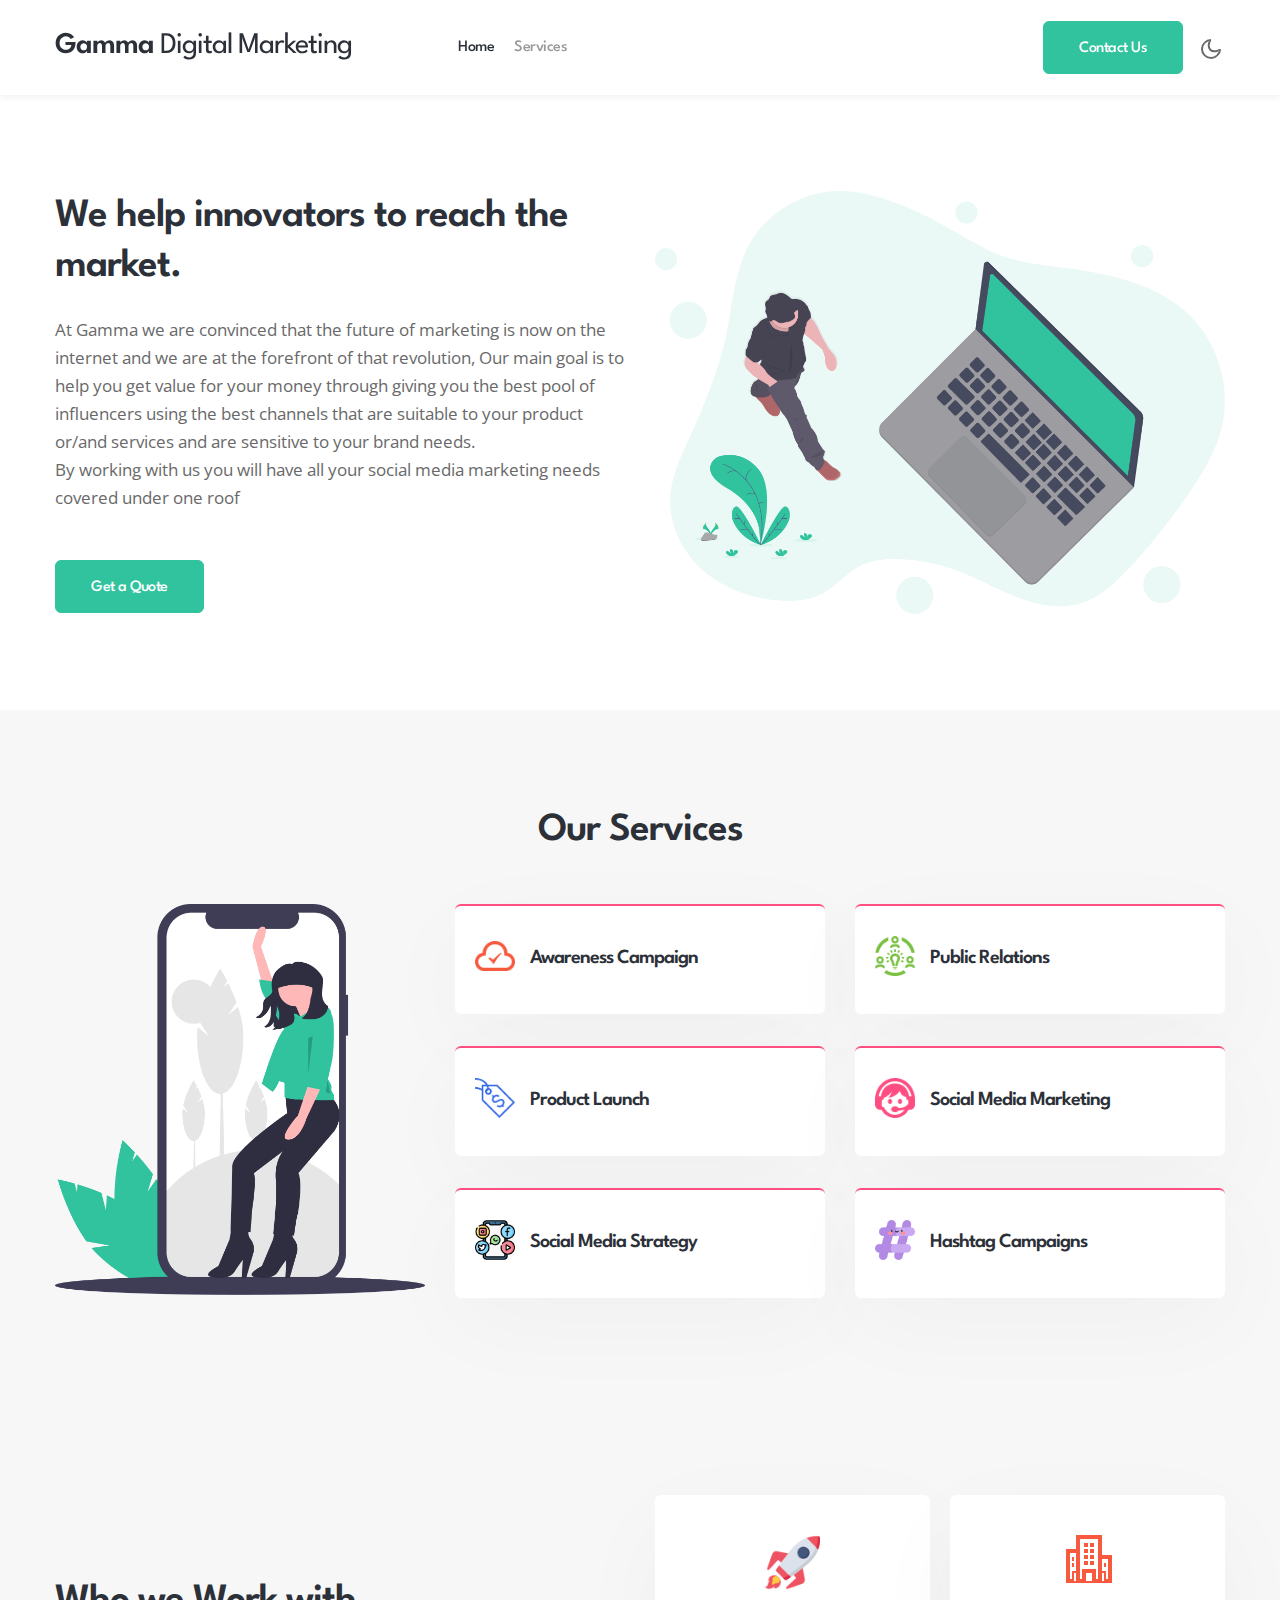
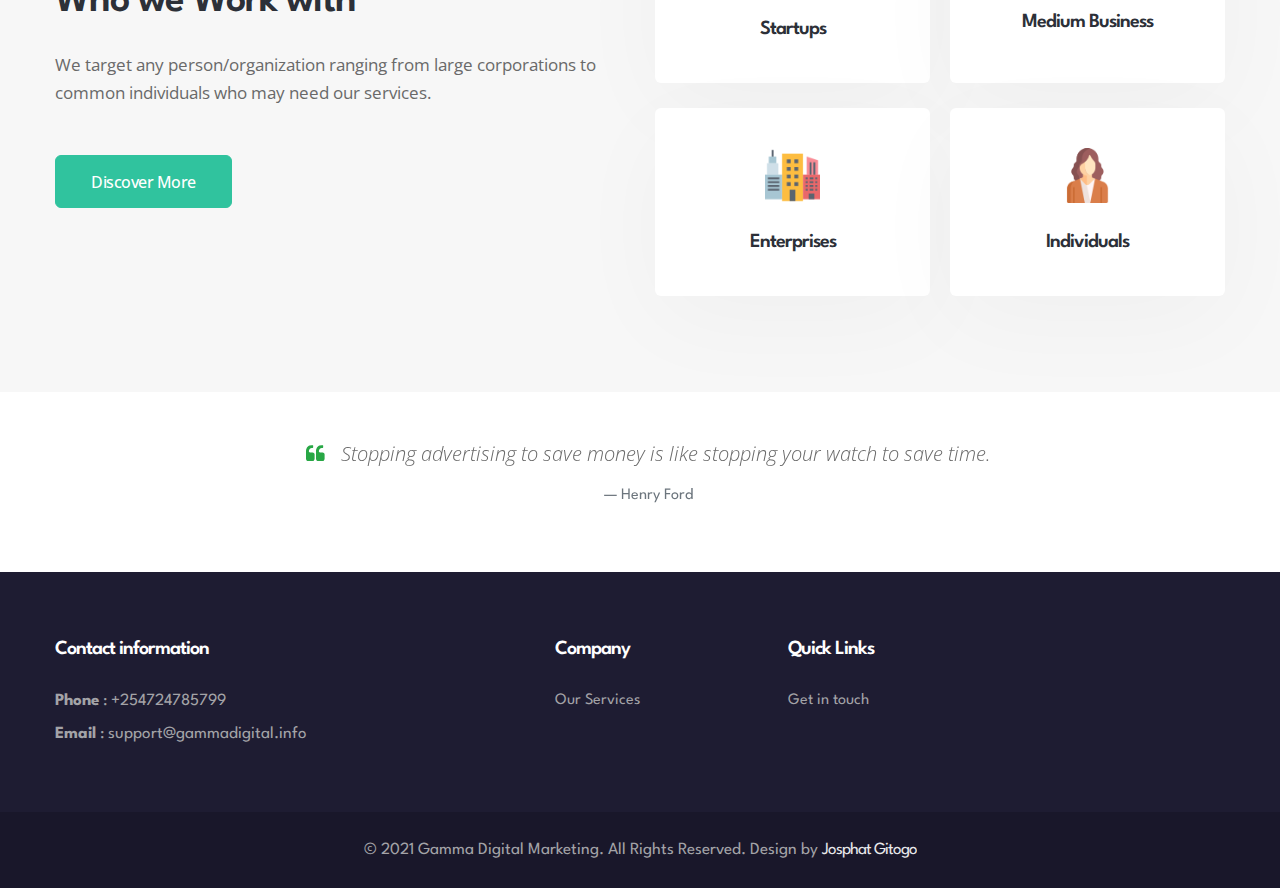
<file: index.html>
<!--
Author: W3layouts
Author URL: http://w3layouts.com
-->
<!doctype html>
<html lang="en">

<head>
    <!-- Required meta tags -->
    <meta charset="utf-8">
    <meta name="viewport" content="width=device-width, initial-scale=1, shrink-to-fit=no">

    <title>Gamma Digital Marketing Agency</title>


    <link href="//fonts.googleapis.com/css?family=Spartan:400,500,600,700,900&display=swap" rel="stylesheet">
    <link href="//fonts.googleapis.com/css?family=Open+Sans:300,400,600,700,800&display=swap" rel="stylesheet">

    <!-- Template CSS -->
    <link rel="stylesheet" href="assets/css/style-starter.css">
</head>

<body>
    <header id="site-header" class="fixed-top">
        <section class="w3l-header-4">
            <div class="container">
                <nav class="navbar navbar-expand-lg navbar-light">
                    <h1>
                        <a class="navbar-brand" href="index.html"></span>Gamma<span> Digital Marketing</span>
                        </a>
                    </h1>
                    <button class="navbar-toggler collapsed" type="button" data-toggle="collapse" data-target="#navbarNav" aria-controls="navbarNav" aria-expanded="false" aria-label="Toggle navigation">
                        <span class="fa icon-expand fa-bars"></span>
                        <span class="fa icon-close fa-times"></span>
                    </button>

                    <div class="collapse navbar-collapse" id="navbarNav">
                        <ul class="navbar-nav ml-5">
                            <li class="nav-item active">
                                <a class="nav-link" href="index.html">Home </a>
                            </li>

                            <li class="nav-item @@services__active">
                                <a class="nav-link" href="#features">Services</a>
                            </li>

                        </ul>
                        <ul class="navbar-nav search-right mt-lg-0 mt-2">
                            <li class="nav-item"><a href="contact.html" class="btn btn-primary d-none d-lg-block btn-style mr-2">Contact Us</a></li>
                        </ul>
                    </div>

                    <!-- toggle switch for light and dark theme -->
                    <div class="mobile-position">
                        <nav class="navigation">
                            <div class="theme-switch-wrapper">
                                <label class="theme-switch" for="checkbox">
                                    <input type="checkbox" id="checkbox">
                                    <div class="mode-container">
                                        <i class="gg-sun"></i>
                                        <i class="gg-moon"></i>
                                    </div>
                                </label>
                            </div>
                        </nav>
                    </div>
                </nav>
            </div>
        </section>
    </header>

    <!-- banner section -->
    <section id="home" class="w3l-banner py-5">
        <div class="container py-lg-5 py-md-4">
            <div class="row align-items-center">
                <div class="col-lg-6 col-sm-12 mt-lg-0 mt-4">
                    <h3 class="mb-2 title-big mb-4">We help innovators to reach the market.</h3>
                    <p>At Gamma we are convinced that the future of marketing is now on the internet and we are at the forefront of that revolution, Our main goal is to help you get value for your money through giving you the best pool of influencers using
                        the best channels that are suitable to your product or/and services and are sensitive to your brand needs.</p>
                    <p>By working with us you will have all your social media marketing needs covered under one roof</p>
                    <div class="mt-sm-5 mt-4">
                        <a class="btn btn-primary btn-style" href="mailto:support@gammadigital.info"> Get a Quote </a>
                    </div>
                </div>
                <div class="col-lg-6 col-md-8 col-sm-10 mt-lg-0 mt-5">
                    <div class="img-effect text-lg-center">
                        <img src="assets/images/banner.png" alt="banner" class="img-fluid">
                    </div>
                </div>
            </div>
        </div>
    </section>
    <!-- //banner section -->
    <section class="w3l-homeblock1" id="features">
        <div class="w3-services-ab py-5">
            <div class="container py-lg-5 py-md-4">
                <!-- <span class="title-small text-center mb-2">Iterative process</span> -->
                <h3 class="title-big text-center mb-5">Our Services</h3>
                <div class="w3-services-grids">
                    <div class="row w3-services-right-grid">
                        <div class="col-lg-4">
                            <img src="assets/images/mobile.png" alt="" class="img-fluid" />
                        </div>
                        <div class="col-lg-8 mt-lg-0 mt-5">
                            <div class="fea-gd-vv row">
                                <div class="col-md-6">
                                    <div class="float-lt feature-gd color-pink">
                                        <div class="icon">
                                            <img src="assets/images/backup.png" alt="" class="img-fluid" />
                                        </div>
                                        <div class="icon-info">
                                            <h5 class="pt-2">Awareness Campaign </h5>

                                        </div>
                                    </div>
                                </div>
                                <div class="col-md-6 mt-md-0 mt-4">
                                    <div class="float-mid feature-gd color-pink">
                                        <div class="icon">
                                            <img src="assets/images/team.png" alt="" class="img-fluid" />
                                        </div>
                                        <div class="icon-info">
                                            <h5 class="pt-2">Public Relations</h5>
                                        </div>
                                    </div>
                                </div>
                                <div class="col-md-6 mt-4 pt-md-2">
                                    <div class="float-rt feature-gd color-pink">
                                        <div class="icon">
                                            <img src="assets/images/tags.png" alt="" class="img-fluid" />
                                        </div>
                                        <div class="icon-info">
                                            <h5 class="pt-2">Product Launch</h5>
                                        </div>
                                    </div>
                                </div>

                                <div class="col-md-6 mt-4 pt-md-2">
                                    <div class="float-lt feature-gd color-pink">
                                        <div class="icon">
                                            <img src="assets/images/support.png" alt="" class="img-fluid" />
                                        </div>
                                        <div class="icon-info">
                                            <h5 class="pt-2">Social Media Marketing</h5>
                                        </div>
                                    </div>
                                </div>
                                <div class="col-md-6 mt-4 pt-md-2">
                                    <div class="float-lt feature-gd color-pink">
                                        <div class="icon">
                                            <img src="assets/images/social-media.png" alt="" class="img-fluid" />
                                        </div>
                                        <div class="icon-info">
                                            <h5 class="pt-2">Social Media Strategy</h5>
                                        </div>
                                    </div>
                                </div>
                                <div class="col-md-6 mt-4 pt-md-2">
                                    <div class="float-lt feature-gd color-pink">
                                        <div class="icon">
                                            <img src="assets/images/hashtag.png" alt="" class="img-fluid" />
                                        </div>
                                        <div class="icon-info">
                                            <h5 class="pt-2">Hashtag Campaigns</h5>
                                        </div>
                                    </div>
                                </div>
                            </div>
                        </div>
                    </div>
                </div>
            </div>
        </div>
    </section>


    <!-- services page block 2 -->
    <section class="w3l-features py-5" id="work">
        <div class="call-w3 py-lg-5 py-md-4">
            <div class="container">
                <div class="row main-cont-wthree-2">
                    <div class="col-lg-6 feature-grid-left">
                        <h3 class="title-big mb-md-4 mb-2">Who we Work with</h3>
                        <p class="text-para">We target any person/organization ranging from large corporations to common individuals who may need our services.
                            <p>
                                <a href="contact.html" class="btn btn-primary btn-style mt-lg-5 mt-4 ">Discover More</a>
                    </div>
                    <div class="col-lg-6 feature-grid-right mt-lg-0 mt-5 ">
                        <div class="call-grids-w3 d-grid ">
                            <div class="grids-1 box-wrap ">
                                <div class="icon ">
                                    <img src="assets/images/launch.png " alt=" " class="img-fluid ">
                                </div>
                                <h4><a href="#feature " class="title-head ">Startups</a></h4>
                            </div>
                            <div class="grids-1 box-wrap ">
                                <div class="icon ">
                                    <img src="assets/images/office.png " alt=" " class="img-fluid ">
                                </div>
                                <h4><a href="#feature " class="title-head ">Medium Business</a></h4>
                            </div>
                            <div class="grids-1 box-wrap ">
                                <div class="icon ">
                                    <img src="assets/images/building.png " alt=" " class="img-fluid ">
                                </div>
                                <h4><a href="#feature " class="title-head ">Enterprises</a></h4>
                            </div>
                            <div class="grids-1 box-wrap ">
                                <div class="icon ">
                                    <img src="assets/images/businesswoman.png " alt=" " class="img-fluid ">
                                </div>
                                <h4><a href="#feature " class="title-head ">Individuals</a></h4>
                            </div>
                        </div>
                    </div>
                </div>
            </div>
        </div>
    </section>
    <!-- //services page block 2 -->

    <section class="pb-5">
        <div class="container">
            <div class="row">
                <div class="carousel-item active text-center mt-5">
                    <div class="media-body ml-3">
                        <blockquote class="blockquote border-0 p-0">
                            <p class="font-italic lead"> <i class="fa fa-quote-left mr-3 text-success"></i>Stopping advertising to save money is like stopping your watch to save time.</p>
                            <footer class="blockquote-footer text-center mt-3">Henry Ford</footer>
                        </blockquote>
                    </div>
                </div>
            </div>
        </div>
    </section>


    <!-- footer-28 block -->
    <section class="w3l-footer">
        <footer class="footer-28">
            <div class="footer-bg-layer">
                <div class="container py-lg-3">
                    <div class="row footer-top-28">
                        <div class="col-lg-5 footer-list-28 mt-5">
                            <h6 class="footer-title-28">Contact information</h6>
                            <ul>
                                <li>
                                    <p><strong>Phone</strong> : <a href="tel:+254724785799">+254724785799</a></p>
                                </li>
                                <li>
                                    <p><strong>Email</strong> : <a href="mailto:support@gammadigital.info">support@gammadigital.info</a></p>
                                </li>
                            </ul>
                        </div>
                        <div class="col-lg-7">
                            <div class="row">
                                <div class="col-sm-4 col-6 footer-list-28 mt-5">
                                    <h6 class="footer-title-28">Company</h6>
                                    <ul>
                                        <li><a href="#features">Our Services</a></li>
                                    </ul>
                                </div>
                                <div class="col-sm-4 col-6 footer-list-28 mt-5">
                                    <h6 class="footer-title-28">Quick Links</h6>
                                    <ul>
                                        <li><a href="contact.html">Get in touch</a></li>
                                    </ul>
                                </div>
                            </div>
                        </div>
                    </div>
                </div>


                <div class="midd-footer-28 align-center py-4 mt-5">
                    <div class="container">
                        <p class="copy-footer-28 text-center"> &copy; 2021 Gamma Digital Marketing. All Rights Reserved. Design by <a href="https://github.com/JGSangara" target="_blank">Josphat Gitogo</a></p>
                    </div>
                </div>
            </div>
            <!-- move top -->
            <button onclick="topFunction()" id="movetop" title="Go to top">
                <span class="fa fa-angle-up"></span>
            </button>
            <script>
                // When the user scrolls down 20px from the top of the document, show the button
                window.onscroll = function() {
                    scrollFunction()
                };

                function scrollFunction() {
                    if (document.body.scrollTop > 20 || document.documentElement.scrollTop > 20) {
                        document.getElementById("movetop").style.display = "block";
                    } else {
                        document.getElementById("movetop").style.display = "none";
                    }
                }

                // When the user clicks on the button, scroll to the top of the document
                function topFunction() {
                    document.body.scrollTop = 0;
                    document.documentElement.scrollTop = 0;
                }
            </script>
            <!-- /move top -->
        </footer>

        <script src="assets/js/jquery-3.3.1.min.js"></script>
        <!-- Common jquery plugin -->

        <script src="assets/js/theme-change.js"></script>
        <!-- theme switch js (light and dark)-->

        <!-- libhtbox -->
        <script src="assets/js/lightbox-plus-jquery.min.js"></script>
        <!-- libhtbox -->

        <!-- stats number counter-->
        <script src="assets/js/jquery.waypoints.min.js"></script>
        <script src="assets/js/jquery.countup.js"></script>
        <script>
            $('.counter').countUp();
        </script>
        <!-- //stats number counter -->

        <!--/MENU-JS-->
        <script>
            $(window).on("scroll", function() {
                var scroll = $(window).scrollTop();

                if (scroll >= 80) {
                    $("#site-header").addClass("nav-fixed");
                } else {
                    $("#site-header").removeClass("nav-fixed");
                }
            });

            //Main navigation Active Class Add Remove
            $(".navbar-toggler").on("click", function() {
                $("header").toggleClass("active");
            });
            $(document).on("ready", function() {
                if ($(window).width() > 991) {
                    $("header").removeClass("active");
                }
                $(window).on("resize", function() {
                    if ($(window).width() > 991) {
                        $("header").removeClass("active");
                    }
                });
            });
        </script>
        <!--//MENU-JS-->

        <!-- disable body scroll which navbar is in active -->
        <script>
            $(function() {
                $('.navbar-toggler').click(function() {
                    $('body').toggleClass('noscroll');
                })
            });
        </script>
        <!-- //disable body scroll which navbar is in active -->

        <!--bootstrap-->
        <script src="assets/js/bootstrap.min.js"></script>
        <!-- //bootstrap-->

</body>

</html>
</file>
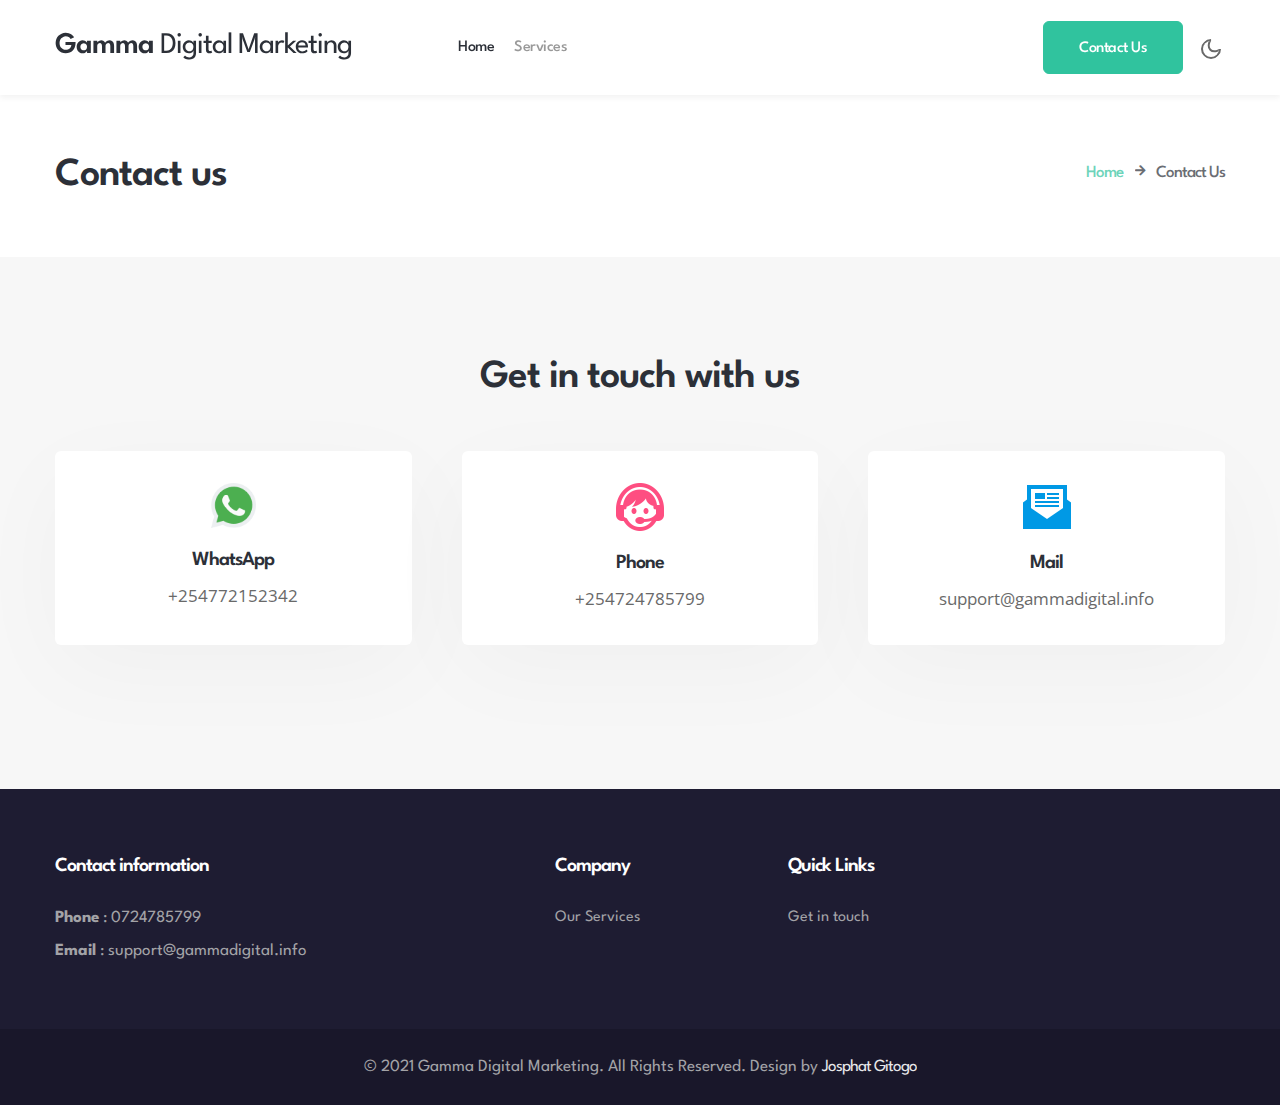
<file: contact.html>
<!DOCTYPE html>
<html lang="en">

<head>
    <meta charset="UTF-8">
    <meta http-equiv="X-UA-Compatible" content="IE=edge">
    <meta name="viewport" content="width=device-width, initial-scale=1.0">

    <!-- Fonts -->
    <link href="//fonts.googleapis.com/css?family=Spartan:400,500,600,700,900&display=swap" rel="stylesheet">
    <link href="//fonts.googleapis.com/css?family=Open+Sans:300,400,600,700,800&display=swap" rel="stylesheet">

    <!-- Template CSS -->
    <link rel="stylesheet" href="assets/css/style-starter.css">
    <link rel="stylesheet" href="assets/fontawesome/css/all.min.css">

    <title>Gamma Digital Marketing Agency</title>
</head>

<body>
    <header id="site-header" class="fixed-top">
        <section class="w3l-header-4">
            <div class="container">
                <nav class="navbar navbar-expand-lg navbar-light">
                    <h1>
                        <a class="navbar-brand" href="index.html"></span>Gamma<span> Digital Marketing</span>
                        </a>
                    </h1>
                    <button class="navbar-toggler collapsed" type="button" data-toggle="collapse" data-target="#navbarNav" aria-controls="navbarNav" aria-expanded="false" aria-label="Toggle navigation">
                        <span class="fa icon-expand fa-bars"></span>
                        <span class="fa icon-close fa-times"></span>
                    </button>

                    <div class="collapse navbar-collapse" id="navbarNav">
                        <ul class="navbar-nav ml-5">
                            <li class="nav-item active">
                                <a class="nav-link" href="index.html">Home </a>
                            </li>
                            <li class="nav-item @@services__active">
                                <a class="nav-link" href="index.html#features">Services</a>
                            </li>
                        </ul>
                        <ul class="navbar-nav search-right mt-lg-0 mt-2">
                            <li class="nav-item"><a href="contact.html" class="btn btn-primary d-none d-lg-block btn-style mr-2">Contact Us</a></li>
                        </ul>
                    </div>

                    <!-- toggle switch for light and dark theme -->
                    <div class="mobile-position">
                        <nav class="navigation">
                            <div class="theme-switch-wrapper">
                                <label class="theme-switch" for="checkbox">
                                    <input type="checkbox" id="checkbox">
                                    <div class="mode-container">
                                        <i class="gg-sun"></i>
                                        <i class="gg-moon"></i>
                                    </div>
                                </label>
                            </div>
                        </nav>
                    </div>
                </nav>
            </div>
        </section>
    </header>

    <!-- about breadcrumb -->
    <section class="w3l-about-breadcrumb text-left">
        <div class="breadcrumb-bg breadcrumb-bg-contact py-sm-5 py-4">
            <div class="container grid-breadcrumb py-2">
                <h2 class="title-big">Contact us</h2>
                <ul class="breadcrumbs-custom-path mt-md-2">
                    <li><a href="index.html">Home</a></li>
                    <li class="active"><span class="fa fa-arrow-right mx-2" aria-hidden="true"></span> Contact Us </li>
                </ul>
            </div>
        </div>
    </section>
    <!-- //about breadcrumb -->

    <section class="w3l-contact-11 py-5" id="contact">
        <div class="contacts-main py-lg-5 py-md-4">
            <div class="contant11-top-bg">
                <div class="container">
                    <h3 class="title-big text-center mb-md-5 mb-4">Get in touch with us</h3>
                    <div class="d-grid contact section-gap">
                        <div class="contact-info-left d-grid text-center mb-md-5 mb-4">
                            <div class="contact-info">
                                <img src="assets/images/whatsapp.png" alt="" class="img-fluid" style="height: 45px;">
                                <h4>WhatsApp</h4>
                                <p><a href="tel:+254717302222">+254772152342</a></p>
                            </div>
                            <div class="contact-info">
                                <img src="assets/images/support.png" alt="" class="img-fluid">
                                <h4>Phone</h4>
                                <p><a href="tel:+254724785799">+254724785799</a></p>
                            </div>
                            <div class="contact-info">
                                <img src="assets/images/envelope.png" alt="" class="img-fluid">
                                <h4>Mail</h4>
                                <p><a href="mailto:support@gammadigital.info" class="email">support@gammadigital.info</a></p>
                            </div>
                        </div>
                    </div>
                </div>
            </div>
    </section>


    <!-- footer-28 block -->
    <section class="w3l-footer">
        <footer class="footer-28">
            <div class="footer-bg-layer">
                <div class="container py-lg-3">
                    <div class="row footer-top-28">
                        <div class="col-lg-5 footer-list-28 mt-5">
                            <h6 class="footer-title-28">Contact information</h6>
                            <ul>
                                <li>
                                    <p><strong>Phone</strong> : <a href="tel:+254724785799">0724785799</a></p>
                                </li>
                                <li>
                                    <p><strong>Email</strong> : <a href="mailto:support@gammadigital.info">support@gammadigital.info</a></p>
                                </li>
                            </ul>
                        </div>
                        <div class="col-lg-7">
                            <div class="row">
                                <div class="col-sm-4 col-6 footer-list-28 mt-5">
                                    <h6 class="footer-title-28">Company</h6>
                                    <ul>
                                        <li><a href="#features">Our Services</a></li>
                                    </ul>
                                </div>
                                <div class="col-sm-4 col-6 footer-list-28 mt-5">
                                    <h6 class="footer-title-28">Quick Links</h6>
                                    <ul>
                                        <li><a href="contact.html">Get in touch</a></li>
                                    </ul>
                                </div>
                            </div>
                        </div>
                    </div>
                </div>


                <div class="midd-footer-28 align-center py-4 mt-5">
                    <div class="container">
                        <p class="copy-footer-28 text-center"> &copy; 2021 Gamma Digital Marketing. All Rights Reserved. Design by <a href="https://github.com/JGSangara" target="_blank">Josphat Gitogo</a></p>
                    </div>
                </div>
            </div>
            <!-- move top -->
            <button onclick="topFunction()" id="movetop" title="Go to top">
                <span class="fa fa-angle-up"></span>
            </button>
            <script>
                // When the user scrolls down 20px from the top of the document, show the button
                window.onscroll = function() {
                    scrollFunction()
                };

                function scrollFunction() {
                    if (document.body.scrollTop > 20 || document.documentElement.scrollTop > 20) {
                        document.getElementById("movetop").style.display = "block";
                    } else {
                        document.getElementById("movetop").style.display = "none";
                    }
                }

                // When the user clicks on the button, scroll to the top of the document
                function topFunction() {
                    document.body.scrollTop = 0;
                    document.documentElement.scrollTop = 0;
                }
            </script>
            <!-- /move top -->
        </footer>

        <script src="assets/js/jquery-3.3.1.min.js"></script>
        <!-- Common jquery plugin -->

        <script src="assets/js/theme-change.js"></script>
        <!-- theme switch js (light and dark)-->

        <!-- libhtbox -->
        <script src="assets/js/lightbox-plus-jquery.min.js"></script>
        <!-- libhtbox -->

        <!-- stats number counter-->
        <script src="assets/js/jquery.waypoints.min.js"></script>
        <script src="assets/js/jquery.countup.js"></script>
        <script>
            $('.counter').countUp();
        </script>
        <!-- //stats number counter -->

        <!--/MENU-JS-->
        <script>
            $(window).on("scroll", function() {
                var scroll = $(window).scrollTop();

                if (scroll >= 80) {
                    $("#site-header").addClass("nav-fixed");
                } else {
                    $("#site-header").removeClass("nav-fixed");
                }
            });

            //Main navigation Active Class Add Remove
            $(".navbar-toggler").on("click", function() {
                $("header").toggleClass("active");
            });
            $(document).on("ready", function() {
                if ($(window).width() > 991) {
                    $("header").removeClass("active");
                }
                $(window).on("resize", function() {
                    if ($(window).width() > 991) {
                        $("header").removeClass("active");
                    }
                });
            });
        </script>
        <!--//MENU-JS-->

        <!-- disable body scroll which navbar is in active -->
        <script>
            $(function() {
                $('.navbar-toggler').click(function() {
                    $('body').toggleClass('noscroll');
                })
            });
        </script>
        <!-- //disable body scroll which navbar is in active -->

        <!--bootstrap-->
        <script src="assets/js/bootstrap.min.js"></script>
        <!-- //bootstrap-->

</body>

</html>
</file>
<file: assets/css/style-starter.css>
@charset "UTF-8";
/*--
Author: W3layouts
Author URL: http://w3layouts.com
--*/
/*!
 * Bootstrap v4.4.1 (https://getbootstrap.com/)
 * Copyright 2011-2019 The Bootstrap Authors
 * Copyright 2011-2019 Twitter, Inc.
 * Licensed under MIT (https://github.com/twbs/bootstrap/blob/master/LICENSE)
 */
:root {
  --blue: #007bff;
  --indigo: #6610f2;
  --purple: #6f42c1;
  --pink: #e83e8c;
  --red: #dc3545;
  --orange: #fd7e14;
  --yellow: #ffc107;
  --green: #28a745;
  --teal: #20c997;
  --cyan: #17a2b8;
  --white: #fff;
  --gray: #6c757d;
  --gray-dark: #343a40;
  --primary: #30c39e;
  --secondary: #6c757d;
  --success: #28a745;
  --info: #17a2b8;
  --warning: #ffc107;
  --danger: #dc3545;
  --light: #f8f9fa;
  --dark: #343a40;
  --breakpoint-xs: 0;
  --breakpoint-sm: 576px;
  --breakpoint-md: 768px;
  --breakpoint-lg: 992px;
  --breakpoint-xl: 1200px;
  --font-family-sans-serif: -apple-system, BlinkMacSystemFont, "Segoe UI", Roboto, "Helvetica Neue", Arial, "Noto Sans", sans-serif, "Apple Color Emoji", "Segoe UI Emoji", "Segoe UI Symbol", "Noto Color Emoji";
  --font-family-monospace: SFMono-Regular, Menlo, Monaco, Consolas, "Liberation Mono", "Courier New", monospace; }

*,
*::before,
*::after {
  box-sizing: border-box; }

html {
  font-family: sans-serif;
  line-height: 1.15;
  -webkit-text-size-adjust: 100%;
  -webkit-tap-highlight-color: rgba(0, 0, 0, 0); }

article, aside, figcaption, figure, footer, header, hgroup, main, nav, section {
  display: block; }

body {
  margin: 0;
  font-family: -apple-system, BlinkMacSystemFont, "Segoe UI", Roboto, "Helvetica Neue", Arial, "Noto Sans", sans-serif, "Apple Color Emoji", "Segoe UI Emoji", "Segoe UI Symbol", "Noto Color Emoji";
  font-size: 1rem;
  font-weight: 400;
  line-height: 1.5;
  color: #212529;
  text-align: left;
  background-color: #fff; }

[tabindex="-1"]:focus:not(:focus-visible) {
  outline: 0 !important; }

hr {
  box-sizing: content-box;
  height: 0;
  overflow: visible; }

h1, h2, h3, h4, h5, h6 {
  margin-top: 0;
  margin-bottom: 0.5rem; }

p {
  margin-top: 0;
  margin-bottom: 1rem; }

abbr[title],
abbr[data-original-title] {
  text-decoration: underline;
  -webkit-text-decoration: underline dotted;
          text-decoration: underline dotted;
  cursor: help;
  border-bottom: 0;
  -webkit-text-decoration-skip-ink: none;
          text-decoration-skip-ink: none; }

address {
  margin-bottom: 1rem;
  font-style: normal;
  line-height: inherit; }

ol,
ul,
dl {
  margin-top: 0;
  margin-bottom: 1rem; }

ol ol,
ul ul,
ol ul,
ul ol {
  margin-bottom: 0; }

dt {
  font-weight: 700; }

dd {
  margin-bottom: .5rem;
  margin-left: 0; }

blockquote {
  margin: 0 0 1rem; }

b,
strong {
  font-weight: bolder; }

small {
  font-size: 80%; }

sub,
sup {
  position: relative;
  font-size: 75%;
  line-height: 0;
  vertical-align: baseline; }

sub {
  bottom: -.25em; }

sup {
  top: -.5em; }

a {
  color: #30c39e;
  text-decoration: none;
  background-color: transparent; }
  a:hover {
    color: #21866c;
    text-decoration: underline; }

a:not([href]) {
  color: inherit;
  text-decoration: none; }
  a:not([href]):hover {
    color: inherit;
    text-decoration: none; }

pre,
code,
kbd,
samp {
  font-family: SFMono-Regular, Menlo, Monaco, Consolas, "Liberation Mono", "Courier New", monospace;
  font-size: 1em; }

pre {
  margin-top: 0;
  margin-bottom: 1rem;
  overflow: auto; }

figure {
  margin: 0 0 1rem; }

img {
  vertical-align: middle;
  border-style: none; }

svg {
  overflow: hidden;
  vertical-align: middle; }

table {
  border-collapse: collapse; }

caption {
  padding-top: 0.75rem;
  padding-bottom: 0.75rem;
  color: #6c757d;
  text-align: left;
  caption-side: bottom; }

th {
  text-align: inherit; }

label {
  display: inline-block;
  margin-bottom: 0.5rem; }

button {
  border-radius: 0; }

button:focus {
  outline: 1px dotted;
  outline: 5px auto -webkit-focus-ring-color; }

input,
button,
select,
optgroup,
textarea {
  margin: 0;
  font-family: inherit;
  font-size: inherit;
  line-height: inherit; }

button,
input {
  overflow: visible; }

button,
select {
  text-transform: none; }

select {
  word-wrap: normal; }

button,
[type="button"],
[type="reset"],
[type="submit"] {
  -webkit-appearance: button; }

button:not(:disabled),
[type="button"]:not(:disabled),
[type="reset"]:not(:disabled),
[type="submit"]:not(:disabled) {
  cursor: pointer; }

button::-moz-focus-inner,
[type="button"]::-moz-focus-inner,
[type="reset"]::-moz-focus-inner,
[type="submit"]::-moz-focus-inner {
  padding: 0;
  border-style: none; }

input[type="radio"],
input[type="checkbox"] {
  box-sizing: border-box;
  padding: 0; }

input[type="date"],
input[type="time"],
input[type="datetime-local"],
input[type="month"] {
  -webkit-appearance: listbox; }

textarea {
  overflow: auto;
  resize: vertical; }

fieldset {
  min-width: 0;
  padding: 0;
  margin: 0;
  border: 0; }

legend {
  display: block;
  width: 100%;
  max-width: 100%;
  padding: 0;
  margin-bottom: .5rem;
  font-size: 1.5rem;
  line-height: inherit;
  color: inherit;
  white-space: normal; }
  @media (max-width: 1200px) {
    legend {
      font-size: calc(1.275rem + 0.3vw) ; } }

progress {
  vertical-align: baseline; }

[type="number"]::-webkit-inner-spin-button,
[type="number"]::-webkit-outer-spin-button {
  height: auto; }

[type="search"] {
  outline-offset: -2px;
  -webkit-appearance: none; }

[type="search"]::-webkit-search-decoration {
  -webkit-appearance: none; }

::-webkit-file-upload-button {
  font: inherit;
  -webkit-appearance: button; }

output {
  display: inline-block; }

summary {
  display: list-item;
  cursor: pointer; }

template {
  display: none; }

[hidden] {
  display: none !important; }

h1, h2, h3, h4, h5, h6,
.h1, .h2, .h3, .h4, .h5, .h6 {
  margin-bottom: 0.5rem;
  font-weight: 500;
  line-height: 1.2; }

h1, .h1 {
  font-size: 2.5rem; }
  @media (max-width: 1200px) {
    h1, .h1 {
      font-size: calc(1.375rem + 1.5vw) ; } }

h2, .h2 {
  font-size: 2rem; }
  @media (max-width: 1200px) {
    h2, .h2 {
      font-size: calc(1.325rem + 0.9vw) ; } }

h3, .h3 {
  font-size: 1.75rem; }
  @media (max-width: 1200px) {
    h3, .h3 {
      font-size: calc(1.3rem + 0.6vw) ; } }

h4, .h4 {
  font-size: 1.5rem; }
  @media (max-width: 1200px) {
    h4, .h4 {
      font-size: calc(1.275rem + 0.3vw) ; } }

h5, .h5 {
  font-size: 1.25rem; }

h6, .h6 {
  font-size: 1rem; }

.lead {
  font-size: 1.25rem;
  font-weight: 300; }

.display-1 {
  font-size: 6rem;
  font-weight: 300;
  line-height: 1.2; }
  @media (max-width: 1200px) {
    .display-1 {
      font-size: calc(1.725rem + 5.7vw) ; } }

.display-2 {
  font-size: 5.5rem;
  font-weight: 300;
  line-height: 1.2; }
  @media (max-width: 1200px) {
    .display-2 {
      font-size: calc(1.675rem + 5.1vw) ; } }

.display-3 {
  font-size: 4.5rem;
  font-weight: 300;
  line-height: 1.2; }
  @media (max-width: 1200px) {
    .display-3 {
      font-size: calc(1.575rem + 3.9vw) ; } }

.display-4 {
  font-size: 3.5rem;
  font-weight: 300;
  line-height: 1.2; }
  @media (max-width: 1200px) {
    .display-4 {
      font-size: calc(1.475rem + 2.7vw) ; } }

hr {
  margin-top: 1rem;
  margin-bottom: 1rem;
  border: 0;
  border-top: 1px solid rgba(0, 0, 0, 0.1); }

small,
.small {
  font-size: 80%;
  font-weight: 400; }

mark,
.mark {
  padding: 0.2em;
  background-color: #fcf8e3; }

.list-unstyled {
  padding-left: 0;
  list-style: none; }

.list-inline {
  padding-left: 0;
  list-style: none; }

.list-inline-item {
  display: inline-block; }
  .list-inline-item:not(:last-child) {
    margin-right: 0.5rem; }

.initialism {
  font-size: 90%;
  text-transform: uppercase; }

.blockquote {
  margin-bottom: 1rem;
  font-size: 1.25rem; }

.blockquote-footer {
  display: block;
  font-size: 80%;
  color: #6c757d; }
  .blockquote-footer::before {
    content: "\2014\00A0"; }

.img-fluid {
  max-width: 100%;
  height: auto; }

.img-thumbnail {
  padding: 0.25rem;
  background-color: #fff;
  border: 1px solid #dee2e6;
  border-radius: 0.25rem;
  max-width: 100%;
  height: auto; }

.figure {
  display: inline-block; }

.figure-img {
  margin-bottom: 0.5rem;
  line-height: 1; }

.figure-caption {
  font-size: 90%;
  color: #6c757d; }

code {
  font-size: 87.5%;
  color: #e83e8c;
  word-wrap: break-word; }
  a > code {
    color: inherit; }

kbd {
  padding: 0.2rem 0.4rem;
  font-size: 87.5%;
  color: #fff;
  background-color: #212529;
  border-radius: 0.2rem; }
  kbd kbd {
    padding: 0;
    font-size: 100%;
    font-weight: 700; }

pre {
  display: block;
  font-size: 87.5%;
  color: #212529; }
  pre code {
    font-size: inherit;
    color: inherit;
    word-break: normal; }

.pre-scrollable {
  max-height: 340px;
  overflow-y: scroll; }

.container {
  width: 100%;
  padding-right: 15px;
  padding-left: 15px;
  margin-right: auto;
  margin-left: auto; }
  @media (min-width: 576px) {
    .container {
      max-width: 540px; } }
  @media (min-width: 768px) {
    .container {
      max-width: 720px; } }
  @media (min-width: 992px) {
    .container {
      max-width: 960px; } }
  @media (min-width: 1200px) {
    .container {
      max-width: 1140px; } }

.container-fluid, .container-sm, .container-md, .container-lg, .container-xl {
  width: 100%;
  padding-right: 15px;
  padding-left: 15px;
  margin-right: auto;
  margin-left: auto; }

@media (min-width: 576px) {
  .container, .container-sm {
    max-width: 540px; } }

@media (min-width: 768px) {
  .container, .container-sm, .container-md {
    max-width: 720px; } }

@media (min-width: 992px) {
  .container, .container-sm, .container-md, .container-lg {
    max-width: 960px; } }

@media (min-width: 1200px) {
  .container, .container-sm, .container-md, .container-lg, .container-xl {
    max-width: 1140px; } }

.row {
  display: flex;
  flex-wrap: wrap;
  margin-right: -15px;
  margin-left: -15px; }

.no-gutters {
  margin-right: 0;
  margin-left: 0; }
  .no-gutters > .col,
  .no-gutters > [class*="col-"] {
    padding-right: 0;
    padding-left: 0; }

.col-1, .col-2, .col-3, .col-4, .col-5, .col-6, .col-7, .col-8, .col-9, .col-10, .col-11, .col-12, .col,
.col-auto, .col-sm-1, .col-sm-2, .col-sm-3, .col-sm-4, .col-sm-5, .col-sm-6, .col-sm-7, .col-sm-8, .col-sm-9, .col-sm-10, .col-sm-11, .col-sm-12, .col-sm,
.col-sm-auto, .col-md-1, .col-md-2, .col-md-3, .col-md-4, .col-md-5, .col-md-6, .col-md-7, .col-md-8, .col-md-9, .col-md-10, .col-md-11, .col-md-12, .col-md,
.col-md-auto, .col-lg-1, .col-lg-2, .col-lg-3, .col-lg-4, .col-lg-5, .col-lg-6, .col-lg-7, .col-lg-8, .col-lg-9, .col-lg-10, .col-lg-11, .col-lg-12, .col-lg,
.col-lg-auto, .col-xl-1, .col-xl-2, .col-xl-3, .col-xl-4, .col-xl-5, .col-xl-6, .col-xl-7, .col-xl-8, .col-xl-9, .col-xl-10, .col-xl-11, .col-xl-12, .col-xl,
.col-xl-auto {
  position: relative;
  width: 100%;
  padding-right: 15px;
  padding-left: 15px; }

.col {
  flex-basis: 0;
  flex-grow: 1;
  max-width: 100%; }

.row-cols-1 > * {
  flex: 0 0 100%;
  max-width: 100%; }

.row-cols-2 > * {
  flex: 0 0 50%;
  max-width: 50%; }

.row-cols-3 > * {
  flex: 0 0 33.33333%;
  max-width: 33.33333%; }

.row-cols-4 > * {
  flex: 0 0 25%;
  max-width: 25%; }

.row-cols-5 > * {
  flex: 0 0 20%;
  max-width: 20%; }

.row-cols-6 > * {
  flex: 0 0 16.66667%;
  max-width: 16.66667%; }

.col-auto {
  flex: 0 0 auto;
  width: auto;
  max-width: 100%; }

.col-1 {
  flex: 0 0 8.33333%;
  max-width: 8.33333%; }

.col-2 {
  flex: 0 0 16.66667%;
  max-width: 16.66667%; }

.col-3 {
  flex: 0 0 25%;
  max-width: 25%; }

.col-4 {
  flex: 0 0 33.33333%;
  max-width: 33.33333%; }

.col-5 {
  flex: 0 0 41.66667%;
  max-width: 41.66667%; }

.col-6 {
  flex: 0 0 50%;
  max-width: 50%; }

.col-7 {
  flex: 0 0 58.33333%;
  max-width: 58.33333%; }

.col-8 {
  flex: 0 0 66.66667%;
  max-width: 66.66667%; }

.col-9 {
  flex: 0 0 75%;
  max-width: 75%; }

.col-10 {
  flex: 0 0 83.33333%;
  max-width: 83.33333%; }

.col-11 {
  flex: 0 0 91.66667%;
  max-width: 91.66667%; }

.col-12 {
  flex: 0 0 100%;
  max-width: 100%; }

.order-first {
  order: -1; }

.order-last {
  order: 13; }

.order-0 {
  order: 0; }

.order-1 {
  order: 1; }

.order-2 {
  order: 2; }

.order-3 {
  order: 3; }

.order-4 {
  order: 4; }

.order-5 {
  order: 5; }

.order-6 {
  order: 6; }

.order-7 {
  order: 7; }

.order-8 {
  order: 8; }

.order-9 {
  order: 9; }

.order-10 {
  order: 10; }

.order-11 {
  order: 11; }

.order-12 {
  order: 12; }

.offset-1 {
  margin-left: 8.33333%; }

.offset-2 {
  margin-left: 16.66667%; }

.offset-3 {
  margin-left: 25%; }

.offset-4 {
  margin-left: 33.33333%; }

.offset-5 {
  margin-left: 41.66667%; }

.offset-6 {
  margin-left: 50%; }

.offset-7 {
  margin-left: 58.33333%; }

.offset-8 {
  margin-left: 66.66667%; }

.offset-9 {
  margin-left: 75%; }

.offset-10 {
  margin-left: 83.33333%; }

.offset-11 {
  margin-left: 91.66667%; }

@media (min-width: 576px) {
  .col-sm {
    flex-basis: 0;
    flex-grow: 1;
    max-width: 100%; }
  .row-cols-sm-1 > * {
    flex: 0 0 100%;
    max-width: 100%; }
  .row-cols-sm-2 > * {
    flex: 0 0 50%;
    max-width: 50%; }
  .row-cols-sm-3 > * {
    flex: 0 0 33.33333%;
    max-width: 33.33333%; }
  .row-cols-sm-4 > * {
    flex: 0 0 25%;
    max-width: 25%; }
  .row-cols-sm-5 > * {
    flex: 0 0 20%;
    max-width: 20%; }
  .row-cols-sm-6 > * {
    flex: 0 0 16.66667%;
    max-width: 16.66667%; }
  .col-sm-auto {
    flex: 0 0 auto;
    width: auto;
    max-width: 100%; }
  .col-sm-1 {
    flex: 0 0 8.33333%;
    max-width: 8.33333%; }
  .col-sm-2 {
    flex: 0 0 16.66667%;
    max-width: 16.66667%; }
  .col-sm-3 {
    flex: 0 0 25%;
    max-width: 25%; }
  .col-sm-4 {
    flex: 0 0 33.33333%;
    max-width: 33.33333%; }
  .col-sm-5 {
    flex: 0 0 41.66667%;
    max-width: 41.66667%; }
  .col-sm-6 {
    flex: 0 0 50%;
    max-width: 50%; }
  .col-sm-7 {
    flex: 0 0 58.33333%;
    max-width: 58.33333%; }
  .col-sm-8 {
    flex: 0 0 66.66667%;
    max-width: 66.66667%; }
  .col-sm-9 {
    flex: 0 0 75%;
    max-width: 75%; }
  .col-sm-10 {
    flex: 0 0 83.33333%;
    max-width: 83.33333%; }
  .col-sm-11 {
    flex: 0 0 91.66667%;
    max-width: 91.66667%; }
  .col-sm-12 {
    flex: 0 0 100%;
    max-width: 100%; }
  .order-sm-first {
    order: -1; }
  .order-sm-last {
    order: 13; }
  .order-sm-0 {
    order: 0; }
  .order-sm-1 {
    order: 1; }
  .order-sm-2 {
    order: 2; }
  .order-sm-3 {
    order: 3; }
  .order-sm-4 {
    order: 4; }
  .order-sm-5 {
    order: 5; }
  .order-sm-6 {
    order: 6; }
  .order-sm-7 {
    order: 7; }
  .order-sm-8 {
    order: 8; }
  .order-sm-9 {
    order: 9; }
  .order-sm-10 {
    order: 10; }
  .order-sm-11 {
    order: 11; }
  .order-sm-12 {
    order: 12; }
  .offset-sm-0 {
    margin-left: 0; }
  .offset-sm-1 {
    margin-left: 8.33333%; }
  .offset-sm-2 {
    margin-left: 16.66667%; }
  .offset-sm-3 {
    margin-left: 25%; }
  .offset-sm-4 {
    margin-left: 33.33333%; }
  .offset-sm-5 {
    margin-left: 41.66667%; }
  .offset-sm-6 {
    margin-left: 50%; }
  .offset-sm-7 {
    margin-left: 58.33333%; }
  .offset-sm-8 {
    margin-left: 66.66667%; }
  .offset-sm-9 {
    margin-left: 75%; }
  .offset-sm-10 {
    margin-left: 83.33333%; }
  .offset-sm-11 {
    margin-left: 91.66667%; } }

@media (min-width: 768px) {
  .col-md {
    flex-basis: 0;
    flex-grow: 1;
    max-width: 100%; }
  .row-cols-md-1 > * {
    flex: 0 0 100%;
    max-width: 100%; }
  .row-cols-md-2 > * {
    flex: 0 0 50%;
    max-width: 50%; }
  .row-cols-md-3 > * {
    flex: 0 0 33.33333%;
    max-width: 33.33333%; }
  .row-cols-md-4 > * {
    flex: 0 0 25%;
    max-width: 25%; }
  .row-cols-md-5 > * {
    flex: 0 0 20%;
    max-width: 20%; }
  .row-cols-md-6 > * {
    flex: 0 0 16.66667%;
    max-width: 16.66667%; }
  .col-md-auto {
    flex: 0 0 auto;
    width: auto;
    max-width: 100%; }
  .col-md-1 {
    flex: 0 0 8.33333%;
    max-width: 8.33333%; }
  .col-md-2 {
    flex: 0 0 16.66667%;
    max-width: 16.66667%; }
  .col-md-3 {
    flex: 0 0 25%;
    max-width: 25%; }
  .col-md-4 {
    flex: 0 0 33.33333%;
    max-width: 33.33333%; }
  .col-md-5 {
    flex: 0 0 41.66667%;
    max-width: 41.66667%; }
  .col-md-6 {
    flex: 0 0 50%;
    max-width: 50%; }
  .col-md-7 {
    flex: 0 0 58.33333%;
    max-width: 58.33333%; }
  .col-md-8 {
    flex: 0 0 66.66667%;
    max-width: 66.66667%; }
  .col-md-9 {
    flex: 0 0 75%;
    max-width: 75%; }
  .col-md-10 {
    flex: 0 0 83.33333%;
    max-width: 83.33333%; }
  .col-md-11 {
    flex: 0 0 91.66667%;
    max-width: 91.66667%; }
  .col-md-12 {
    flex: 0 0 100%;
    max-width: 100%; }
  .order-md-first {
    order: -1; }
  .order-md-last {
    order: 13; }
  .order-md-0 {
    order: 0; }
  .order-md-1 {
    order: 1; }
  .order-md-2 {
    order: 2; }
  .order-md-3 {
    order: 3; }
  .order-md-4 {
    order: 4; }
  .order-md-5 {
    order: 5; }
  .order-md-6 {
    order: 6; }
  .order-md-7 {
    order: 7; }
  .order-md-8 {
    order: 8; }
  .order-md-9 {
    order: 9; }
  .order-md-10 {
    order: 10; }
  .order-md-11 {
    order: 11; }
  .order-md-12 {
    order: 12; }
  .offset-md-0 {
    margin-left: 0; }
  .offset-md-1 {
    margin-left: 8.33333%; }
  .offset-md-2 {
    margin-left: 16.66667%; }
  .offset-md-3 {
    margin-left: 25%; }
  .offset-md-4 {
    margin-left: 33.33333%; }
  .offset-md-5 {
    margin-left: 41.66667%; }
  .offset-md-6 {
    margin-left: 50%; }
  .offset-md-7 {
    margin-left: 58.33333%; }
  .offset-md-8 {
    margin-left: 66.66667%; }
  .offset-md-9 {
    margin-left: 75%; }
  .offset-md-10 {
    margin-left: 83.33333%; }
  .offset-md-11 {
    margin-left: 91.66667%; } }

@media (min-width: 992px) {
  .col-lg {
    flex-basis: 0;
    flex-grow: 1;
    max-width: 100%; }
  .row-cols-lg-1 > * {
    flex: 0 0 100%;
    max-width: 100%; }
  .row-cols-lg-2 > * {
    flex: 0 0 50%;
    max-width: 50%; }
  .row-cols-lg-3 > * {
    flex: 0 0 33.33333%;
    max-width: 33.33333%; }
  .row-cols-lg-4 > * {
    flex: 0 0 25%;
    max-width: 25%; }
  .row-cols-lg-5 > * {
    flex: 0 0 20%;
    max-width: 20%; }
  .row-cols-lg-6 > * {
    flex: 0 0 16.66667%;
    max-width: 16.66667%; }
  .col-lg-auto {
    flex: 0 0 auto;
    width: auto;
    max-width: 100%; }
  .col-lg-1 {
    flex: 0 0 8.33333%;
    max-width: 8.33333%; }
  .col-lg-2 {
    flex: 0 0 16.66667%;
    max-width: 16.66667%; }
  .col-lg-3 {
    flex: 0 0 25%;
    max-width: 25%; }
  .col-lg-4 {
    flex: 0 0 33.33333%;
    max-width: 33.33333%; }
  .col-lg-5 {
    flex: 0 0 41.66667%;
    max-width: 41.66667%; }
  .col-lg-6 {
    flex: 0 0 50%;
    max-width: 50%; }
  .col-lg-7 {
    flex: 0 0 58.33333%;
    max-width: 58.33333%; }
  .col-lg-8 {
    flex: 0 0 66.66667%;
    max-width: 66.66667%; }
  .col-lg-9 {
    flex: 0 0 75%;
    max-width: 75%; }
  .col-lg-10 {
    flex: 0 0 83.33333%;
    max-width: 83.33333%; }
  .col-lg-11 {
    flex: 0 0 91.66667%;
    max-width: 91.66667%; }
  .col-lg-12 {
    flex: 0 0 100%;
    max-width: 100%; }
  .order-lg-first {
    order: -1; }
  .order-lg-last {
    order: 13; }
  .order-lg-0 {
    order: 0; }
  .order-lg-1 {
    order: 1; }
  .order-lg-2 {
    order: 2; }
  .order-lg-3 {
    order: 3; }
  .order-lg-4 {
    order: 4; }
  .order-lg-5 {
    order: 5; }
  .order-lg-6 {
    order: 6; }
  .order-lg-7 {
    order: 7; }
  .order-lg-8 {
    order: 8; }
  .order-lg-9 {
    order: 9; }
  .order-lg-10 {
    order: 10; }
  .order-lg-11 {
    order: 11; }
  .order-lg-12 {
    order: 12; }
  .offset-lg-0 {
    margin-left: 0; }
  .offset-lg-1 {
    margin-left: 8.33333%; }
  .offset-lg-2 {
    margin-left: 16.66667%; }
  .offset-lg-3 {
    margin-left: 25%; }
  .offset-lg-4 {
    margin-left: 33.33333%; }
  .offset-lg-5 {
    margin-left: 41.66667%; }
  .offset-lg-6 {
    margin-left: 50%; }
  .offset-lg-7 {
    margin-left: 58.33333%; }
  .offset-lg-8 {
    margin-left: 66.66667%; }
  .offset-lg-9 {
    margin-left: 75%; }
  .offset-lg-10 {
    margin-left: 83.33333%; }
  .offset-lg-11 {
    margin-left: 91.66667%; } }

@media (min-width: 1200px) {
  .col-xl {
    flex-basis: 0;
    flex-grow: 1;
    max-width: 100%; }
  .row-cols-xl-1 > * {
    flex: 0 0 100%;
    max-width: 100%; }
  .row-cols-xl-2 > * {
    flex: 0 0 50%;
    max-width: 50%; }
  .row-cols-xl-3 > * {
    flex: 0 0 33.33333%;
    max-width: 33.33333%; }
  .row-cols-xl-4 > * {
    flex: 0 0 25%;
    max-width: 25%; }
  .row-cols-xl-5 > * {
    flex: 0 0 20%;
    max-width: 20%; }
  .row-cols-xl-6 > * {
    flex: 0 0 16.66667%;
    max-width: 16.66667%; }
  .col-xl-auto {
    flex: 0 0 auto;
    width: auto;
    max-width: 100%; }
  .col-xl-1 {
    flex: 0 0 8.33333%;
    max-width: 8.33333%; }
  .col-xl-2 {
    flex: 0 0 16.66667%;
    max-width: 16.66667%; }
  .col-xl-3 {
    flex: 0 0 25%;
    max-width: 25%; }
  .col-xl-4 {
    flex: 0 0 33.33333%;
    max-width: 33.33333%; }
  .col-xl-5 {
    flex: 0 0 41.66667%;
    max-width: 41.66667%; }
  .col-xl-6 {
    flex: 0 0 50%;
    max-width: 50%; }
  .col-xl-7 {
    flex: 0 0 58.33333%;
    max-width: 58.33333%; }
  .col-xl-8 {
    flex: 0 0 66.66667%;
    max-width: 66.66667%; }
  .col-xl-9 {
    flex: 0 0 75%;
    max-width: 75%; }
  .col-xl-10 {
    flex: 0 0 83.33333%;
    max-width: 83.33333%; }
  .col-xl-11 {
    flex: 0 0 91.66667%;
    max-width: 91.66667%; }
  .col-xl-12 {
    flex: 0 0 100%;
    max-width: 100%; }
  .order-xl-first {
    order: -1; }
  .order-xl-last {
    order: 13; }
  .order-xl-0 {
    order: 0; }
  .order-xl-1 {
    order: 1; }
  .order-xl-2 {
    order: 2; }
  .order-xl-3 {
    order: 3; }
  .order-xl-4 {
    order: 4; }
  .order-xl-5 {
    order: 5; }
  .order-xl-6 {
    order: 6; }
  .order-xl-7 {
    order: 7; }
  .order-xl-8 {
    order: 8; }
  .order-xl-9 {
    order: 9; }
  .order-xl-10 {
    order: 10; }
  .order-xl-11 {
    order: 11; }
  .order-xl-12 {
    order: 12; }
  .offset-xl-0 {
    margin-left: 0; }
  .offset-xl-1 {
    margin-left: 8.33333%; }
  .offset-xl-2 {
    margin-left: 16.66667%; }
  .offset-xl-3 {
    margin-left: 25%; }
  .offset-xl-4 {
    margin-left: 33.33333%; }
  .offset-xl-5 {
    margin-left: 41.66667%; }
  .offset-xl-6 {
    margin-left: 50%; }
  .offset-xl-7 {
    margin-left: 58.33333%; }
  .offset-xl-8 {
    margin-left: 66.66667%; }
  .offset-xl-9 {
    margin-left: 75%; }
  .offset-xl-10 {
    margin-left: 83.33333%; }
  .offset-xl-11 {
    margin-left: 91.66667%; } }

.table {
  width: 100%;
  margin-bottom: 1rem;
  color: #212529; }
  .table th,
  .table td {
    padding: 0.75rem;
    vertical-align: top;
    border-top: 1px solid #dee2e6; }
  .table thead th {
    vertical-align: bottom;
    border-bottom: 2px solid #dee2e6; }
  .table tbody + tbody {
    border-top: 2px solid #dee2e6; }

.table-sm th,
.table-sm td {
  padding: 0.3rem; }

.table-bordered {
  border: 1px solid #dee2e6; }
  .table-bordered th,
  .table-bordered td {
    border: 1px solid #dee2e6; }
  .table-bordered thead th,
  .table-bordered thead td {
    border-bottom-width: 2px; }

.table-borderless th,
.table-borderless td,
.table-borderless thead th,
.table-borderless tbody + tbody {
  border: 0; }

.table-striped tbody tr:nth-of-type(odd) {
  background-color: rgba(0, 0, 0, 0.05); }

.table-hover tbody tr:hover {
  color: #212529;
  background-color: rgba(0, 0, 0, 0.075); }

.table-primary,
.table-primary > th,
.table-primary > td {
  background-color: #c5eee4; }

.table-primary th,
.table-primary td,
.table-primary thead th,
.table-primary tbody + tbody {
  border-color: #93e0cd; }

.table-hover .table-primary:hover {
  background-color: #b1e8db; }
  .table-hover .table-primary:hover > td,
  .table-hover .table-primary:hover > th {
    background-color: #b1e8db; }

.table-secondary,
.table-secondary > th,
.table-secondary > td {
  background-color: #d6d8db; }

.table-secondary th,
.table-secondary td,
.table-secondary thead th,
.table-secondary tbody + tbody {
  border-color: #b3b7bb; }

.table-hover .table-secondary:hover {
  background-color: #c8cbcf; }
  .table-hover .table-secondary:hover > td,
  .table-hover .table-secondary:hover > th {
    background-color: #c8cbcf; }

.table-success,
.table-success > th,
.table-success > td {
  background-color: #c3e6cb; }

.table-success th,
.table-success td,
.table-success thead th,
.table-success tbody + tbody {
  border-color: #8fd19e; }

.table-hover .table-success:hover {
  background-color: #b1dfbb; }
  .table-hover .table-success:hover > td,
  .table-hover .table-success:hover > th {
    background-color: #b1dfbb; }

.table-info,
.table-info > th,
.table-info > td {
  background-color: #bee5eb; }

.table-info th,
.table-info td,
.table-info thead th,
.table-info tbody + tbody {
  border-color: #86cfda; }

.table-hover .table-info:hover {
  background-color: #abdde5; }
  .table-hover .table-info:hover > td,
  .table-hover .table-info:hover > th {
    background-color: #abdde5; }

.table-warning,
.table-warning > th,
.table-warning > td {
  background-color: #ffeeba; }

.table-warning th,
.table-warning td,
.table-warning thead th,
.table-warning tbody + tbody {
  border-color: #ffdf7e; }

.table-hover .table-warning:hover {
  background-color: #ffe8a1; }
  .table-hover .table-warning:hover > td,
  .table-hover .table-warning:hover > th {
    background-color: #ffe8a1; }

.table-danger,
.table-danger > th,
.table-danger > td {
  background-color: #f5c6cb; }

.table-danger th,
.table-danger td,
.table-danger thead th,
.table-danger tbody + tbody {
  border-color: #ed969e; }

.table-hover .table-danger:hover {
  background-color: #f1b0b7; }
  .table-hover .table-danger:hover > td,
  .table-hover .table-danger:hover > th {
    background-color: #f1b0b7; }

.table-light,
.table-light > th,
.table-light > td {
  background-color: #fdfdfe; }

.table-light th,
.table-light td,
.table-light thead th,
.table-light tbody + tbody {
  border-color: #fbfcfc; }

.table-hover .table-light:hover {
  background-color: #ececf6; }
  .table-hover .table-light:hover > td,
  .table-hover .table-light:hover > th {
    background-color: #ececf6; }

.table-dark,
.table-dark > th,
.table-dark > td {
  background-color: #c6c8ca; }

.table-dark th,
.table-dark td,
.table-dark thead th,
.table-dark tbody + tbody {
  border-color: #95999c; }

.table-hover .table-dark:hover {
  background-color: #b9bbbe; }
  .table-hover .table-dark:hover > td,
  .table-hover .table-dark:hover > th {
    background-color: #b9bbbe; }

.table-active,
.table-active > th,
.table-active > td {
  background-color: rgba(0, 0, 0, 0.075); }

.table-hover .table-active:hover {
  background-color: rgba(0, 0, 0, 0.075); }
  .table-hover .table-active:hover > td,
  .table-hover .table-active:hover > th {
    background-color: rgba(0, 0, 0, 0.075); }

.table .thead-dark th {
  color: #fff;
  background-color: #343a40;
  border-color: #454d55; }

.table .thead-light th {
  color: #495057;
  background-color: #e9ecef;
  border-color: #dee2e6; }

.table-dark {
  color: #fff;
  background-color: #343a40; }
  .table-dark th,
  .table-dark td,
  .table-dark thead th {
    border-color: #454d55; }
  .table-dark.table-bordered {
    border: 0; }
  .table-dark.table-striped tbody tr:nth-of-type(odd) {
    background-color: rgba(255, 255, 255, 0.05); }
  .table-dark.table-hover tbody tr:hover {
    color: #fff;
    background-color: rgba(255, 255, 255, 0.075); }

@media (max-width: 575.98px) {
  .table-responsive-sm {
    display: block;
    width: 100%;
    overflow-x: auto;
    -webkit-overflow-scrolling: touch; }
    .table-responsive-sm > .table-bordered {
      border: 0; } }

@media (max-width: 767.98px) {
  .table-responsive-md {
    display: block;
    width: 100%;
    overflow-x: auto;
    -webkit-overflow-scrolling: touch; }
    .table-responsive-md > .table-bordered {
      border: 0; } }

@media (max-width: 991.98px) {
  .table-responsive-lg {
    display: block;
    width: 100%;
    overflow-x: auto;
    -webkit-overflow-scrolling: touch; }
    .table-responsive-lg > .table-bordered {
      border: 0; } }

@media (max-width: 1199.98px) {
  .table-responsive-xl {
    display: block;
    width: 100%;
    overflow-x: auto;
    -webkit-overflow-scrolling: touch; }
    .table-responsive-xl > .table-bordered {
      border: 0; } }

.table-responsive {
  display: block;
  width: 100%;
  overflow-x: auto;
  -webkit-overflow-scrolling: touch; }
  .table-responsive > .table-bordered {
    border: 0; }

.form-control {
  display: block;
  width: 100%;
  height: calc(1.5em + 0.75rem + 2px);
  padding: 0.375rem 0.75rem;
  font-size: 1rem;
  font-weight: 400;
  line-height: 1.5;
  color: #495057;
  background-color: #fff;
  background-clip: padding-box;
  border: 1px solid #ced4da;
  border-radius: 0.25rem;
  transition: border-color 0.15s ease-in-out, box-shadow 0.15s ease-in-out; }
  @media (prefers-reduced-motion: reduce) {
    .form-control {
      transition: none; } }
  .form-control::-ms-expand {
    background-color: transparent;
    border: 0; }
  .form-control:-moz-focusring {
    color: transparent;
    text-shadow: 0 0 0 #495057; }
  .form-control:focus {
    color: #495057;
    background-color: #fff;
    border-color: #8fe3ce;
    outline: 0;
    box-shadow: 0 0 0 0.2rem rgba(48, 195, 158, 0.25); }
  .form-control::-webkit-input-placeholder {
    color: #6c757d;
    opacity: 1; }
  .form-control::-moz-placeholder {
    color: #6c757d;
    opacity: 1; }
  .form-control:-ms-input-placeholder {
    color: #6c757d;
    opacity: 1; }
  .form-control::-ms-input-placeholder {
    color: #6c757d;
    opacity: 1; }
  .form-control::placeholder {
    color: #6c757d;
    opacity: 1; }
  .form-control:disabled, .form-control[readonly] {
    background-color: #e9ecef;
    opacity: 1; }

select.form-control:focus::-ms-value {
  color: #495057;
  background-color: #fff; }

.form-control-file,
.form-control-range {
  display: block;
  width: 100%; }

.col-form-label {
  padding-top: calc(0.375rem + 1px);
  padding-bottom: calc(0.375rem + 1px);
  margin-bottom: 0;
  font-size: inherit;
  line-height: 1.5; }

.col-form-label-lg {
  padding-top: calc(0.5rem + 1px);
  padding-bottom: calc(0.5rem + 1px);
  font-size: 1.25rem;
  line-height: 1.5; }

.col-form-label-sm {
  padding-top: calc(0.25rem + 1px);
  padding-bottom: calc(0.25rem + 1px);
  font-size: 0.875rem;
  line-height: 1.5; }

.form-control-plaintext {
  display: block;
  width: 100%;
  padding: 0.375rem 0;
  margin-bottom: 0;
  font-size: 1rem;
  line-height: 1.5;
  color: #212529;
  background-color: transparent;
  border: solid transparent;
  border-width: 1px 0; }
  .form-control-plaintext.form-control-sm, .form-control-plaintext.form-control-lg {
    padding-right: 0;
    padding-left: 0; }

.form-control-sm {
  height: calc(1.5em + 0.5rem + 2px);
  padding: 0.25rem 0.5rem;
  font-size: 0.875rem;
  line-height: 1.5;
  border-radius: 0.2rem; }

.form-control-lg {
  height: calc(1.5em + 1rem + 2px);
  padding: 0.5rem 1rem;
  font-size: 1.25rem;
  line-height: 1.5;
  border-radius: 0.3rem; }

select.form-control[size], select.form-control[multiple] {
  height: auto; }

textarea.form-control {
  height: auto; }

.form-group {
  margin-bottom: 1rem; }

.form-text {
  display: block;
  margin-top: 0.25rem; }

.form-row {
  display: flex;
  flex-wrap: wrap;
  margin-right: -5px;
  margin-left: -5px; }
  .form-row > .col,
  .form-row > [class*="col-"] {
    padding-right: 5px;
    padding-left: 5px; }

.form-check {
  position: relative;
  display: block;
  padding-left: 1.25rem; }

.form-check-input {
  position: absolute;
  margin-top: 0.3rem;
  margin-left: -1.25rem; }
  .form-check-input[disabled] ~ .form-check-label,
  .form-check-input:disabled ~ .form-check-label {
    color: #6c757d; }

.form-check-label {
  margin-bottom: 0; }

.form-check-inline {
  display: inline-flex;
  align-items: center;
  padding-left: 0;
  margin-right: 0.75rem; }
  .form-check-inline .form-check-input {
    position: static;
    margin-top: 0;
    margin-right: 0.3125rem;
    margin-left: 0; }

.valid-feedback {
  display: none;
  width: 100%;
  margin-top: 0.25rem;
  font-size: 80%;
  color: #28a745; }

.valid-tooltip {
  position: absolute;
  top: 100%;
  z-index: 5;
  display: none;
  max-width: 100%;
  padding: 0.25rem 0.5rem;
  margin-top: .1rem;
  font-size: 0.875rem;
  line-height: 1.5;
  color: #fff;
  background-color: rgba(40, 167, 69, 0.9);
  border-radius: 0.25rem; }

.was-validated :valid ~ .valid-feedback,
.was-validated :valid ~ .valid-tooltip,
.is-valid ~ .valid-feedback,
.is-valid ~ .valid-tooltip {
  display: block; }

.was-validated .form-control:valid, .form-control.is-valid {
  border-color: #28a745;
  padding-right: calc(1.5em + 0.75rem);
  background-image: url("data:image/svg+xml,%3csvg xmlns='http://www.w3.org/2000/svg' width='8' height='8' viewBox='0 0 8 8'%3e%3cpath fill='%2328a745' d='M2.3 6.73L.6 4.53c-.4-1.04.46-1.4 1.1-.8l1.1 1.4 3.4-3.8c.6-.63 1.6-.27 1.2.7l-4 4.6c-.43.5-.8.4-1.1.1z'/%3e%3c/svg%3e");
  background-repeat: no-repeat;
  background-position: right calc(0.375em + 0.1875rem) center;
  background-size: calc(0.75em + 0.375rem) calc(0.75em + 0.375rem); }
  .was-validated .form-control:valid:focus, .form-control.is-valid:focus {
    border-color: #28a745;
    box-shadow: 0 0 0 0.2rem rgba(40, 167, 69, 0.25); }

.was-validated textarea.form-control:valid, textarea.form-control.is-valid {
  padding-right: calc(1.5em + 0.75rem);
  background-position: top calc(0.375em + 0.1875rem) right calc(0.375em + 0.1875rem); }

.was-validated .custom-select:valid, .custom-select.is-valid {
  border-color: #28a745;
  padding-right: calc(0.75em + 2.3125rem);
  background: url("data:image/svg+xml,%3csvg xmlns='http://www.w3.org/2000/svg' width='4' height='5' viewBox='0 0 4 5'%3e%3cpath fill='%23343a40' d='M2 0L0 2h4zm0 5L0 3h4z'/%3e%3c/svg%3e") no-repeat right 0.75rem center/8px 10px, url("data:image/svg+xml,%3csvg xmlns='http://www.w3.org/2000/svg' width='8' height='8' viewBox='0 0 8 8'%3e%3cpath fill='%2328a745' d='M2.3 6.73L.6 4.53c-.4-1.04.46-1.4 1.1-.8l1.1 1.4 3.4-3.8c.6-.63 1.6-.27 1.2.7l-4 4.6c-.43.5-.8.4-1.1.1z'/%3e%3c/svg%3e") #fff no-repeat center right 1.75rem/calc(0.75em + 0.375rem) calc(0.75em + 0.375rem); }
  .was-validated .custom-select:valid:focus, .custom-select.is-valid:focus {
    border-color: #28a745;
    box-shadow: 0 0 0 0.2rem rgba(40, 167, 69, 0.25); }

.was-validated .form-check-input:valid ~ .form-check-label, .form-check-input.is-valid ~ .form-check-label {
  color: #28a745; }

.was-validated .form-check-input:valid ~ .valid-feedback,
.was-validated .form-check-input:valid ~ .valid-tooltip, .form-check-input.is-valid ~ .valid-feedback,
.form-check-input.is-valid ~ .valid-tooltip {
  display: block; }

.was-validated .custom-control-input:valid ~ .custom-control-label, .custom-control-input.is-valid ~ .custom-control-label {
  color: #28a745; }
  .was-validated .custom-control-input:valid ~ .custom-control-label::before, .custom-control-input.is-valid ~ .custom-control-label::before {
    border-color: #28a745; }

.was-validated .custom-control-input:valid:checked ~ .custom-control-label::before, .custom-control-input.is-valid:checked ~ .custom-control-label::before {
  border-color: #34ce57;
  background-color: #34ce57; }

.was-validated .custom-control-input:valid:focus ~ .custom-control-label::before, .custom-control-input.is-valid:focus ~ .custom-control-label::before {
  box-shadow: 0 0 0 0.2rem rgba(40, 167, 69, 0.25); }

.was-validated .custom-control-input:valid:focus:not(:checked) ~ .custom-control-label::before, .custom-control-input.is-valid:focus:not(:checked) ~ .custom-control-label::before {
  border-color: #28a745; }

.was-validated .custom-file-input:valid ~ .custom-file-label, .custom-file-input.is-valid ~ .custom-file-label {
  border-color: #28a745; }

.was-validated .custom-file-input:valid:focus ~ .custom-file-label, .custom-file-input.is-valid:focus ~ .custom-file-label {
  border-color: #28a745;
  box-shadow: 0 0 0 0.2rem rgba(40, 167, 69, 0.25); }

.invalid-feedback {
  display: none;
  width: 100%;
  margin-top: 0.25rem;
  font-size: 80%;
  color: #dc3545; }

.invalid-tooltip {
  position: absolute;
  top: 100%;
  z-index: 5;
  display: none;
  max-width: 100%;
  padding: 0.25rem 0.5rem;
  margin-top: .1rem;
  font-size: 0.875rem;
  line-height: 1.5;
  color: #fff;
  background-color: rgba(220, 53, 69, 0.9);
  border-radius: 0.25rem; }

.was-validated :invalid ~ .invalid-feedback,
.was-validated :invalid ~ .invalid-tooltip,
.is-invalid ~ .invalid-feedback,
.is-invalid ~ .invalid-tooltip {
  display: block; }

.was-validated .form-control:invalid, .form-control.is-invalid {
  border-color: #dc3545;
  padding-right: calc(1.5em + 0.75rem);
  background-image: url("data:image/svg+xml,%3csvg xmlns='http://www.w3.org/2000/svg' width='12' height='12' fill='none' stroke='%23dc3545' viewBox='0 0 12 12'%3e%3ccircle cx='6' cy='6' r='4.5'/%3e%3cpath stroke-linejoin='round' d='M5.8 3.6h.4L6 6.5z'/%3e%3ccircle cx='6' cy='8.2' r='.6' fill='%23dc3545' stroke='none'/%3e%3c/svg%3e");
  background-repeat: no-repeat;
  background-position: right calc(0.375em + 0.1875rem) center;
  background-size: calc(0.75em + 0.375rem) calc(0.75em + 0.375rem); }
  .was-validated .form-control:invalid:focus, .form-control.is-invalid:focus {
    border-color: #dc3545;
    box-shadow: 0 0 0 0.2rem rgba(220, 53, 69, 0.25); }

.was-validated textarea.form-control:invalid, textarea.form-control.is-invalid {
  padding-right: calc(1.5em + 0.75rem);
  background-position: top calc(0.375em + 0.1875rem) right calc(0.375em + 0.1875rem); }

.was-validated .custom-select:invalid, .custom-select.is-invalid {
  border-color: #dc3545;
  padding-right: calc(0.75em + 2.3125rem);
  background: url("data:image/svg+xml,%3csvg xmlns='http://www.w3.org/2000/svg' width='4' height='5' viewBox='0 0 4 5'%3e%3cpath fill='%23343a40' d='M2 0L0 2h4zm0 5L0 3h4z'/%3e%3c/svg%3e") no-repeat right 0.75rem center/8px 10px, url("data:image/svg+xml,%3csvg xmlns='http://www.w3.org/2000/svg' width='12' height='12' fill='none' stroke='%23dc3545' viewBox='0 0 12 12'%3e%3ccircle cx='6' cy='6' r='4.5'/%3e%3cpath stroke-linejoin='round' d='M5.8 3.6h.4L6 6.5z'/%3e%3ccircle cx='6' cy='8.2' r='.6' fill='%23dc3545' stroke='none'/%3e%3c/svg%3e") #fff no-repeat center right 1.75rem/calc(0.75em + 0.375rem) calc(0.75em + 0.375rem); }
  .was-validated .custom-select:invalid:focus, .custom-select.is-invalid:focus {
    border-color: #dc3545;
    box-shadow: 0 0 0 0.2rem rgba(220, 53, 69, 0.25); }

.was-validated .form-check-input:invalid ~ .form-check-label, .form-check-input.is-invalid ~ .form-check-label {
  color: #dc3545; }

.was-validated .form-check-input:invalid ~ .invalid-feedback,
.was-validated .form-check-input:invalid ~ .invalid-tooltip, .form-check-input.is-invalid ~ .invalid-feedback,
.form-check-input.is-invalid ~ .invalid-tooltip {
  display: block; }

.was-validated .custom-control-input:invalid ~ .custom-control-label, .custom-control-input.is-invalid ~ .custom-control-label {
  color: #dc3545; }
  .was-validated .custom-control-input:invalid ~ .custom-control-label::before, .custom-control-input.is-invalid ~ .custom-control-label::before {
    border-color: #dc3545; }

.was-validated .custom-control-input:invalid:checked ~ .custom-control-label::before, .custom-control-input.is-invalid:checked ~ .custom-control-label::before {
  border-color: #e4606d;
  background-color: #e4606d; }

.was-validated .custom-control-input:invalid:focus ~ .custom-control-label::before, .custom-control-input.is-invalid:focus ~ .custom-control-label::before {
  box-shadow: 0 0 0 0.2rem rgba(220, 53, 69, 0.25); }

.was-validated .custom-control-input:invalid:focus:not(:checked) ~ .custom-control-label::before, .custom-control-input.is-invalid:focus:not(:checked) ~ .custom-control-label::before {
  border-color: #dc3545; }

.was-validated .custom-file-input:invalid ~ .custom-file-label, .custom-file-input.is-invalid ~ .custom-file-label {
  border-color: #dc3545; }

.was-validated .custom-file-input:invalid:focus ~ .custom-file-label, .custom-file-input.is-invalid:focus ~ .custom-file-label {
  border-color: #dc3545;
  box-shadow: 0 0 0 0.2rem rgba(220, 53, 69, 0.25); }

.form-inline {
  display: flex;
  flex-flow: row wrap;
  align-items: center; }
  .form-inline .form-check {
    width: 100%; }
  @media (min-width: 576px) {
    .form-inline label {
      display: flex;
      align-items: center;
      justify-content: center;
      margin-bottom: 0; }
    .form-inline .form-group {
      display: flex;
      flex: 0 0 auto;
      flex-flow: row wrap;
      align-items: center;
      margin-bottom: 0; }
    .form-inline .form-control {
      display: inline-block;
      width: auto;
      vertical-align: middle; }
    .form-inline .form-control-plaintext {
      display: inline-block; }
    .form-inline .input-group,
    .form-inline .custom-select {
      width: auto; }
    .form-inline .form-check {
      display: flex;
      align-items: center;
      justify-content: center;
      width: auto;
      padding-left: 0; }
    .form-inline .form-check-input {
      position: relative;
      flex-shrink: 0;
      margin-top: 0;
      margin-right: 0.25rem;
      margin-left: 0; }
    .form-inline .custom-control {
      align-items: center;
      justify-content: center; }
    .form-inline .custom-control-label {
      margin-bottom: 0; } }

.btn {
  display: inline-block;
  font-weight: 400;
  color: #212529;
  text-align: center;
  vertical-align: middle;
  cursor: pointer;
  -webkit-user-select: none;
     -moz-user-select: none;
      -ms-user-select: none;
          user-select: none;
  background-color: transparent;
  border: 1px solid transparent;
  padding: 0.375rem 0.75rem;
  font-size: 1rem;
  line-height: 1.5;
  border-radius: 0.25rem;
  transition: color 0.15s ease-in-out, background-color 0.15s ease-in-out, border-color 0.15s ease-in-out, box-shadow 0.15s ease-in-out; }
  @media (prefers-reduced-motion: reduce) {
    .btn {
      transition: none; } }
  .btn:hover {
    color: #212529;
    text-decoration: none; }
  .btn:focus, .btn.focus {
    outline: 0;
    box-shadow: 0 0 0 0.2rem rgba(48, 195, 158, 0.25); }
  .btn.disabled, .btn:disabled {
    opacity: 0.65; }

a.btn.disabled,
fieldset:disabled a.btn {
  pointer-events: none; }

.btn-primary {
  color: #fff;
  background-color: #30c39e;
  border-color: #30c39e; }
  .btn-primary:hover {
    color: #fff;
    background-color: #28a485;
    border-color: #269a7d; }
  .btn-primary:focus, .btn-primary.focus {
    color: #fff;
    background-color: #28a485;
    border-color: #269a7d;
    box-shadow: 0 0 0 0.2rem rgba(79, 204, 173, 0.5); }
  .btn-primary.disabled, .btn-primary:disabled {
    color: #fff;
    background-color: #30c39e;
    border-color: #30c39e; }
  .btn-primary:not(:disabled):not(.disabled):active, .btn-primary:not(:disabled):not(.disabled).active,
  .show > .btn-primary.dropdown-toggle {
    color: #fff;
    background-color: #269a7d;
    border-color: #239075; }
    .btn-primary:not(:disabled):not(.disabled):active:focus, .btn-primary:not(:disabled):not(.disabled).active:focus,
    .show > .btn-primary.dropdown-toggle:focus {
      box-shadow: 0 0 0 0.2rem rgba(79, 204, 173, 0.5); }

.btn-secondary {
  color: #fff;
  background-color: #6c757d;
  border-color: #6c757d; }
  .btn-secondary:hover {
    color: #fff;
    background-color: #5a6268;
    border-color: #545b62; }
  .btn-secondary:focus, .btn-secondary.focus {
    color: #fff;
    background-color: #5a6268;
    border-color: #545b62;
    box-shadow: 0 0 0 0.2rem rgba(130, 138, 145, 0.5); }
  .btn-secondary.disabled, .btn-secondary:disabled {
    color: #fff;
    background-color: #6c757d;
    border-color: #6c757d; }
  .btn-secondary:not(:disabled):not(.disabled):active, .btn-secondary:not(:disabled):not(.disabled).active,
  .show > .btn-secondary.dropdown-toggle {
    color: #fff;
    background-color: #545b62;
    border-color: #4e555b; }
    .btn-secondary:not(:disabled):not(.disabled):active:focus, .btn-secondary:not(:disabled):not(.disabled).active:focus,
    .show > .btn-secondary.dropdown-toggle:focus {
      box-shadow: 0 0 0 0.2rem rgba(130, 138, 145, 0.5); }

.btn-success {
  color: #fff;
  background-color: #28a745;
  border-color: #28a745; }
  .btn-success:hover {
    color: #fff;
    background-color: #218838;
    border-color: #1e7e34; }
  .btn-success:focus, .btn-success.focus {
    color: #fff;
    background-color: #218838;
    border-color: #1e7e34;
    box-shadow: 0 0 0 0.2rem rgba(72, 180, 97, 0.5); }
  .btn-success.disabled, .btn-success:disabled {
    color: #fff;
    background-color: #28a745;
    border-color: #28a745; }
  .btn-success:not(:disabled):not(.disabled):active, .btn-success:not(:disabled):not(.disabled).active,
  .show > .btn-success.dropdown-toggle {
    color: #fff;
    background-color: #1e7e34;
    border-color: #1c7430; }
    .btn-success:not(:disabled):not(.disabled):active:focus, .btn-success:not(:disabled):not(.disabled).active:focus,
    .show > .btn-success.dropdown-toggle:focus {
      box-shadow: 0 0 0 0.2rem rgba(72, 180, 97, 0.5); }

.btn-info {
  color: #fff;
  background-color: #17a2b8;
  border-color: #17a2b8; }
  .btn-info:hover {
    color: #fff;
    background-color: #138496;
    border-color: #117a8b; }
  .btn-info:focus, .btn-info.focus {
    color: #fff;
    background-color: #138496;
    border-color: #117a8b;
    box-shadow: 0 0 0 0.2rem rgba(58, 176, 195, 0.5); }
  .btn-info.disabled, .btn-info:disabled {
    color: #fff;
    background-color: #17a2b8;
    border-color: #17a2b8; }
  .btn-info:not(:disabled):not(.disabled):active, .btn-info:not(:disabled):not(.disabled).active,
  .show > .btn-info.dropdown-toggle {
    color: #fff;
    background-color: #117a8b;
    border-color: #10707f; }
    .btn-info:not(:disabled):not(.disabled):active:focus, .btn-info:not(:disabled):not(.disabled).active:focus,
    .show > .btn-info.dropdown-toggle:focus {
      box-shadow: 0 0 0 0.2rem rgba(58, 176, 195, 0.5); }

.btn-warning {
  color: #212529;
  background-color: #ffc107;
  border-color: #ffc107; }
  .btn-warning:hover {
    color: #212529;
    background-color: #e0a800;
    border-color: #d39e00; }
  .btn-warning:focus, .btn-warning.focus {
    color: #212529;
    background-color: #e0a800;
    border-color: #d39e00;
    box-shadow: 0 0 0 0.2rem rgba(222, 170, 12, 0.5); }
  .btn-warning.disabled, .btn-warning:disabled {
    color: #212529;
    background-color: #ffc107;
    border-color: #ffc107; }
  .btn-warning:not(:disabled):not(.disabled):active, .btn-warning:not(:disabled):not(.disabled).active,
  .show > .btn-warning.dropdown-toggle {
    color: #212529;
    background-color: #d39e00;
    border-color: #c69500; }
    .btn-warning:not(:disabled):not(.disabled):active:focus, .btn-warning:not(:disabled):not(.disabled).active:focus,
    .show > .btn-warning.dropdown-toggle:focus {
      box-shadow: 0 0 0 0.2rem rgba(222, 170, 12, 0.5); }

.btn-danger {
  color: #fff;
  background-color: #dc3545;
  border-color: #dc3545; }
  .btn-danger:hover {
    color: #fff;
    background-color: #c82333;
    border-color: #bd2130; }
  .btn-danger:focus, .btn-danger.focus {
    color: #fff;
    background-color: #c82333;
    border-color: #bd2130;
    box-shadow: 0 0 0 0.2rem rgba(225, 83, 97, 0.5); }
  .btn-danger.disabled, .btn-danger:disabled {
    color: #fff;
    background-color: #dc3545;
    border-color: #dc3545; }
  .btn-danger:not(:disabled):not(.disabled):active, .btn-danger:not(:disabled):not(.disabled).active,
  .show > .btn-danger.dropdown-toggle {
    color: #fff;
    background-color: #bd2130;
    border-color: #b21f2d; }
    .btn-danger:not(:disabled):not(.disabled):active:focus, .btn-danger:not(:disabled):not(.disabled).active:focus,
    .show > .btn-danger.dropdown-toggle:focus {
      box-shadow: 0 0 0 0.2rem rgba(225, 83, 97, 0.5); }

.btn-light {
  color: #212529;
  background-color: #f8f9fa;
  border-color: #f8f9fa; }
  .btn-light:hover {
    color: #212529;
    background-color: #e2e6ea;
    border-color: #dae0e5; }
  .btn-light:focus, .btn-light.focus {
    color: #212529;
    background-color: #e2e6ea;
    border-color: #dae0e5;
    box-shadow: 0 0 0 0.2rem rgba(216, 217, 219, 0.5); }
  .btn-light.disabled, .btn-light:disabled {
    color: #212529;
    background-color: #f8f9fa;
    border-color: #f8f9fa; }
  .btn-light:not(:disabled):not(.disabled):active, .btn-light:not(:disabled):not(.disabled).active,
  .show > .btn-light.dropdown-toggle {
    color: #212529;
    background-color: #dae0e5;
    border-color: #d3d9df; }
    .btn-light:not(:disabled):not(.disabled):active:focus, .btn-light:not(:disabled):not(.disabled).active:focus,
    .show > .btn-light.dropdown-toggle:focus {
      box-shadow: 0 0 0 0.2rem rgba(216, 217, 219, 0.5); }

.btn-dark {
  color: #fff;
  background-color: #343a40;
  border-color: #343a40; }
  .btn-dark:hover {
    color: #fff;
    background-color: #23272b;
    border-color: #1d2124; }
  .btn-dark:focus, .btn-dark.focus {
    color: #fff;
    background-color: #23272b;
    border-color: #1d2124;
    box-shadow: 0 0 0 0.2rem rgba(82, 88, 93, 0.5); }
  .btn-dark.disabled, .btn-dark:disabled {
    color: #fff;
    background-color: #343a40;
    border-color: #343a40; }
  .btn-dark:not(:disabled):not(.disabled):active, .btn-dark:not(:disabled):not(.disabled).active,
  .show > .btn-dark.dropdown-toggle {
    color: #fff;
    background-color: #1d2124;
    border-color: #171a1d; }
    .btn-dark:not(:disabled):not(.disabled):active:focus, .btn-dark:not(:disabled):not(.disabled).active:focus,
    .show > .btn-dark.dropdown-toggle:focus {
      box-shadow: 0 0 0 0.2rem rgba(82, 88, 93, 0.5); }

.btn-outline-primary {
  color: #30c39e;
  border-color: #30c39e; }
  .btn-outline-primary:hover {
    color: #fff;
    background-color: #30c39e;
    border-color: #30c39e; }
  .btn-outline-primary:focus, .btn-outline-primary.focus {
    box-shadow: 0 0 0 0.2rem rgba(48, 195, 158, 0.5); }
  .btn-outline-primary.disabled, .btn-outline-primary:disabled {
    color: #30c39e;
    background-color: transparent; }
  .btn-outline-primary:not(:disabled):not(.disabled):active, .btn-outline-primary:not(:disabled):not(.disabled).active,
  .show > .btn-outline-primary.dropdown-toggle {
    color: #fff;
    background-color: #30c39e;
    border-color: #30c39e; }
    .btn-outline-primary:not(:disabled):not(.disabled):active:focus, .btn-outline-primary:not(:disabled):not(.disabled).active:focus,
    .show > .btn-outline-primary.dropdown-toggle:focus {
      box-shadow: 0 0 0 0.2rem rgba(48, 195, 158, 0.5); }

.btn-outline-secondary {
  color: #6c757d;
  border-color: #6c757d; }
  .btn-outline-secondary:hover {
    color: #fff;
    background-color: #6c757d;
    border-color: #6c757d; }
  .btn-outline-secondary:focus, .btn-outline-secondary.focus {
    box-shadow: 0 0 0 0.2rem rgba(108, 117, 125, 0.5); }
  .btn-outline-secondary.disabled, .btn-outline-secondary:disabled {
    color: #6c757d;
    background-color: transparent; }
  .btn-outline-secondary:not(:disabled):not(.disabled):active, .btn-outline-secondary:not(:disabled):not(.disabled).active,
  .show > .btn-outline-secondary.dropdown-toggle {
    color: #fff;
    background-color: #6c757d;
    border-color: #6c757d; }
    .btn-outline-secondary:not(:disabled):not(.disabled):active:focus, .btn-outline-secondary:not(:disabled):not(.disabled).active:focus,
    .show > .btn-outline-secondary.dropdown-toggle:focus {
      box-shadow: 0 0 0 0.2rem rgba(108, 117, 125, 0.5); }

.btn-outline-success {
  color: #28a745;
  border-color: #28a745; }
  .btn-outline-success:hover {
    color: #fff;
    background-color: #28a745;
    border-color: #28a745; }
  .btn-outline-success:focus, .btn-outline-success.focus {
    box-shadow: 0 0 0 0.2rem rgba(40, 167, 69, 0.5); }
  .btn-outline-success.disabled, .btn-outline-success:disabled {
    color: #28a745;
    background-color: transparent; }
  .btn-outline-success:not(:disabled):not(.disabled):active, .btn-outline-success:not(:disabled):not(.disabled).active,
  .show > .btn-outline-success.dropdown-toggle {
    color: #fff;
    background-color: #28a745;
    border-color: #28a745; }
    .btn-outline-success:not(:disabled):not(.disabled):active:focus, .btn-outline-success:not(:disabled):not(.disabled).active:focus,
    .show > .btn-outline-success.dropdown-toggle:focus {
      box-shadow: 0 0 0 0.2rem rgba(40, 167, 69, 0.5); }

.btn-outline-info {
  color: #17a2b8;
  border-color: #17a2b8; }
  .btn-outline-info:hover {
    color: #fff;
    background-color: #17a2b8;
    border-color: #17a2b8; }
  .btn-outline-info:focus, .btn-outline-info.focus {
    box-shadow: 0 0 0 0.2rem rgba(23, 162, 184, 0.5); }
  .btn-outline-info.disabled, .btn-outline-info:disabled {
    color: #17a2b8;
    background-color: transparent; }
  .btn-outline-info:not(:disabled):not(.disabled):active, .btn-outline-info:not(:disabled):not(.disabled).active,
  .show > .btn-outline-info.dropdown-toggle {
    color: #fff;
    background-color: #17a2b8;
    border-color: #17a2b8; }
    .btn-outline-info:not(:disabled):not(.disabled):active:focus, .btn-outline-info:not(:disabled):not(.disabled).active:focus,
    .show > .btn-outline-info.dropdown-toggle:focus {
      box-shadow: 0 0 0 0.2rem rgba(23, 162, 184, 0.5); }

.btn-outline-warning {
  color: #ffc107;
  border-color: #ffc107; }
  .btn-outline-warning:hover {
    color: #212529;
    background-color: #ffc107;
    border-color: #ffc107; }
  .btn-outline-warning:focus, .btn-outline-warning.focus {
    box-shadow: 0 0 0 0.2rem rgba(255, 193, 7, 0.5); }
  .btn-outline-warning.disabled, .btn-outline-warning:disabled {
    color: #ffc107;
    background-color: transparent; }
  .btn-outline-warning:not(:disabled):not(.disabled):active, .btn-outline-warning:not(:disabled):not(.disabled).active,
  .show > .btn-outline-warning.dropdown-toggle {
    color: #212529;
    background-color: #ffc107;
    border-color: #ffc107; }
    .btn-outline-warning:not(:disabled):not(.disabled):active:focus, .btn-outline-warning:not(:disabled):not(.disabled).active:focus,
    .show > .btn-outline-warning.dropdown-toggle:focus {
      box-shadow: 0 0 0 0.2rem rgba(255, 193, 7, 0.5); }

.btn-outline-danger {
  color: #dc3545;
  border-color: #dc3545; }
  .btn-outline-danger:hover {
    color: #fff;
    background-color: #dc3545;
    border-color: #dc3545; }
  .btn-outline-danger:focus, .btn-outline-danger.focus {
    box-shadow: 0 0 0 0.2rem rgba(220, 53, 69, 0.5); }
  .btn-outline-danger.disabled, .btn-outline-danger:disabled {
    color: #dc3545;
    background-color: transparent; }
  .btn-outline-danger:not(:disabled):not(.disabled):active, .btn-outline-danger:not(:disabled):not(.disabled).active,
  .show > .btn-outline-danger.dropdown-toggle {
    color: #fff;
    background-color: #dc3545;
    border-color: #dc3545; }
    .btn-outline-danger:not(:disabled):not(.disabled):active:focus, .btn-outline-danger:not(:disabled):not(.disabled).active:focus,
    .show > .btn-outline-danger.dropdown-toggle:focus {
      box-shadow: 0 0 0 0.2rem rgba(220, 53, 69, 0.5); }

.btn-outline-light {
  color: #f8f9fa;
  border-color: #f8f9fa; }
  .btn-outline-light:hover {
    color: #212529;
    background-color: #f8f9fa;
    border-color: #f8f9fa; }
  .btn-outline-light:focus, .btn-outline-light.focus {
    box-shadow: 0 0 0 0.2rem rgba(248, 249, 250, 0.5); }
  .btn-outline-light.disabled, .btn-outline-light:disabled {
    color: #f8f9fa;
    background-color: transparent; }
  .btn-outline-light:not(:disabled):not(.disabled):active, .btn-outline-light:not(:disabled):not(.disabled).active,
  .show > .btn-outline-light.dropdown-toggle {
    color: #212529;
    background-color: #f8f9fa;
    border-color: #f8f9fa; }
    .btn-outline-light:not(:disabled):not(.disabled):active:focus, .btn-outline-light:not(:disabled):not(.disabled).active:focus,
    .show > .btn-outline-light.dropdown-toggle:focus {
      box-shadow: 0 0 0 0.2rem rgba(248, 249, 250, 0.5); }

.btn-outline-dark {
  color: #343a40;
  border-color: #343a40; }
  .btn-outline-dark:hover {
    color: #fff;
    background-color: #343a40;
    border-color: #343a40; }
  .btn-outline-dark:focus, .btn-outline-dark.focus {
    box-shadow: 0 0 0 0.2rem rgba(52, 58, 64, 0.5); }
  .btn-outline-dark.disabled, .btn-outline-dark:disabled {
    color: #343a40;
    background-color: transparent; }
  .btn-outline-dark:not(:disabled):not(.disabled):active, .btn-outline-dark:not(:disabled):not(.disabled).active,
  .show > .btn-outline-dark.dropdown-toggle {
    color: #fff;
    background-color: #343a40;
    border-color: #343a40; }
    .btn-outline-dark:not(:disabled):not(.disabled):active:focus, .btn-outline-dark:not(:disabled):not(.disabled).active:focus,
    .show > .btn-outline-dark.dropdown-toggle:focus {
      box-shadow: 0 0 0 0.2rem rgba(52, 58, 64, 0.5); }

.btn-link {
  font-weight: 400;
  color: #30c39e;
  text-decoration: none; }
  .btn-link:hover {
    color: #21866c;
    text-decoration: underline; }
  .btn-link:focus, .btn-link.focus {
    text-decoration: underline;
    box-shadow: none; }
  .btn-link:disabled, .btn-link.disabled {
    color: #6c757d;
    pointer-events: none; }

.btn-lg, .btn-group-lg > .btn {
  padding: 0.5rem 1rem;
  font-size: 1.25rem;
  line-height: 1.5;
  border-radius: 0.3rem; }

.btn-sm, .btn-group-sm > .btn {
  padding: 0.25rem 0.5rem;
  font-size: 0.875rem;
  line-height: 1.5;
  border-radius: 0.2rem; }

.btn-block {
  display: block;
  width: 100%; }
  .btn-block + .btn-block {
    margin-top: 0.5rem; }

input[type="submit"].btn-block,
input[type="reset"].btn-block,
input[type="button"].btn-block {
  width: 100%; }

.fade {
  transition: opacity 0.15s linear; }
  @media (prefers-reduced-motion: reduce) {
    .fade {
      transition: none; } }
  .fade:not(.show) {
    opacity: 0; }

.collapse:not(.show) {
  display: none; }

.collapsing {
  position: relative;
  height: 0;
  overflow: hidden;
  transition: height 0.35s ease; }
  @media (prefers-reduced-motion: reduce) {
    .collapsing {
      transition: none; } }

.dropup,
.dropright,
.dropdown,
.dropleft {
  position: relative; }

.dropdown-toggle {
  white-space: nowrap; }
  .dropdown-toggle::after {
    display: inline-block;
    margin-left: 0.255em;
    vertical-align: 0.255em;
    content: "";
    border-top: 0.3em solid;
    border-right: 0.3em solid transparent;
    border-bottom: 0;
    border-left: 0.3em solid transparent; }
  .dropdown-toggle:empty::after {
    margin-left: 0; }

.dropdown-menu {
  position: absolute;
  top: 100%;
  left: 0;
  z-index: 1000;
  display: none;
  float: left;
  min-width: 10rem;
  padding: 0.5rem 0;
  margin: 0.125rem 0 0;
  font-size: 1rem;
  color: #212529;
  text-align: left;
  list-style: none;
  background-color: #fff;
  background-clip: padding-box;
  border: 1px solid rgba(0, 0, 0, 0.15);
  border-radius: 0.25rem; }

.dropdown-menu-left {
  right: auto;
  left: 0; }

.dropdown-menu-right {
  right: 0;
  left: auto; }

@media (min-width: 576px) {
  .dropdown-menu-sm-left {
    right: auto;
    left: 0; }
  .dropdown-menu-sm-right {
    right: 0;
    left: auto; } }

@media (min-width: 768px) {
  .dropdown-menu-md-left {
    right: auto;
    left: 0; }
  .dropdown-menu-md-right {
    right: 0;
    left: auto; } }

@media (min-width: 992px) {
  .dropdown-menu-lg-left {
    right: auto;
    left: 0; }
  .dropdown-menu-lg-right {
    right: 0;
    left: auto; } }

@media (min-width: 1200px) {
  .dropdown-menu-xl-left {
    right: auto;
    left: 0; }
  .dropdown-menu-xl-right {
    right: 0;
    left: auto; } }

.dropup .dropdown-menu {
  top: auto;
  bottom: 100%;
  margin-top: 0;
  margin-bottom: 0.125rem; }

.dropup .dropdown-toggle::after {
  display: inline-block;
  margin-left: 0.255em;
  vertical-align: 0.255em;
  content: "";
  border-top: 0;
  border-right: 0.3em solid transparent;
  border-bottom: 0.3em solid;
  border-left: 0.3em solid transparent; }

.dropup .dropdown-toggle:empty::after {
  margin-left: 0; }

.dropright .dropdown-menu {
  top: 0;
  right: auto;
  left: 100%;
  margin-top: 0;
  margin-left: 0.125rem; }

.dropright .dropdown-toggle::after {
  display: inline-block;
  margin-left: 0.255em;
  vertical-align: 0.255em;
  content: "";
  border-top: 0.3em solid transparent;
  border-right: 0;
  border-bottom: 0.3em solid transparent;
  border-left: 0.3em solid; }

.dropright .dropdown-toggle:empty::after {
  margin-left: 0; }

.dropright .dropdown-toggle::after {
  vertical-align: 0; }

.dropleft .dropdown-menu {
  top: 0;
  right: 100%;
  left: auto;
  margin-top: 0;
  margin-right: 0.125rem; }

.dropleft .dropdown-toggle::after {
  display: inline-block;
  margin-left: 0.255em;
  vertical-align: 0.255em;
  content: ""; }

.dropleft .dropdown-toggle::after {
  display: none; }

.dropleft .dropdown-toggle::before {
  display: inline-block;
  margin-right: 0.255em;
  vertical-align: 0.255em;
  content: "";
  border-top: 0.3em solid transparent;
  border-right: 0.3em solid;
  border-bottom: 0.3em solid transparent; }

.dropleft .dropdown-toggle:empty::after {
  margin-left: 0; }

.dropleft .dropdown-toggle::before {
  vertical-align: 0; }

.dropdown-menu[x-placement^="top"], .dropdown-menu[x-placement^="right"], .dropdown-menu[x-placement^="bottom"], .dropdown-menu[x-placement^="left"] {
  right: auto;
  bottom: auto; }

.dropdown-divider {
  height: 0;
  margin: 0.5rem 0;
  overflow: hidden;
  border-top: 1px solid #e9ecef; }

.dropdown-item {
  display: block;
  width: 100%;
  padding: 0.25rem 1.5rem;
  clear: both;
  font-weight: 400;
  color: #212529;
  text-align: inherit;
  white-space: nowrap;
  background-color: transparent;
  border: 0; }
  .dropdown-item:hover, .dropdown-item:focus {
    color: #16181b;
    text-decoration: none;
    background-color: #f8f9fa; }
  .dropdown-item.active, .dropdown-item:active {
    color: #fff;
    text-decoration: none;
    background-color: #30c39e; }
  .dropdown-item.disabled, .dropdown-item:disabled {
    color: #6c757d;
    pointer-events: none;
    background-color: transparent; }

.dropdown-menu.show {
  display: block; }

.dropdown-header {
  display: block;
  padding: 0.5rem 1.5rem;
  margin-bottom: 0;
  font-size: 0.875rem;
  color: #6c757d;
  white-space: nowrap; }

.dropdown-item-text {
  display: block;
  padding: 0.25rem 1.5rem;
  color: #212529; }

.btn-group,
.btn-group-vertical {
  position: relative;
  display: inline-flex;
  vertical-align: middle; }
  .btn-group > .btn,
  .btn-group-vertical > .btn {
    position: relative;
    flex: 1 1 auto; }
    .btn-group > .btn:hover,
    .btn-group-vertical > .btn:hover {
      z-index: 1; }
    .btn-group > .btn:focus, .btn-group > .btn:active, .btn-group > .btn.active,
    .btn-group-vertical > .btn:focus,
    .btn-group-vertical > .btn:active,
    .btn-group-vertical > .btn.active {
      z-index: 1; }

.btn-toolbar {
  display: flex;
  flex-wrap: wrap;
  justify-content: flex-start; }
  .btn-toolbar .input-group {
    width: auto; }

.btn-group > .btn:not(:first-child),
.btn-group > .btn-group:not(:first-child) {
  margin-left: -1px; }

.btn-group > .btn:not(:last-child):not(.dropdown-toggle),
.btn-group > .btn-group:not(:last-child) > .btn {
  border-top-right-radius: 0;
  border-bottom-right-radius: 0; }

.btn-group > .btn:not(:first-child),
.btn-group > .btn-group:not(:first-child) > .btn {
  border-top-left-radius: 0;
  border-bottom-left-radius: 0; }

.dropdown-toggle-split {
  padding-right: 0.5625rem;
  padding-left: 0.5625rem; }
  .dropdown-toggle-split::after,
  .dropup .dropdown-toggle-split::after,
  .dropright .dropdown-toggle-split::after {
    margin-left: 0; }
  .dropleft .dropdown-toggle-split::before {
    margin-right: 0; }

.btn-sm + .dropdown-toggle-split, .btn-group-sm > .btn + .dropdown-toggle-split {
  padding-right: 0.375rem;
  padding-left: 0.375rem; }

.btn-lg + .dropdown-toggle-split, .btn-group-lg > .btn + .dropdown-toggle-split {
  padding-right: 0.75rem;
  padding-left: 0.75rem; }

.btn-group-vertical {
  flex-direction: column;
  align-items: flex-start;
  justify-content: center; }
  .btn-group-vertical > .btn,
  .btn-group-vertical > .btn-group {
    width: 100%; }
  .btn-group-vertical > .btn:not(:first-child),
  .btn-group-vertical > .btn-group:not(:first-child) {
    margin-top: -1px; }
  .btn-group-vertical > .btn:not(:last-child):not(.dropdown-toggle),
  .btn-group-vertical > .btn-group:not(:last-child) > .btn {
    border-bottom-right-radius: 0;
    border-bottom-left-radius: 0; }
  .btn-group-vertical > .btn:not(:first-child),
  .btn-group-vertical > .btn-group:not(:first-child) > .btn {
    border-top-left-radius: 0;
    border-top-right-radius: 0; }

.btn-group-toggle > .btn,
.btn-group-toggle > .btn-group > .btn {
  margin-bottom: 0; }
  .btn-group-toggle > .btn input[type="radio"],
  .btn-group-toggle > .btn input[type="checkbox"],
  .btn-group-toggle > .btn-group > .btn input[type="radio"],
  .btn-group-toggle > .btn-group > .btn input[type="checkbox"] {
    position: absolute;
    clip: rect(0, 0, 0, 0);
    pointer-events: none; }

.input-group {
  position: relative;
  display: flex;
  flex-wrap: wrap;
  align-items: stretch;
  width: 100%; }
  .input-group > .form-control,
  .input-group > .form-control-plaintext,
  .input-group > .custom-select,
  .input-group > .custom-file {
    position: relative;
    flex: 1 1 0%;
    min-width: 0;
    margin-bottom: 0; }
    .input-group > .form-control + .form-control,
    .input-group > .form-control + .custom-select,
    .input-group > .form-control + .custom-file,
    .input-group > .form-control-plaintext + .form-control,
    .input-group > .form-control-plaintext + .custom-select,
    .input-group > .form-control-plaintext + .custom-file,
    .input-group > .custom-select + .form-control,
    .input-group > .custom-select + .custom-select,
    .input-group > .custom-select + .custom-file,
    .input-group > .custom-file + .form-control,
    .input-group > .custom-file + .custom-select,
    .input-group > .custom-file + .custom-file {
      margin-left: -1px; }
  .input-group > .form-control:focus,
  .input-group > .custom-select:focus,
  .input-group > .custom-file .custom-file-input:focus ~ .custom-file-label {
    z-index: 3; }
  .input-group > .custom-file .custom-file-input:focus {
    z-index: 4; }
  .input-group > .form-control:not(:last-child),
  .input-group > .custom-select:not(:last-child) {
    border-top-right-radius: 0;
    border-bottom-right-radius: 0; }
  .input-group > .form-control:not(:first-child),
  .input-group > .custom-select:not(:first-child) {
    border-top-left-radius: 0;
    border-bottom-left-radius: 0; }
  .input-group > .custom-file {
    display: flex;
    align-items: center; }
    .input-group > .custom-file:not(:last-child) .custom-file-label,
    .input-group > .custom-file:not(:last-child) .custom-file-label::after {
      border-top-right-radius: 0;
      border-bottom-right-radius: 0; }
    .input-group > .custom-file:not(:first-child) .custom-file-label {
      border-top-left-radius: 0;
      border-bottom-left-radius: 0; }

.input-group-prepend,
.input-group-append {
  display: flex; }
  .input-group-prepend .btn,
  .input-group-append .btn {
    position: relative;
    z-index: 2; }
    .input-group-prepend .btn:focus,
    .input-group-append .btn:focus {
      z-index: 3; }
  .input-group-prepend .btn + .btn,
  .input-group-prepend .btn + .input-group-text,
  .input-group-prepend .input-group-text + .input-group-text,
  .input-group-prepend .input-group-text + .btn,
  .input-group-append .btn + .btn,
  .input-group-append .btn + .input-group-text,
  .input-group-append .input-group-text + .input-group-text,
  .input-group-append .input-group-text + .btn {
    margin-left: -1px; }

.input-group-prepend {
  margin-right: -1px; }

.input-group-append {
  margin-left: -1px; }

.input-group-text {
  display: flex;
  align-items: center;
  padding: 0.375rem 0.75rem;
  margin-bottom: 0;
  font-size: 1rem;
  font-weight: 400;
  line-height: 1.5;
  color: #495057;
  text-align: center;
  white-space: nowrap;
  background-color: #e9ecef;
  border: 1px solid #ced4da;
  border-radius: 0.25rem; }
  .input-group-text input[type="radio"],
  .input-group-text input[type="checkbox"] {
    margin-top: 0; }

.input-group-lg > .form-control:not(textarea),
.input-group-lg > .custom-select {
  height: calc(1.5em + 1rem + 2px); }

.input-group-lg > .form-control,
.input-group-lg > .custom-select,
.input-group-lg > .input-group-prepend > .input-group-text,
.input-group-lg > .input-group-append > .input-group-text,
.input-group-lg > .input-group-prepend > .btn,
.input-group-lg > .input-group-append > .btn {
  padding: 0.5rem 1rem;
  font-size: 1.25rem;
  line-height: 1.5;
  border-radius: 0.3rem; }

.input-group-sm > .form-control:not(textarea),
.input-group-sm > .custom-select {
  height: calc(1.5em + 0.5rem + 2px); }

.input-group-sm > .form-control,
.input-group-sm > .custom-select,
.input-group-sm > .input-group-prepend > .input-group-text,
.input-group-sm > .input-group-append > .input-group-text,
.input-group-sm > .input-group-prepend > .btn,
.input-group-sm > .input-group-append > .btn {
  padding: 0.25rem 0.5rem;
  font-size: 0.875rem;
  line-height: 1.5;
  border-radius: 0.2rem; }

.input-group-lg > .custom-select,
.input-group-sm > .custom-select {
  padding-right: 1.75rem; }

.input-group > .input-group-prepend > .btn,
.input-group > .input-group-prepend > .input-group-text,
.input-group > .input-group-append:not(:last-child) > .btn,
.input-group > .input-group-append:not(:last-child) > .input-group-text,
.input-group > .input-group-append:last-child > .btn:not(:last-child):not(.dropdown-toggle),
.input-group > .input-group-append:last-child > .input-group-text:not(:last-child) {
  border-top-right-radius: 0;
  border-bottom-right-radius: 0; }

.input-group > .input-group-append > .btn,
.input-group > .input-group-append > .input-group-text,
.input-group > .input-group-prepend:not(:first-child) > .btn,
.input-group > .input-group-prepend:not(:first-child) > .input-group-text,
.input-group > .input-group-prepend:first-child > .btn:not(:first-child),
.input-group > .input-group-prepend:first-child > .input-group-text:not(:first-child) {
  border-top-left-radius: 0;
  border-bottom-left-radius: 0; }

.custom-control {
  position: relative;
  display: block;
  min-height: 1.5rem;
  padding-left: 1.5rem; }

.custom-control-inline {
  display: inline-flex;
  margin-right: 1rem; }

.custom-control-input {
  position: absolute;
  left: 0;
  z-index: -1;
  width: 1rem;
  height: 1.25rem;
  opacity: 0; }
  .custom-control-input:checked ~ .custom-control-label::before {
    color: #fff;
    border-color: #30c39e;
    background-color: #30c39e; }
  .custom-control-input:focus ~ .custom-control-label::before {
    box-shadow: 0 0 0 0.2rem rgba(48, 195, 158, 0.25); }
  .custom-control-input:focus:not(:checked) ~ .custom-control-label::before {
    border-color: #8fe3ce; }
  .custom-control-input:not(:disabled):active ~ .custom-control-label::before {
    color: #fff;
    background-color: #b8eee0;
    border-color: #b8eee0; }
  .custom-control-input[disabled] ~ .custom-control-label, .custom-control-input:disabled ~ .custom-control-label {
    color: #6c757d; }
    .custom-control-input[disabled] ~ .custom-control-label::before, .custom-control-input:disabled ~ .custom-control-label::before {
      background-color: #e9ecef; }

.custom-control-label {
  position: relative;
  margin-bottom: 0;
  vertical-align: top; }
  .custom-control-label::before {
    position: absolute;
    top: 0.25rem;
    left: -1.5rem;
    display: block;
    width: 1rem;
    height: 1rem;
    pointer-events: none;
    content: "";
    background-color: #fff;
    border: #adb5bd solid 1px; }
  .custom-control-label::after {
    position: absolute;
    top: 0.25rem;
    left: -1.5rem;
    display: block;
    width: 1rem;
    height: 1rem;
    content: "";
    background: no-repeat 50% / 50% 50%; }

.custom-checkbox .custom-control-label::before {
  border-radius: 0.25rem; }

.custom-checkbox .custom-control-input:checked ~ .custom-control-label::after {
  background-image: url("data:image/svg+xml,%3csvg xmlns='http://www.w3.org/2000/svg' width='8' height='8' viewBox='0 0 8 8'%3e%3cpath fill='%23fff' d='M6.564.75l-3.59 3.612-1.538-1.55L0 4.26l2.974 2.99L8 2.193z'/%3e%3c/svg%3e"); }

.custom-checkbox .custom-control-input:indeterminate ~ .custom-control-label::before {
  border-color: #30c39e;
  background-color: #30c39e; }

.custom-checkbox .custom-control-input:indeterminate ~ .custom-control-label::after {
  background-image: url("data:image/svg+xml,%3csvg xmlns='http://www.w3.org/2000/svg' width='4' height='4' viewBox='0 0 4 4'%3e%3cpath stroke='%23fff' d='M0 2h4'/%3e%3c/svg%3e"); }

.custom-checkbox .custom-control-input:disabled:checked ~ .custom-control-label::before {
  background-color: rgba(48, 195, 158, 0.5); }

.custom-checkbox .custom-control-input:disabled:indeterminate ~ .custom-control-label::before {
  background-color: rgba(48, 195, 158, 0.5); }

.custom-radio .custom-control-label::before {
  border-radius: 50%; }

.custom-radio .custom-control-input:checked ~ .custom-control-label::after {
  background-image: url("data:image/svg+xml,%3csvg xmlns='http://www.w3.org/2000/svg' width='12' height='12' viewBox='-4 -4 8 8'%3e%3ccircle r='3' fill='%23fff'/%3e%3c/svg%3e"); }

.custom-radio .custom-control-input:disabled:checked ~ .custom-control-label::before {
  background-color: rgba(48, 195, 158, 0.5); }

.custom-switch {
  padding-left: 2.25rem; }
  .custom-switch .custom-control-label::before {
    left: -2.25rem;
    width: 1.75rem;
    pointer-events: all;
    border-radius: 0.5rem; }
  .custom-switch .custom-control-label::after {
    top: calc(0.25rem + 2px);
    left: calc(-2.25rem + 2px);
    width: calc(1rem - 4px);
    height: calc(1rem - 4px);
    background-color: #adb5bd;
    border-radius: 0.5rem;
    transition: transform 0.15s ease-in-out, background-color 0.15s ease-in-out, border-color 0.15s ease-in-out, box-shadow 0.15s ease-in-out; }
    @media (prefers-reduced-motion: reduce) {
      .custom-switch .custom-control-label::after {
        transition: none; } }
  .custom-switch .custom-control-input:checked ~ .custom-control-label::after {
    background-color: #fff;
    transform: translateX(0.75rem); }
  .custom-switch .custom-control-input:disabled:checked ~ .custom-control-label::before {
    background-color: rgba(48, 195, 158, 0.5); }

.custom-select {
  display: inline-block;
  width: 100%;
  height: calc(1.5em + 0.75rem + 2px);
  padding: 0.375rem 1.75rem 0.375rem 0.75rem;
  font-size: 1rem;
  font-weight: 400;
  line-height: 1.5;
  color: #495057;
  vertical-align: middle;
  background: #fff url("data:image/svg+xml,%3csvg xmlns='http://www.w3.org/2000/svg' width='4' height='5' viewBox='0 0 4 5'%3e%3cpath fill='%23343a40' d='M2 0L0 2h4zm0 5L0 3h4z'/%3e%3c/svg%3e") no-repeat right 0.75rem center/8px 10px;
  border: 1px solid #ced4da;
  border-radius: 0.25rem;
  -webkit-appearance: none;
     -moz-appearance: none;
          appearance: none; }
  .custom-select:focus {
    border-color: #8fe3ce;
    outline: 0;
    box-shadow: 0 0 0 0.2rem rgba(48, 195, 158, 0.25); }
    .custom-select:focus::-ms-value {
      color: #495057;
      background-color: #fff; }
  .custom-select[multiple], .custom-select[size]:not([size="1"]) {
    height: auto;
    padding-right: 0.75rem;
    background-image: none; }
  .custom-select:disabled {
    color: #6c757d;
    background-color: #e9ecef; }
  .custom-select::-ms-expand {
    display: none; }
  .custom-select:-moz-focusring {
    color: transparent;
    text-shadow: 0 0 0 #495057; }

.custom-select-sm {
  height: calc(1.5em + 0.5rem + 2px);
  padding-top: 0.25rem;
  padding-bottom: 0.25rem;
  padding-left: 0.5rem;
  font-size: 0.875rem; }

.custom-select-lg {
  height: calc(1.5em + 1rem + 2px);
  padding-top: 0.5rem;
  padding-bottom: 0.5rem;
  padding-left: 1rem;
  font-size: 1.25rem; }

.custom-file {
  position: relative;
  display: inline-block;
  width: 100%;
  height: calc(1.5em + 0.75rem + 2px);
  margin-bottom: 0; }

.custom-file-input {
  position: relative;
  z-index: 2;
  width: 100%;
  height: calc(1.5em + 0.75rem + 2px);
  margin: 0;
  opacity: 0; }
  .custom-file-input:focus ~ .custom-file-label {
    border-color: #8fe3ce;
    box-shadow: 0 0 0 0.2rem rgba(48, 195, 158, 0.25); }
  .custom-file-input[disabled] ~ .custom-file-label,
  .custom-file-input:disabled ~ .custom-file-label {
    background-color: #e9ecef; }
  .custom-file-input:lang(en) ~ .custom-file-label::after {
    content: "Browse"; }
  .custom-file-input ~ .custom-file-label[data-browse]::after {
    content: attr(data-browse); }

.custom-file-label {
  position: absolute;
  top: 0;
  right: 0;
  left: 0;
  z-index: 1;
  height: calc(1.5em + 0.75rem + 2px);
  padding: 0.375rem 0.75rem;
  font-weight: 400;
  line-height: 1.5;
  color: #495057;
  background-color: #fff;
  border: 1px solid #ced4da;
  border-radius: 0.25rem; }
  .custom-file-label::after {
    position: absolute;
    top: 0;
    right: 0;
    bottom: 0;
    z-index: 3;
    display: block;
    height: calc(1.5em + 0.75rem);
    padding: 0.375rem 0.75rem;
    line-height: 1.5;
    color: #495057;
    content: "Browse";
    background-color: #e9ecef;
    border-left: inherit;
    border-radius: 0 0.25rem 0.25rem 0; }

.custom-range {
  width: 100%;
  height: 1.4rem;
  padding: 0;
  background-color: transparent;
  -webkit-appearance: none;
     -moz-appearance: none;
          appearance: none; }
  .custom-range:focus {
    outline: none; }
    .custom-range:focus::-webkit-slider-thumb {
      box-shadow: 0 0 0 1px #fff, 0 0 0 0.2rem rgba(48, 195, 158, 0.25); }
    .custom-range:focus::-moz-range-thumb {
      box-shadow: 0 0 0 1px #fff, 0 0 0 0.2rem rgba(48, 195, 158, 0.25); }
    .custom-range:focus::-ms-thumb {
      box-shadow: 0 0 0 1px #fff, 0 0 0 0.2rem rgba(48, 195, 158, 0.25); }
  .custom-range::-moz-focus-outer {
    border: 0; }
  .custom-range::-webkit-slider-thumb {
    width: 1rem;
    height: 1rem;
    margin-top: -0.25rem;
    background-color: #30c39e;
    border: 0;
    border-radius: 1rem;
    transition: background-color 0.15s ease-in-out, border-color 0.15s ease-in-out, box-shadow 0.15s ease-in-out;
    -webkit-appearance: none;
            appearance: none; }
    @media (prefers-reduced-motion: reduce) {
      .custom-range::-webkit-slider-thumb {
        transition: none; } }
    .custom-range::-webkit-slider-thumb:active {
      background-color: #b8eee0; }
  .custom-range::-webkit-slider-runnable-track {
    width: 100%;
    height: 0.5rem;
    color: transparent;
    cursor: pointer;
    background-color: #dee2e6;
    border-color: transparent;
    border-radius: 1rem; }
  .custom-range::-moz-range-thumb {
    width: 1rem;
    height: 1rem;
    background-color: #30c39e;
    border: 0;
    border-radius: 1rem;
    transition: background-color 0.15s ease-in-out, border-color 0.15s ease-in-out, box-shadow 0.15s ease-in-out;
    -moz-appearance: none;
         appearance: none; }
    @media (prefers-reduced-motion: reduce) {
      .custom-range::-moz-range-thumb {
        transition: none; } }
    .custom-range::-moz-range-thumb:active {
      background-color: #b8eee0; }
  .custom-range::-moz-range-track {
    width: 100%;
    height: 0.5rem;
    color: transparent;
    cursor: pointer;
    background-color: #dee2e6;
    border-color: transparent;
    border-radius: 1rem; }
  .custom-range::-ms-thumb {
    width: 1rem;
    height: 1rem;
    margin-top: 0;
    margin-right: 0.2rem;
    margin-left: 0.2rem;
    background-color: #30c39e;
    border: 0;
    border-radius: 1rem;
    transition: background-color 0.15s ease-in-out, border-color 0.15s ease-in-out, box-shadow 0.15s ease-in-out;
    appearance: none; }
    @media (prefers-reduced-motion: reduce) {
      .custom-range::-ms-thumb {
        transition: none; } }
    .custom-range::-ms-thumb:active {
      background-color: #b8eee0; }
  .custom-range::-ms-track {
    width: 100%;
    height: 0.5rem;
    color: transparent;
    cursor: pointer;
    background-color: transparent;
    border-color: transparent;
    border-width: 0.5rem; }
  .custom-range::-ms-fill-lower {
    background-color: #dee2e6;
    border-radius: 1rem; }
  .custom-range::-ms-fill-upper {
    margin-right: 15px;
    background-color: #dee2e6;
    border-radius: 1rem; }
  .custom-range:disabled::-webkit-slider-thumb {
    background-color: #adb5bd; }
  .custom-range:disabled::-webkit-slider-runnable-track {
    cursor: default; }
  .custom-range:disabled::-moz-range-thumb {
    background-color: #adb5bd; }
  .custom-range:disabled::-moz-range-track {
    cursor: default; }
  .custom-range:disabled::-ms-thumb {
    background-color: #adb5bd; }

.custom-control-label::before,
.custom-file-label,
.custom-select {
  transition: background-color 0.15s ease-in-out, border-color 0.15s ease-in-out, box-shadow 0.15s ease-in-out; }
  @media (prefers-reduced-motion: reduce) {
    .custom-control-label::before,
    .custom-file-label,
    .custom-select {
      transition: none; } }

.nav {
  display: flex;
  flex-wrap: wrap;
  padding-left: 0;
  margin-bottom: 0;
  list-style: none; }

.nav-link {
  display: block;
  padding: 0.5rem 1rem; }
  .nav-link:hover, .nav-link:focus {
    text-decoration: none; }
  .nav-link.disabled {
    color: #6c757d;
    pointer-events: none;
    cursor: default; }

.nav-tabs {
  border-bottom: 1px solid #dee2e6; }
  .nav-tabs .nav-item {
    margin-bottom: -1px; }
  .nav-tabs .nav-link {
    border: 1px solid transparent;
    border-top-left-radius: 0.25rem;
    border-top-right-radius: 0.25rem; }
    .nav-tabs .nav-link:hover, .nav-tabs .nav-link:focus {
      border-color: #e9ecef #e9ecef #dee2e6; }
    .nav-tabs .nav-link.disabled {
      color: #6c757d;
      background-color: transparent;
      border-color: transparent; }
  .nav-tabs .nav-link.active,
  .nav-tabs .nav-item.show .nav-link {
    color: #495057;
    background-color: #fff;
    border-color: #dee2e6 #dee2e6 #fff; }
  .nav-tabs .dropdown-menu {
    margin-top: -1px;
    border-top-left-radius: 0;
    border-top-right-radius: 0; }

.nav-pills .nav-link {
  border-radius: 0.25rem; }

.nav-pills .nav-link.active,
.nav-pills .show > .nav-link {
  color: #fff;
  background-color: #30c39e; }

.nav-fill .nav-item {
  flex: 1 1 auto;
  text-align: center; }

.nav-justified .nav-item {
  flex-basis: 0;
  flex-grow: 1;
  text-align: center; }

.tab-content > .tab-pane {
  display: none; }

.tab-content > .active {
  display: block; }

.navbar {
  position: relative;
  display: flex;
  flex-wrap: wrap;
  align-items: center;
  justify-content: space-between;
  padding: 0.5rem 1rem; }
  .navbar .container,
  .navbar .container-fluid, .navbar .container-sm, .navbar .container-md, .navbar .container-lg, .navbar .container-xl {
    display: flex;
    flex-wrap: wrap;
    align-items: center;
    justify-content: space-between; }

.navbar-brand {
  display: inline-block;
  padding-top: 0.3125rem;
  padding-bottom: 0.3125rem;
  margin-right: 1rem;
  font-size: 1.25rem;
  line-height: inherit;
  white-space: nowrap; }
  .navbar-brand:hover, .navbar-brand:focus {
    text-decoration: none; }

.navbar-nav {
  display: flex;
  flex-direction: column;
  padding-left: 0;
  margin-bottom: 0;
  list-style: none; }
  .navbar-nav .nav-link {
    padding-right: 0;
    padding-left: 0; }
  .navbar-nav .dropdown-menu {
    position: static;
    float: none; }

.navbar-text {
  display: inline-block;
  padding-top: 0.5rem;
  padding-bottom: 0.5rem; }

.navbar-collapse {
  flex-basis: 100%;
  flex-grow: 1;
  align-items: center; }

.navbar-toggler {
  padding: 0.25rem 0.75rem;
  font-size: 1.25rem;
  line-height: 1;
  background-color: transparent;
  border: 1px solid transparent;
  border-radius: 0.25rem; }
  .navbar-toggler:hover, .navbar-toggler:focus {
    text-decoration: none; }

.navbar-toggler-icon {
  display: inline-block;
  width: 1.5em;
  height: 1.5em;
  vertical-align: middle;
  content: "";
  background: no-repeat center center;
  background-size: 100% 100%; }

@media (max-width: 575.98px) {
  .navbar-expand-sm > .container,
  .navbar-expand-sm > .container-fluid, .navbar-expand-sm > .container-sm, .navbar-expand-sm > .container-md, .navbar-expand-sm > .container-lg, .navbar-expand-sm > .container-xl {
    padding-right: 0;
    padding-left: 0; } }

@media (min-width: 576px) {
  .navbar-expand-sm {
    flex-flow: row nowrap;
    justify-content: flex-start; }
    .navbar-expand-sm .navbar-nav {
      flex-direction: row; }
      .navbar-expand-sm .navbar-nav .dropdown-menu {
        position: absolute; }
      .navbar-expand-sm .navbar-nav .nav-link {
        padding-right: 0.5rem;
        padding-left: 0.5rem; }
    .navbar-expand-sm > .container,
    .navbar-expand-sm > .container-fluid, .navbar-expand-sm > .container-sm, .navbar-expand-sm > .container-md, .navbar-expand-sm > .container-lg, .navbar-expand-sm > .container-xl {
      flex-wrap: nowrap; }
    .navbar-expand-sm .navbar-collapse {
      display: flex !important;
      flex-basis: auto; }
    .navbar-expand-sm .navbar-toggler {
      display: none; } }

@media (max-width: 767.98px) {
  .navbar-expand-md > .container,
  .navbar-expand-md > .container-fluid, .navbar-expand-md > .container-sm, .navbar-expand-md > .container-md, .navbar-expand-md > .container-lg, .navbar-expand-md > .container-xl {
    padding-right: 0;
    padding-left: 0; } }

@media (min-width: 768px) {
  .navbar-expand-md {
    flex-flow: row nowrap;
    justify-content: flex-start; }
    .navbar-expand-md .navbar-nav {
      flex-direction: row; }
      .navbar-expand-md .navbar-nav .dropdown-menu {
        position: absolute; }
      .navbar-expand-md .navbar-nav .nav-link {
        padding-right: 0.5rem;
        padding-left: 0.5rem; }
    .navbar-expand-md > .container,
    .navbar-expand-md > .container-fluid, .navbar-expand-md > .container-sm, .navbar-expand-md > .container-md, .navbar-expand-md > .container-lg, .navbar-expand-md > .container-xl {
      flex-wrap: nowrap; }
    .navbar-expand-md .navbar-collapse {
      display: flex !important;
      flex-basis: auto; }
    .navbar-expand-md .navbar-toggler {
      display: none; } }

@media (max-width: 991.98px) {
  .navbar-expand-lg > .container,
  .navbar-expand-lg > .container-fluid, .navbar-expand-lg > .container-sm, .navbar-expand-lg > .container-md, .navbar-expand-lg > .container-lg, .navbar-expand-lg > .container-xl {
    padding-right: 0;
    padding-left: 0; } }

@media (min-width: 992px) {
  .navbar-expand-lg {
    flex-flow: row nowrap;
    justify-content: flex-start; }
    .navbar-expand-lg .navbar-nav {
      flex-direction: row; }
      .navbar-expand-lg .navbar-nav .dropdown-menu {
        position: absolute; }
      .navbar-expand-lg .navbar-nav .nav-link {
        padding-right: 0.5rem;
        padding-left: 0.5rem; }
    .navbar-expand-lg > .container,
    .navbar-expand-lg > .container-fluid, .navbar-expand-lg > .container-sm, .navbar-expand-lg > .container-md, .navbar-expand-lg > .container-lg, .navbar-expand-lg > .container-xl {
      flex-wrap: nowrap; }
    .navbar-expand-lg .navbar-collapse {
      display: flex !important;
      flex-basis: auto; }
    .navbar-expand-lg .navbar-toggler {
      display: none; } }

@media (max-width: 1199.98px) {
  .navbar-expand-xl > .container,
  .navbar-expand-xl > .container-fluid, .navbar-expand-xl > .container-sm, .navbar-expand-xl > .container-md, .navbar-expand-xl > .container-lg, .navbar-expand-xl > .container-xl {
    padding-right: 0;
    padding-left: 0; } }

@media (min-width: 1200px) {
  .navbar-expand-xl {
    flex-flow: row nowrap;
    justify-content: flex-start; }
    .navbar-expand-xl .navbar-nav {
      flex-direction: row; }
      .navbar-expand-xl .navbar-nav .dropdown-menu {
        position: absolute; }
      .navbar-expand-xl .navbar-nav .nav-link {
        padding-right: 0.5rem;
        padding-left: 0.5rem; }
    .navbar-expand-xl > .container,
    .navbar-expand-xl > .container-fluid, .navbar-expand-xl > .container-sm, .navbar-expand-xl > .container-md, .navbar-expand-xl > .container-lg, .navbar-expand-xl > .container-xl {
      flex-wrap: nowrap; }
    .navbar-expand-xl .navbar-collapse {
      display: flex !important;
      flex-basis: auto; }
    .navbar-expand-xl .navbar-toggler {
      display: none; } }

.navbar-expand {
  flex-flow: row nowrap;
  justify-content: flex-start; }
  .navbar-expand > .container,
  .navbar-expand > .container-fluid, .navbar-expand > .container-sm, .navbar-expand > .container-md, .navbar-expand > .container-lg, .navbar-expand > .container-xl {
    padding-right: 0;
    padding-left: 0; }
  .navbar-expand .navbar-nav {
    flex-direction: row; }
    .navbar-expand .navbar-nav .dropdown-menu {
      position: absolute; }
    .navbar-expand .navbar-nav .nav-link {
      padding-right: 0.5rem;
      padding-left: 0.5rem; }
  .navbar-expand > .container,
  .navbar-expand > .container-fluid, .navbar-expand > .container-sm, .navbar-expand > .container-md, .navbar-expand > .container-lg, .navbar-expand > .container-xl {
    flex-wrap: nowrap; }
  .navbar-expand .navbar-collapse {
    display: flex !important;
    flex-basis: auto; }
  .navbar-expand .navbar-toggler {
    display: none; }

.navbar-light .navbar-brand {
  color: rgba(0, 0, 0, 0.9); }
  .navbar-light .navbar-brand:hover, .navbar-light .navbar-brand:focus {
    color: rgba(0, 0, 0, 0.9); }

.navbar-light .navbar-nav .nav-link {
  color: rgba(0, 0, 0, 0.5); }
  .navbar-light .navbar-nav .nav-link:hover, .navbar-light .navbar-nav .nav-link:focus {
    color: rgba(0, 0, 0, 0.7); }
  .navbar-light .navbar-nav .nav-link.disabled {
    color: rgba(0, 0, 0, 0.3); }

.navbar-light .navbar-nav .show > .nav-link,
.navbar-light .navbar-nav .active > .nav-link,
.navbar-light .navbar-nav .nav-link.show,
.navbar-light .navbar-nav .nav-link.active {
  color: rgba(0, 0, 0, 0.9); }

.navbar-light .navbar-toggler {
  color: rgba(0, 0, 0, 0.5);
  border-color: rgba(0, 0, 0, 0.1); }

.navbar-light .navbar-toggler-icon {
  background-image: url("data:image/svg+xml,%3csvg xmlns='http://www.w3.org/2000/svg' width='30' height='30' viewBox='0 0 30 30'%3e%3cpath stroke='rgba(0, 0, 0, 0.5)' stroke-linecap='round' stroke-miterlimit='10' stroke-width='2' d='M4 7h22M4 15h22M4 23h22'/%3e%3c/svg%3e"); }

.navbar-light .navbar-text {
  color: rgba(0, 0, 0, 0.5); }
  .navbar-light .navbar-text a {
    color: rgba(0, 0, 0, 0.9); }
    .navbar-light .navbar-text a:hover, .navbar-light .navbar-text a:focus {
      color: rgba(0, 0, 0, 0.9); }

.navbar-dark .navbar-brand {
  color: #fff; }
  .navbar-dark .navbar-brand:hover, .navbar-dark .navbar-brand:focus {
    color: #fff; }

.navbar-dark .navbar-nav .nav-link {
  color: rgba(255, 255, 255, 0.5); }
  .navbar-dark .navbar-nav .nav-link:hover, .navbar-dark .navbar-nav .nav-link:focus {
    color: rgba(255, 255, 255, 0.75); }
  .navbar-dark .navbar-nav .nav-link.disabled {
    color: rgba(255, 255, 255, 0.25); }

.navbar-dark .navbar-nav .show > .nav-link,
.navbar-dark .navbar-nav .active > .nav-link,
.navbar-dark .navbar-nav .nav-link.show,
.navbar-dark .navbar-nav .nav-link.active {
  color: #fff; }

.navbar-dark .navbar-toggler {
  color: rgba(255, 255, 255, 0.5);
  border-color: rgba(255, 255, 255, 0.1); }

.navbar-dark .navbar-toggler-icon {
  background-image: url("data:image/svg+xml,%3csvg xmlns='http://www.w3.org/2000/svg' width='30' height='30' viewBox='0 0 30 30'%3e%3cpath stroke='rgba(255, 255, 255, 0.5)' stroke-linecap='round' stroke-miterlimit='10' stroke-width='2' d='M4 7h22M4 15h22M4 23h22'/%3e%3c/svg%3e"); }

.navbar-dark .navbar-text {
  color: rgba(255, 255, 255, 0.5); }
  .navbar-dark .navbar-text a {
    color: #fff; }
    .navbar-dark .navbar-text a:hover, .navbar-dark .navbar-text a:focus {
      color: #fff; }

.card {
  position: relative;
  display: flex;
  flex-direction: column;
  min-width: 0;
  word-wrap: break-word;
  background-color: #fff;
  background-clip: border-box;
  border: 1px solid rgba(0, 0, 0, 0.125);
  border-radius: 0.25rem; }
  .card > hr {
    margin-right: 0;
    margin-left: 0; }
  .card > .list-group:first-child .list-group-item:first-child {
    border-top-left-radius: 0.25rem;
    border-top-right-radius: 0.25rem; }
  .card > .list-group:last-child .list-group-item:last-child {
    border-bottom-right-radius: 0.25rem;
    border-bottom-left-radius: 0.25rem; }

.card-body {
  flex: 1 1 auto;
  min-height: 1px;
  padding: 1.25rem; }

.card-title {
  margin-bottom: 0.75rem; }

.card-subtitle {
  margin-top: -0.375rem;
  margin-bottom: 0; }

.card-text:last-child {
  margin-bottom: 0; }

.card-link:hover {
  text-decoration: none; }

.card-link + .card-link {
  margin-left: 1.25rem; }

.card-header {
  padding: 0.75rem 1.25rem;
  margin-bottom: 0;
  background-color: rgba(0, 0, 0, 0.03);
  border-bottom: 1px solid rgba(0, 0, 0, 0.125); }
  .card-header:first-child {
    border-radius: calc(0.25rem - 1px) calc(0.25rem - 1px) 0 0; }
  .card-header + .list-group .list-group-item:first-child {
    border-top: 0; }

.card-footer {
  padding: 0.75rem 1.25rem;
  background-color: rgba(0, 0, 0, 0.03);
  border-top: 1px solid rgba(0, 0, 0, 0.125); }
  .card-footer:last-child {
    border-radius: 0 0 calc(0.25rem - 1px) calc(0.25rem - 1px); }

.card-header-tabs {
  margin-right: -0.625rem;
  margin-bottom: -0.75rem;
  margin-left: -0.625rem;
  border-bottom: 0; }

.card-header-pills {
  margin-right: -0.625rem;
  margin-left: -0.625rem; }

.card-img-overlay {
  position: absolute;
  top: 0;
  right: 0;
  bottom: 0;
  left: 0;
  padding: 1.25rem; }

.card-img,
.card-img-top,
.card-img-bottom {
  flex-shrink: 0;
  width: 100%; }

.card-img,
.card-img-top {
  border-top-left-radius: calc(0.25rem - 1px);
  border-top-right-radius: calc(0.25rem - 1px); }

.card-img,
.card-img-bottom {
  border-bottom-right-radius: calc(0.25rem - 1px);
  border-bottom-left-radius: calc(0.25rem - 1px); }

.card-deck .card {
  margin-bottom: 15px; }

@media (min-width: 576px) {
  .card-deck {
    display: flex;
    flex-flow: row wrap;
    margin-right: -15px;
    margin-left: -15px; }
    .card-deck .card {
      flex: 1 0 0%;
      margin-right: 15px;
      margin-bottom: 0;
      margin-left: 15px; } }

.card-group > .card {
  margin-bottom: 15px; }

@media (min-width: 576px) {
  .card-group {
    display: flex;
    flex-flow: row wrap; }
    .card-group > .card {
      flex: 1 0 0%;
      margin-bottom: 0; }
      .card-group > .card + .card {
        margin-left: 0;
        border-left: 0; }
      .card-group > .card:not(:last-child) {
        border-top-right-radius: 0;
        border-bottom-right-radius: 0; }
        .card-group > .card:not(:last-child) .card-img-top,
        .card-group > .card:not(:last-child) .card-header {
          border-top-right-radius: 0; }
        .card-group > .card:not(:last-child) .card-img-bottom,
        .card-group > .card:not(:last-child) .card-footer {
          border-bottom-right-radius: 0; }
      .card-group > .card:not(:first-child) {
        border-top-left-radius: 0;
        border-bottom-left-radius: 0; }
        .card-group > .card:not(:first-child) .card-img-top,
        .card-group > .card:not(:first-child) .card-header {
          border-top-left-radius: 0; }
        .card-group > .card:not(:first-child) .card-img-bottom,
        .card-group > .card:not(:first-child) .card-footer {
          border-bottom-left-radius: 0; } }

.card-columns .card {
  margin-bottom: 0.75rem; }

@media (min-width: 576px) {
  .card-columns {
    -webkit-column-count: 3;
       -moz-column-count: 3;
            column-count: 3;
    -webkit-column-gap: 1.25rem;
       -moz-column-gap: 1.25rem;
            column-gap: 1.25rem;
    orphans: 1;
    widows: 1; }
    .card-columns .card {
      display: inline-block;
      width: 100%; } }

.accordion > .card {
  overflow: hidden; }
  .accordion > .card:not(:last-of-type) {
    border-bottom: 0;
    border-bottom-right-radius: 0;
    border-bottom-left-radius: 0; }
  .accordion > .card:not(:first-of-type) {
    border-top-left-radius: 0;
    border-top-right-radius: 0; }
  .accordion > .card > .card-header {
    border-radius: 0;
    margin-bottom: -1px; }

.breadcrumb {
  display: flex;
  flex-wrap: wrap;
  padding: 0.75rem 1rem;
  margin-bottom: 1rem;
  list-style: none;
  background-color: #e9ecef;
  border-radius: 0.25rem; }

.breadcrumb-item + .breadcrumb-item {
  padding-left: 0.5rem; }
  .breadcrumb-item + .breadcrumb-item::before {
    display: inline-block;
    padding-right: 0.5rem;
    color: #6c757d;
    content: "/"; }

.breadcrumb-item + .breadcrumb-item:hover::before {
  text-decoration: underline; }

.breadcrumb-item + .breadcrumb-item:hover::before {
  text-decoration: none; }

.breadcrumb-item.active {
  color: #6c757d; }

.pagination {
  display: flex;
  padding-left: 0;
  list-style: none;
  border-radius: 0.25rem; }

.page-link {
  position: relative;
  display: block;
  padding: 0.5rem 0.75rem;
  margin-left: -1px;
  line-height: 1.25;
  color: #30c39e;
  background-color: #fff;
  border: 1px solid #dee2e6; }
  .page-link:hover {
    z-index: 2;
    color: #21866c;
    text-decoration: none;
    background-color: #e9ecef;
    border-color: #dee2e6; }
  .page-link:focus {
    z-index: 3;
    outline: 0;
    box-shadow: 0 0 0 0.2rem rgba(48, 195, 158, 0.25); }

.page-item:first-child .page-link {
  margin-left: 0;
  border-top-left-radius: 0.25rem;
  border-bottom-left-radius: 0.25rem; }

.page-item:last-child .page-link {
  border-top-right-radius: 0.25rem;
  border-bottom-right-radius: 0.25rem; }

.page-item.active .page-link {
  z-index: 3;
  color: #fff;
  background-color: #30c39e;
  border-color: #30c39e; }

.page-item.disabled .page-link {
  color: #6c757d;
  pointer-events: none;
  cursor: auto;
  background-color: #fff;
  border-color: #dee2e6; }

.pagination-lg .page-link {
  padding: 0.75rem 1.5rem;
  font-size: 1.25rem;
  line-height: 1.5; }

.pagination-lg .page-item:first-child .page-link {
  border-top-left-radius: 0.3rem;
  border-bottom-left-radius: 0.3rem; }

.pagination-lg .page-item:last-child .page-link {
  border-top-right-radius: 0.3rem;
  border-bottom-right-radius: 0.3rem; }

.pagination-sm .page-link {
  padding: 0.25rem 0.5rem;
  font-size: 0.875rem;
  line-height: 1.5; }

.pagination-sm .page-item:first-child .page-link {
  border-top-left-radius: 0.2rem;
  border-bottom-left-radius: 0.2rem; }

.pagination-sm .page-item:last-child .page-link {
  border-top-right-radius: 0.2rem;
  border-bottom-right-radius: 0.2rem; }

.badge {
  display: inline-block;
  padding: 0.25em 0.4em;
  font-size: 75%;
  font-weight: 700;
  line-height: 1;
  text-align: center;
  white-space: nowrap;
  vertical-align: baseline;
  border-radius: 0.25rem;
  transition: color 0.15s ease-in-out, background-color 0.15s ease-in-out, border-color 0.15s ease-in-out, box-shadow 0.15s ease-in-out; }
  @media (prefers-reduced-motion: reduce) {
    .badge {
      transition: none; } }
  a.badge:hover, a.badge:focus {
    text-decoration: none; }
  .badge:empty {
    display: none; }

.btn .badge {
  position: relative;
  top: -1px; }

.badge-pill {
  padding-right: 0.6em;
  padding-left: 0.6em;
  border-radius: 10rem; }

.badge-primary {
  color: #fff;
  background-color: #30c39e; }
  a.badge-primary:hover, a.badge-primary:focus {
    color: #fff;
    background-color: #269a7d; }
  a.badge-primary:focus, a.badge-primary.focus {
    outline: 0;
    box-shadow: 0 0 0 0.2rem rgba(48, 195, 158, 0.5); }

.badge-secondary {
  color: #fff;
  background-color: #6c757d; }
  a.badge-secondary:hover, a.badge-secondary:focus {
    color: #fff;
    background-color: #545b62; }
  a.badge-secondary:focus, a.badge-secondary.focus {
    outline: 0;
    box-shadow: 0 0 0 0.2rem rgba(108, 117, 125, 0.5); }

.badge-success {
  color: #fff;
  background-color: #28a745; }
  a.badge-success:hover, a.badge-success:focus {
    color: #fff;
    background-color: #1e7e34; }
  a.badge-success:focus, a.badge-success.focus {
    outline: 0;
    box-shadow: 0 0 0 0.2rem rgba(40, 167, 69, 0.5); }

.badge-info {
  color: #fff;
  background-color: #17a2b8; }
  a.badge-info:hover, a.badge-info:focus {
    color: #fff;
    background-color: #117a8b; }
  a.badge-info:focus, a.badge-info.focus {
    outline: 0;
    box-shadow: 0 0 0 0.2rem rgba(23, 162, 184, 0.5); }

.badge-warning {
  color: #212529;
  background-color: #ffc107; }
  a.badge-warning:hover, a.badge-warning:focus {
    color: #212529;
    background-color: #d39e00; }
  a.badge-warning:focus, a.badge-warning.focus {
    outline: 0;
    box-shadow: 0 0 0 0.2rem rgba(255, 193, 7, 0.5); }

.badge-danger {
  color: #fff;
  background-color: #dc3545; }
  a.badge-danger:hover, a.badge-danger:focus {
    color: #fff;
    background-color: #bd2130; }
  a.badge-danger:focus, a.badge-danger.focus {
    outline: 0;
    box-shadow: 0 0 0 0.2rem rgba(220, 53, 69, 0.5); }

.badge-light {
  color: #212529;
  background-color: #f8f9fa; }
  a.badge-light:hover, a.badge-light:focus {
    color: #212529;
    background-color: #dae0e5; }
  a.badge-light:focus, a.badge-light.focus {
    outline: 0;
    box-shadow: 0 0 0 0.2rem rgba(248, 249, 250, 0.5); }

.badge-dark {
  color: #fff;
  background-color: #343a40; }
  a.badge-dark:hover, a.badge-dark:focus {
    color: #fff;
    background-color: #1d2124; }
  a.badge-dark:focus, a.badge-dark.focus {
    outline: 0;
    box-shadow: 0 0 0 0.2rem rgba(52, 58, 64, 0.5); }

.jumbotron {
  padding: 2rem 1rem;
  margin-bottom: 2rem;
  background-color: #e9ecef;
  border-radius: 0.3rem; }
  @media (min-width: 576px) {
    .jumbotron {
      padding: 4rem 2rem; } }

.jumbotron-fluid {
  padding-right: 0;
  padding-left: 0;
  border-radius: 0; }

.alert {
  position: relative;
  padding: 0.75rem 1.25rem;
  margin-bottom: 1rem;
  border: 1px solid transparent;
  border-radius: 0.25rem; }

.alert-heading {
  color: inherit; }

.alert-link {
  font-weight: 700; }

.alert-dismissible {
  padding-right: 4rem; }
  .alert-dismissible .close {
    position: absolute;
    top: 0;
    right: 0;
    padding: 0.75rem 1.25rem;
    color: inherit; }

.alert-primary {
  color: #196552;
  background-color: #d6f3ec;
  border-color: #c5eee4; }
  .alert-primary hr {
    border-top-color: #b1e8db; }
  .alert-primary .alert-link {
    color: #0f3c31; }

.alert-secondary {
  color: #383d41;
  background-color: #e2e3e5;
  border-color: #d6d8db; }
  .alert-secondary hr {
    border-top-color: #c8cbcf; }
  .alert-secondary .alert-link {
    color: #202326; }

.alert-success {
  color: #155724;
  background-color: #d4edda;
  border-color: #c3e6cb; }
  .alert-success hr {
    border-top-color: #b1dfbb; }
  .alert-success .alert-link {
    color: #0b2e13; }

.alert-info {
  color: #0c5460;
  background-color: #d1ecf1;
  border-color: #bee5eb; }
  .alert-info hr {
    border-top-color: #abdde5; }
  .alert-info .alert-link {
    color: #062c33; }

.alert-warning {
  color: #856404;
  background-color: #fff3cd;
  border-color: #ffeeba; }
  .alert-warning hr {
    border-top-color: #ffe8a1; }
  .alert-warning .alert-link {
    color: #533f03; }

.alert-danger {
  color: #721c24;
  background-color: #f8d7da;
  border-color: #f5c6cb; }
  .alert-danger hr {
    border-top-color: #f1b0b7; }
  .alert-danger .alert-link {
    color: #491217; }

.alert-light {
  color: #818182;
  background-color: #fefefe;
  border-color: #fdfdfe; }
  .alert-light hr {
    border-top-color: #ececf6; }
  .alert-light .alert-link {
    color: #686868; }

.alert-dark {
  color: #1b1e21;
  background-color: #d6d8d9;
  border-color: #c6c8ca; }
  .alert-dark hr {
    border-top-color: #b9bbbe; }
  .alert-dark .alert-link {
    color: #040505; }

@-webkit-keyframes progress-bar-stripes {
  from {
    background-position: 1rem 0; }
  to {
    background-position: 0 0; } }

@keyframes progress-bar-stripes {
  from {
    background-position: 1rem 0; }
  to {
    background-position: 0 0; } }

.progress {
  display: flex;
  height: 1rem;
  overflow: hidden;
  font-size: 0.75rem;
  background-color: #e9ecef;
  border-radius: 0.25rem; }

.progress-bar {
  display: flex;
  flex-direction: column;
  justify-content: center;
  overflow: hidden;
  color: #fff;
  text-align: center;
  white-space: nowrap;
  background-color: #30c39e;
  transition: width 0.6s ease; }
  @media (prefers-reduced-motion: reduce) {
    .progress-bar {
      transition: none; } }

.progress-bar-striped {
  background-image: linear-gradient(45deg, rgba(255, 255, 255, 0.15) 25%, transparent 25%, transparent 50%, rgba(255, 255, 255, 0.15) 50%, rgba(255, 255, 255, 0.15) 75%, transparent 75%, transparent);
  background-size: 1rem 1rem; }

.progress-bar-animated {
  -webkit-animation: progress-bar-stripes 1s linear infinite;
          animation: progress-bar-stripes 1s linear infinite; }
  @media (prefers-reduced-motion: reduce) {
    .progress-bar-animated {
      -webkit-animation: none;
              animation: none; } }

.media {
  display: flex;
  align-items: flex-start; }

.media-body {
  flex: 1; }

.list-group {
  display: flex;
  flex-direction: column;
  padding-left: 0;
  margin-bottom: 0; }

.list-group-item-action {
  width: 100%;
  color: #495057;
  text-align: inherit; }
  .list-group-item-action:hover, .list-group-item-action:focus {
    z-index: 1;
    color: #495057;
    text-decoration: none;
    background-color: #f8f9fa; }
  .list-group-item-action:active {
    color: #212529;
    background-color: #e9ecef; }

.list-group-item {
  position: relative;
  display: block;
  padding: 0.75rem 1.25rem;
  background-color: #fff;
  border: 1px solid rgba(0, 0, 0, 0.125); }
  .list-group-item:first-child {
    border-top-left-radius: 0.25rem;
    border-top-right-radius: 0.25rem; }
  .list-group-item:last-child {
    border-bottom-right-radius: 0.25rem;
    border-bottom-left-radius: 0.25rem; }
  .list-group-item.disabled, .list-group-item:disabled {
    color: #6c757d;
    pointer-events: none;
    background-color: #fff; }
  .list-group-item.active {
    z-index: 2;
    color: #fff;
    background-color: #30c39e;
    border-color: #30c39e; }
  .list-group-item + .list-group-item {
    border-top-width: 0; }
    .list-group-item + .list-group-item.active {
      margin-top: -1px;
      border-top-width: 1px; }

.list-group-horizontal {
  flex-direction: row; }
  .list-group-horizontal .list-group-item:first-child {
    border-bottom-left-radius: 0.25rem;
    border-top-right-radius: 0; }
  .list-group-horizontal .list-group-item:last-child {
    border-top-right-radius: 0.25rem;
    border-bottom-left-radius: 0; }
  .list-group-horizontal .list-group-item.active {
    margin-top: 0; }
  .list-group-horizontal .list-group-item + .list-group-item {
    border-top-width: 1px;
    border-left-width: 0; }
    .list-group-horizontal .list-group-item + .list-group-item.active {
      margin-left: -1px;
      border-left-width: 1px; }

@media (min-width: 576px) {
  .list-group-horizontal-sm {
    flex-direction: row; }
    .list-group-horizontal-sm .list-group-item:first-child {
      border-bottom-left-radius: 0.25rem;
      border-top-right-radius: 0; }
    .list-group-horizontal-sm .list-group-item:last-child {
      border-top-right-radius: 0.25rem;
      border-bottom-left-radius: 0; }
    .list-group-horizontal-sm .list-group-item.active {
      margin-top: 0; }
    .list-group-horizontal-sm .list-group-item + .list-group-item {
      border-top-width: 1px;
      border-left-width: 0; }
      .list-group-horizontal-sm .list-group-item + .list-group-item.active {
        margin-left: -1px;
        border-left-width: 1px; } }

@media (min-width: 768px) {
  .list-group-horizontal-md {
    flex-direction: row; }
    .list-group-horizontal-md .list-group-item:first-child {
      border-bottom-left-radius: 0.25rem;
      border-top-right-radius: 0; }
    .list-group-horizontal-md .list-group-item:last-child {
      border-top-right-radius: 0.25rem;
      border-bottom-left-radius: 0; }
    .list-group-horizontal-md .list-group-item.active {
      margin-top: 0; }
    .list-group-horizontal-md .list-group-item + .list-group-item {
      border-top-width: 1px;
      border-left-width: 0; }
      .list-group-horizontal-md .list-group-item + .list-group-item.active {
        margin-left: -1px;
        border-left-width: 1px; } }

@media (min-width: 992px) {
  .list-group-horizontal-lg {
    flex-direction: row; }
    .list-group-horizontal-lg .list-group-item:first-child {
      border-bottom-left-radius: 0.25rem;
      border-top-right-radius: 0; }
    .list-group-horizontal-lg .list-group-item:last-child {
      border-top-right-radius: 0.25rem;
      border-bottom-left-radius: 0; }
    .list-group-horizontal-lg .list-group-item.active {
      margin-top: 0; }
    .list-group-horizontal-lg .list-group-item + .list-group-item {
      border-top-width: 1px;
      border-left-width: 0; }
      .list-group-horizontal-lg .list-group-item + .list-group-item.active {
        margin-left: -1px;
        border-left-width: 1px; } }

@media (min-width: 1200px) {
  .list-group-horizontal-xl {
    flex-direction: row; }
    .list-group-horizontal-xl .list-group-item:first-child {
      border-bottom-left-radius: 0.25rem;
      border-top-right-radius: 0; }
    .list-group-horizontal-xl .list-group-item:last-child {
      border-top-right-radius: 0.25rem;
      border-bottom-left-radius: 0; }
    .list-group-horizontal-xl .list-group-item.active {
      margin-top: 0; }
    .list-group-horizontal-xl .list-group-item + .list-group-item {
      border-top-width: 1px;
      border-left-width: 0; }
      .list-group-horizontal-xl .list-group-item + .list-group-item.active {
        margin-left: -1px;
        border-left-width: 1px; } }

.list-group-flush .list-group-item {
  border-right-width: 0;
  border-left-width: 0;
  border-radius: 0; }
  .list-group-flush .list-group-item:first-child {
    border-top-width: 0; }

.list-group-flush:last-child .list-group-item:last-child {
  border-bottom-width: 0; }

.list-group-item-primary {
  color: #196552;
  background-color: #c5eee4; }
  .list-group-item-primary.list-group-item-action:hover, .list-group-item-primary.list-group-item-action:focus {
    color: #196552;
    background-color: #b1e8db; }
  .list-group-item-primary.list-group-item-action.active {
    color: #fff;
    background-color: #196552;
    border-color: #196552; }

.list-group-item-secondary {
  color: #383d41;
  background-color: #d6d8db; }
  .list-group-item-secondary.list-group-item-action:hover, .list-group-item-secondary.list-group-item-action:focus {
    color: #383d41;
    background-color: #c8cbcf; }
  .list-group-item-secondary.list-group-item-action.active {
    color: #fff;
    background-color: #383d41;
    border-color: #383d41; }

.list-group-item-success {
  color: #155724;
  background-color: #c3e6cb; }
  .list-group-item-success.list-group-item-action:hover, .list-group-item-success.list-group-item-action:focus {
    color: #155724;
    background-color: #b1dfbb; }
  .list-group-item-success.list-group-item-action.active {
    color: #fff;
    background-color: #155724;
    border-color: #155724; }

.list-group-item-info {
  color: #0c5460;
  background-color: #bee5eb; }
  .list-group-item-info.list-group-item-action:hover, .list-group-item-info.list-group-item-action:focus {
    color: #0c5460;
    background-color: #abdde5; }
  .list-group-item-info.list-group-item-action.active {
    color: #fff;
    background-color: #0c5460;
    border-color: #0c5460; }

.list-group-item-warning {
  color: #856404;
  background-color: #ffeeba; }
  .list-group-item-warning.list-group-item-action:hover, .list-group-item-warning.list-group-item-action:focus {
    color: #856404;
    background-color: #ffe8a1; }
  .list-group-item-warning.list-group-item-action.active {
    color: #fff;
    background-color: #856404;
    border-color: #856404; }

.list-group-item-danger {
  color: #721c24;
  background-color: #f5c6cb; }
  .list-group-item-danger.list-group-item-action:hover, .list-group-item-danger.list-group-item-action:focus {
    color: #721c24;
    background-color: #f1b0b7; }
  .list-group-item-danger.list-group-item-action.active {
    color: #fff;
    background-color: #721c24;
    border-color: #721c24; }

.list-group-item-light {
  color: #818182;
  background-color: #fdfdfe; }
  .list-group-item-light.list-group-item-action:hover, .list-group-item-light.list-group-item-action:focus {
    color: #818182;
    background-color: #ececf6; }
  .list-group-item-light.list-group-item-action.active {
    color: #fff;
    background-color: #818182;
    border-color: #818182; }

.list-group-item-dark {
  color: #1b1e21;
  background-color: #c6c8ca; }
  .list-group-item-dark.list-group-item-action:hover, .list-group-item-dark.list-group-item-action:focus {
    color: #1b1e21;
    background-color: #b9bbbe; }
  .list-group-item-dark.list-group-item-action.active {
    color: #fff;
    background-color: #1b1e21;
    border-color: #1b1e21; }

.close {
  float: right;
  font-size: 1.5rem;
  font-weight: 700;
  line-height: 1;
  color: #000;
  text-shadow: 0 1px 0 #fff;
  opacity: .5; }
  @media (max-width: 1200px) {
    .close {
      font-size: calc(1.275rem + 0.3vw) ; } }
  .close:hover {
    color: #000;
    text-decoration: none; }
  .close:not(:disabled):not(.disabled):hover, .close:not(:disabled):not(.disabled):focus {
    opacity: .75; }

button.close {
  padding: 0;
  background-color: transparent;
  border: 0;
  -webkit-appearance: none;
     -moz-appearance: none;
          appearance: none; }

a.close.disabled {
  pointer-events: none; }

.toast {
  max-width: 350px;
  overflow: hidden;
  font-size: 0.875rem;
  background-color: rgba(255, 255, 255, 0.85);
  background-clip: padding-box;
  border: 1px solid rgba(0, 0, 0, 0.1);
  box-shadow: 0 0.25rem 0.75rem rgba(0, 0, 0, 0.1);
  -webkit-backdrop-filter: blur(10px);
          backdrop-filter: blur(10px);
  opacity: 0;
  border-radius: 0.25rem; }
  .toast:not(:last-child) {
    margin-bottom: 0.75rem; }
  .toast.showing {
    opacity: 1; }
  .toast.show {
    display: block;
    opacity: 1; }
  .toast.hide {
    display: none; }

.toast-header {
  display: flex;
  align-items: center;
  padding: 0.25rem 0.75rem;
  color: #6c757d;
  background-color: rgba(255, 255, 255, 0.85);
  background-clip: padding-box;
  border-bottom: 1px solid rgba(0, 0, 0, 0.05); }

.toast-body {
  padding: 0.75rem; }

.modal-open {
  overflow: hidden; }
  .modal-open .modal {
    overflow-x: hidden;
    overflow-y: auto; }

.modal {
  position: fixed;
  top: 0;
  left: 0;
  z-index: 1050;
  display: none;
  width: 100%;
  height: 100%;
  overflow: hidden;
  outline: 0; }

.modal-dialog {
  position: relative;
  width: auto;
  margin: 0.5rem;
  pointer-events: none; }
  .modal.fade .modal-dialog {
    transition: transform 0.3s ease-out;
    transform: translate(0, -50px); }
    @media (prefers-reduced-motion: reduce) {
      .modal.fade .modal-dialog {
        transition: none; } }
  .modal.show .modal-dialog {
    transform: none; }
  .modal.modal-static .modal-dialog {
    transform: scale(1.02); }

.modal-dialog-scrollable {
  display: flex;
  max-height: calc(100% - 1rem); }
  .modal-dialog-scrollable .modal-content {
    max-height: calc(100vh - 1rem);
    overflow: hidden; }
  .modal-dialog-scrollable .modal-header,
  .modal-dialog-scrollable .modal-footer {
    flex-shrink: 0; }
  .modal-dialog-scrollable .modal-body {
    overflow-y: auto; }

.modal-dialog-centered {
  display: flex;
  align-items: center;
  min-height: calc(100% - 1rem); }
  .modal-dialog-centered::before {
    display: block;
    height: calc(100vh - 1rem);
    content: ""; }
  .modal-dialog-centered.modal-dialog-scrollable {
    flex-direction: column;
    justify-content: center;
    height: 100%; }
    .modal-dialog-centered.modal-dialog-scrollable .modal-content {
      max-height: none; }
    .modal-dialog-centered.modal-dialog-scrollable::before {
      content: none; }

.modal-content {
  position: relative;
  display: flex;
  flex-direction: column;
  width: 100%;
  pointer-events: auto;
  background-color: #fff;
  background-clip: padding-box;
  border: 1px solid rgba(0, 0, 0, 0.2);
  border-radius: 0.3rem;
  outline: 0; }

.modal-backdrop {
  position: fixed;
  top: 0;
  left: 0;
  z-index: 1040;
  width: 100vw;
  height: 100vh;
  background-color: #000; }
  .modal-backdrop.fade {
    opacity: 0; }
  .modal-backdrop.show {
    opacity: 0.5; }

.modal-header {
  display: flex;
  align-items: flex-start;
  justify-content: space-between;
  padding: 1rem 1rem;
  border-bottom: 1px solid #dee2e6;
  border-top-left-radius: calc(0.3rem - 1px);
  border-top-right-radius: calc(0.3rem - 1px); }
  .modal-header .close {
    padding: 1rem 1rem;
    margin: -1rem -1rem -1rem auto; }

.modal-title {
  margin-bottom: 0;
  line-height: 1.5; }

.modal-body {
  position: relative;
  flex: 1 1 auto;
  padding: 1rem; }

.modal-footer {
  display: flex;
  flex-wrap: wrap;
  align-items: center;
  justify-content: flex-end;
  padding: 0.75rem;
  border-top: 1px solid #dee2e6;
  border-bottom-right-radius: calc(0.3rem - 1px);
  border-bottom-left-radius: calc(0.3rem - 1px); }
  .modal-footer > * {
    margin: 0.25rem; }

.modal-scrollbar-measure {
  position: absolute;
  top: -9999px;
  width: 50px;
  height: 50px;
  overflow: scroll; }

@media (min-width: 576px) {
  .modal-dialog {
    max-width: 500px;
    margin: 1.75rem auto; }
  .modal-dialog-scrollable {
    max-height: calc(100% - 3.5rem); }
    .modal-dialog-scrollable .modal-content {
      max-height: calc(100vh - 3.5rem); }
  .modal-dialog-centered {
    min-height: calc(100% - 3.5rem); }
    .modal-dialog-centered::before {
      height: calc(100vh - 3.5rem); }
  .modal-sm {
    max-width: 300px; } }

@media (min-width: 992px) {
  .modal-lg,
  .modal-xl {
    max-width: 800px; } }

@media (min-width: 1200px) {
  .modal-xl {
    max-width: 1140px; } }

.tooltip {
  position: absolute;
  z-index: 1070;
  display: block;
  margin: 0;
  font-family: -apple-system, BlinkMacSystemFont, "Segoe UI", Roboto, "Helvetica Neue", Arial, "Noto Sans", sans-serif, "Apple Color Emoji", "Segoe UI Emoji", "Segoe UI Symbol", "Noto Color Emoji";
  font-style: normal;
  font-weight: 400;
  line-height: 1.5;
  text-align: left;
  text-align: start;
  text-decoration: none;
  text-shadow: none;
  text-transform: none;
  letter-spacing: normal;
  word-break: normal;
  word-spacing: normal;
  white-space: normal;
  line-break: auto;
  font-size: 0.875rem;
  word-wrap: break-word;
  opacity: 0; }
  .tooltip.show {
    opacity: 0.9; }
  .tooltip .arrow {
    position: absolute;
    display: block;
    width: 0.8rem;
    height: 0.4rem; }
    .tooltip .arrow::before {
      position: absolute;
      content: "";
      border-color: transparent;
      border-style: solid; }

.bs-tooltip-top, .bs-tooltip-auto[x-placement^="top"] {
  padding: 0.4rem 0; }
  .bs-tooltip-top .arrow, .bs-tooltip-auto[x-placement^="top"] .arrow {
    bottom: 0; }
    .bs-tooltip-top .arrow::before, .bs-tooltip-auto[x-placement^="top"] .arrow::before {
      top: 0;
      border-width: 0.4rem 0.4rem 0;
      border-top-color: #000; }

.bs-tooltip-right, .bs-tooltip-auto[x-placement^="right"] {
  padding: 0 0.4rem; }
  .bs-tooltip-right .arrow, .bs-tooltip-auto[x-placement^="right"] .arrow {
    left: 0;
    width: 0.4rem;
    height: 0.8rem; }
    .bs-tooltip-right .arrow::before, .bs-tooltip-auto[x-placement^="right"] .arrow::before {
      right: 0;
      border-width: 0.4rem 0.4rem 0.4rem 0;
      border-right-color: #000; }

.bs-tooltip-bottom, .bs-tooltip-auto[x-placement^="bottom"] {
  padding: 0.4rem 0; }
  .bs-tooltip-bottom .arrow, .bs-tooltip-auto[x-placement^="bottom"] .arrow {
    top: 0; }
    .bs-tooltip-bottom .arrow::before, .bs-tooltip-auto[x-placement^="bottom"] .arrow::before {
      bottom: 0;
      border-width: 0 0.4rem 0.4rem;
      border-bottom-color: #000; }

.bs-tooltip-left, .bs-tooltip-auto[x-placement^="left"] {
  padding: 0 0.4rem; }
  .bs-tooltip-left .arrow, .bs-tooltip-auto[x-placement^="left"] .arrow {
    right: 0;
    width: 0.4rem;
    height: 0.8rem; }
    .bs-tooltip-left .arrow::before, .bs-tooltip-auto[x-placement^="left"] .arrow::before {
      left: 0;
      border-width: 0.4rem 0 0.4rem 0.4rem;
      border-left-color: #000; }

.tooltip-inner {
  max-width: 200px;
  padding: 0.25rem 0.5rem;
  color: #fff;
  text-align: center;
  background-color: #000;
  border-radius: 0.25rem; }

.popover {
  position: absolute;
  top: 0;
  left: 0;
  z-index: 1060;
  display: block;
  max-width: 276px;
  font-family: -apple-system, BlinkMacSystemFont, "Segoe UI", Roboto, "Helvetica Neue", Arial, "Noto Sans", sans-serif, "Apple Color Emoji", "Segoe UI Emoji", "Segoe UI Symbol", "Noto Color Emoji";
  font-style: normal;
  font-weight: 400;
  line-height: 1.5;
  text-align: left;
  text-align: start;
  text-decoration: none;
  text-shadow: none;
  text-transform: none;
  letter-spacing: normal;
  word-break: normal;
  word-spacing: normal;
  white-space: normal;
  line-break: auto;
  font-size: 0.875rem;
  word-wrap: break-word;
  background-color: #fff;
  background-clip: padding-box;
  border: 1px solid rgba(0, 0, 0, 0.2);
  border-radius: 0.3rem; }
  .popover .arrow {
    position: absolute;
    display: block;
    width: 1rem;
    height: 0.5rem;
    margin: 0 0.3rem; }
    .popover .arrow::before, .popover .arrow::after {
      position: absolute;
      display: block;
      content: "";
      border-color: transparent;
      border-style: solid; }

.bs-popover-top, .bs-popover-auto[x-placement^="top"] {
  margin-bottom: 0.5rem; }
  .bs-popover-top > .arrow, .bs-popover-auto[x-placement^="top"] > .arrow {
    bottom: calc(-0.5rem - 1px); }
    .bs-popover-top > .arrow::before, .bs-popover-auto[x-placement^="top"] > .arrow::before {
      bottom: 0;
      border-width: 0.5rem 0.5rem 0;
      border-top-color: rgba(0, 0, 0, 0.25); }
    .bs-popover-top > .arrow::after, .bs-popover-auto[x-placement^="top"] > .arrow::after {
      bottom: 1px;
      border-width: 0.5rem 0.5rem 0;
      border-top-color: #fff; }

.bs-popover-right, .bs-popover-auto[x-placement^="right"] {
  margin-left: 0.5rem; }
  .bs-popover-right > .arrow, .bs-popover-auto[x-placement^="right"] > .arrow {
    left: calc(-0.5rem - 1px);
    width: 0.5rem;
    height: 1rem;
    margin: 0.3rem 0; }
    .bs-popover-right > .arrow::before, .bs-popover-auto[x-placement^="right"] > .arrow::before {
      left: 0;
      border-width: 0.5rem 0.5rem 0.5rem 0;
      border-right-color: rgba(0, 0, 0, 0.25); }
    .bs-popover-right > .arrow::after, .bs-popover-auto[x-placement^="right"] > .arrow::after {
      left: 1px;
      border-width: 0.5rem 0.5rem 0.5rem 0;
      border-right-color: #fff; }

.bs-popover-bottom, .bs-popover-auto[x-placement^="bottom"] {
  margin-top: 0.5rem; }
  .bs-popover-bottom > .arrow, .bs-popover-auto[x-placement^="bottom"] > .arrow {
    top: calc(-0.5rem - 1px); }
    .bs-popover-bottom > .arrow::before, .bs-popover-auto[x-placement^="bottom"] > .arrow::before {
      top: 0;
      border-width: 0 0.5rem 0.5rem 0.5rem;
      border-bottom-color: rgba(0, 0, 0, 0.25); }
    .bs-popover-bottom > .arrow::after, .bs-popover-auto[x-placement^="bottom"] > .arrow::after {
      top: 1px;
      border-width: 0 0.5rem 0.5rem 0.5rem;
      border-bottom-color: #fff; }
  .bs-popover-bottom .popover-header::before, .bs-popover-auto[x-placement^="bottom"] .popover-header::before {
    position: absolute;
    top: 0;
    left: 50%;
    display: block;
    width: 1rem;
    margin-left: -0.5rem;
    content: "";
    border-bottom: 1px solid #f7f7f7; }

.bs-popover-left, .bs-popover-auto[x-placement^="left"] {
  margin-right: 0.5rem; }
  .bs-popover-left > .arrow, .bs-popover-auto[x-placement^="left"] > .arrow {
    right: calc(-0.5rem - 1px);
    width: 0.5rem;
    height: 1rem;
    margin: 0.3rem 0; }
    .bs-popover-left > .arrow::before, .bs-popover-auto[x-placement^="left"] > .arrow::before {
      right: 0;
      border-width: 0.5rem 0 0.5rem 0.5rem;
      border-left-color: rgba(0, 0, 0, 0.25); }
    .bs-popover-left > .arrow::after, .bs-popover-auto[x-placement^="left"] > .arrow::after {
      right: 1px;
      border-width: 0.5rem 0 0.5rem 0.5rem;
      border-left-color: #fff; }

.popover-header {
  padding: 0.5rem 0.75rem;
  margin-bottom: 0;
  font-size: 1rem;
  background-color: #f7f7f7;
  border-bottom: 1px solid #ebebeb;
  border-top-left-radius: calc(0.3rem - 1px);
  border-top-right-radius: calc(0.3rem - 1px); }
  .popover-header:empty {
    display: none; }

.popover-body {
  padding: 0.5rem 0.75rem;
  color: #212529; }

.carousel {
  position: relative; }

.carousel.pointer-event {
  touch-action: pan-y; }

.carousel-inner {
  position: relative;
  width: 100%;
  overflow: hidden; }
  .carousel-inner::after {
    display: block;
    clear: both;
    content: ""; }

.carousel-item {
  position: relative;
  display: none;
  float: left;
  width: 100%;
  margin-right: -100%;
  -webkit-backface-visibility: hidden;
          backface-visibility: hidden;
  transition: transform 0.6s ease-in-out; }
  @media (prefers-reduced-motion: reduce) {
    .carousel-item {
      transition: none; } }

.carousel-item.active,
.carousel-item-next,
.carousel-item-prev {
  display: block; }

.carousel-item-next:not(.carousel-item-left),
.active.carousel-item-right {
  transform: translateX(100%); }

.carousel-item-prev:not(.carousel-item-right),
.active.carousel-item-left {
  transform: translateX(-100%); }

.carousel-fade .carousel-item {
  opacity: 0;
  transition-property: opacity;
  transform: none; }

.carousel-fade .carousel-item.active,
.carousel-fade .carousel-item-next.carousel-item-left,
.carousel-fade .carousel-item-prev.carousel-item-right {
  z-index: 1;
  opacity: 1; }

.carousel-fade .active.carousel-item-left,
.carousel-fade .active.carousel-item-right {
  z-index: 0;
  opacity: 0;
  transition: opacity 0s 0.6s; }
  @media (prefers-reduced-motion: reduce) {
    .carousel-fade .active.carousel-item-left,
    .carousel-fade .active.carousel-item-right {
      transition: none; } }

.carousel-control-prev,
.carousel-control-next {
  position: absolute;
  top: 0;
  bottom: 0;
  z-index: 1;
  display: flex;
  align-items: center;
  justify-content: center;
  width: 15%;
  color: #fff;
  text-align: center;
  opacity: 0.5;
  transition: opacity 0.15s ease; }
  @media (prefers-reduced-motion: reduce) {
    .carousel-control-prev,
    .carousel-control-next {
      transition: none; } }
  .carousel-control-prev:hover, .carousel-control-prev:focus,
  .carousel-control-next:hover,
  .carousel-control-next:focus {
    color: #fff;
    text-decoration: none;
    outline: 0;
    opacity: 0.9; }

.carousel-control-prev {
  left: 0; }

.carousel-control-next {
  right: 0; }

.carousel-control-prev-icon,
.carousel-control-next-icon {
  display: inline-block;
  width: 20px;
  height: 20px;
  background: no-repeat 50% / 100% 100%; }

.carousel-control-prev-icon {
  background-image: url("data:image/svg+xml,%3csvg xmlns='http://www.w3.org/2000/svg' fill='%23fff' width='8' height='8' viewBox='0 0 8 8'%3e%3cpath d='M5.25 0l-4 4 4 4 1.5-1.5L4.25 4l2.5-2.5L5.25 0z'/%3e%3c/svg%3e"); }

.carousel-control-next-icon {
  background-image: url("data:image/svg+xml,%3csvg xmlns='http://www.w3.org/2000/svg' fill='%23fff' width='8' height='8' viewBox='0 0 8 8'%3e%3cpath d='M2.75 0l-1.5 1.5L3.75 4l-2.5 2.5L2.75 8l4-4-4-4z'/%3e%3c/svg%3e"); }

.carousel-indicators {
  position: absolute;
  right: 0;
  bottom: 0;
  left: 0;
  z-index: 15;
  display: flex;
  justify-content: center;
  padding-left: 0;
  margin-right: 15%;
  margin-left: 15%;
  list-style: none; }
  .carousel-indicators li {
    box-sizing: content-box;
    flex: 0 1 auto;
    width: 30px;
    height: 3px;
    margin-right: 3px;
    margin-left: 3px;
    text-indent: -999px;
    cursor: pointer;
    background-color: #fff;
    background-clip: padding-box;
    border-top: 10px solid transparent;
    border-bottom: 10px solid transparent;
    opacity: .5;
    transition: opacity 0.6s ease; }
    @media (prefers-reduced-motion: reduce) {
      .carousel-indicators li {
        transition: none; } }
  .carousel-indicators .active {
    opacity: 1; }

.carousel-caption {
  position: absolute;
  right: 15%;
  bottom: 20px;
  left: 15%;
  z-index: 10;
  padding-top: 20px;
  padding-bottom: 20px;
  color: #fff;
  text-align: center; }

@-webkit-keyframes spinner-border {
  to {
    transform: rotate(360deg); } }

@keyframes spinner-border {
  to {
    transform: rotate(360deg); } }

.spinner-border {
  display: inline-block;
  width: 2rem;
  height: 2rem;
  vertical-align: text-bottom;
  border: 0.25em solid currentColor;
  border-right-color: transparent;
  border-radius: 50%;
  -webkit-animation: spinner-border .75s linear infinite;
          animation: spinner-border .75s linear infinite; }

.spinner-border-sm {
  width: 1rem;
  height: 1rem;
  border-width: 0.2em; }

@-webkit-keyframes spinner-grow {
  0% {
    transform: scale(0); }
  50% {
    opacity: 1; } }

@keyframes spinner-grow {
  0% {
    transform: scale(0); }
  50% {
    opacity: 1; } }

.spinner-grow {
  display: inline-block;
  width: 2rem;
  height: 2rem;
  vertical-align: text-bottom;
  background-color: currentColor;
  border-radius: 50%;
  opacity: 0;
  -webkit-animation: spinner-grow .75s linear infinite;
          animation: spinner-grow .75s linear infinite; }

.spinner-grow-sm {
  width: 1rem;
  height: 1rem; }

.align-baseline {
  vertical-align: baseline !important; }

.align-top {
  vertical-align: top !important; }

.align-middle {
  vertical-align: middle !important; }

.align-bottom {
  vertical-align: bottom !important; }

.align-text-bottom {
  vertical-align: text-bottom !important; }

.align-text-top {
  vertical-align: text-top !important; }

.bg-primary {
  background-color: #30c39e !important; }

a.bg-primary:hover, a.bg-primary:focus,
button.bg-primary:hover,
button.bg-primary:focus {
  background-color: #269a7d !important; }

.bg-secondary {
  background-color: #6c757d !important; }

a.bg-secondary:hover, a.bg-secondary:focus,
button.bg-secondary:hover,
button.bg-secondary:focus {
  background-color: #545b62 !important; }

.bg-success {
  background-color: #28a745 !important; }

a.bg-success:hover, a.bg-success:focus,
button.bg-success:hover,
button.bg-success:focus {
  background-color: #1e7e34 !important; }

.bg-info {
  background-color: #17a2b8 !important; }

a.bg-info:hover, a.bg-info:focus,
button.bg-info:hover,
button.bg-info:focus {
  background-color: #117a8b !important; }

.bg-warning {
  background-color: #ffc107 !important; }

a.bg-warning:hover, a.bg-warning:focus,
button.bg-warning:hover,
button.bg-warning:focus {
  background-color: #d39e00 !important; }

.bg-danger {
  background-color: #dc3545 !important; }

a.bg-danger:hover, a.bg-danger:focus,
button.bg-danger:hover,
button.bg-danger:focus {
  background-color: #bd2130 !important; }

.bg-light {
  background-color: #f8f9fa !important; }

a.bg-light:hover, a.bg-light:focus,
button.bg-light:hover,
button.bg-light:focus {
  background-color: #dae0e5 !important; }

.bg-dark {
  background-color: #343a40 !important; }

a.bg-dark:hover, a.bg-dark:focus,
button.bg-dark:hover,
button.bg-dark:focus {
  background-color: #1d2124 !important; }

.bg-white {
  background-color: #fff !important; }

.bg-transparent {
  background-color: transparent !important; }

.border {
  border: 1px solid #dee2e6 !important; }

.border-top {
  border-top: 1px solid #dee2e6 !important; }

.border-right {
  border-right: 1px solid #dee2e6 !important; }

.border-bottom {
  border-bottom: 1px solid #dee2e6 !important; }

.border-left {
  border-left: 1px solid #dee2e6 !important; }

.border-0 {
  border: 0 !important; }

.border-top-0 {
  border-top: 0 !important; }

.border-right-0 {
  border-right: 0 !important; }

.border-bottom-0 {
  border-bottom: 0 !important; }

.border-left-0 {
  border-left: 0 !important; }

.border-primary {
  border-color: #30c39e !important; }

.border-secondary {
  border-color: #6c757d !important; }

.border-success {
  border-color: #28a745 !important; }

.border-info {
  border-color: #17a2b8 !important; }

.border-warning {
  border-color: #ffc107 !important; }

.border-danger {
  border-color: #dc3545 !important; }

.border-light {
  border-color: #f8f9fa !important; }

.border-dark {
  border-color: #343a40 !important; }

.border-white {
  border-color: #fff !important; }

.rounded-sm {
  border-radius: 0.2rem !important; }

.rounded {
  border-radius: 0.25rem !important; }

.rounded-top {
  border-top-left-radius: 0.25rem !important;
  border-top-right-radius: 0.25rem !important; }

.rounded-right {
  border-top-right-radius: 0.25rem !important;
  border-bottom-right-radius: 0.25rem !important; }

.rounded-bottom {
  border-bottom-right-radius: 0.25rem !important;
  border-bottom-left-radius: 0.25rem !important; }

.rounded-left {
  border-top-left-radius: 0.25rem !important;
  border-bottom-left-radius: 0.25rem !important; }

.rounded-lg {
  border-radius: 0.3rem !important; }

.rounded-circle {
  border-radius: 50% !important; }

.rounded-pill {
  border-radius: 50rem !important; }

.rounded-0 {
  border-radius: 0 !important; }

.clearfix::after {
  display: block;
  clear: both;
  content: ""; }

.d-none {
  display: none !important; }

.d-inline {
  display: inline !important; }

.d-inline-block {
  display: inline-block !important; }

.d-block {
  display: block !important; }

.d-table {
  display: table !important; }

.d-table-row {
  display: table-row !important; }

.d-table-cell {
  display: table-cell !important; }

.d-flex {
  display: flex !important; }

.d-inline-flex {
  display: inline-flex !important; }

@media (min-width: 576px) {
  .d-sm-none {
    display: none !important; }
  .d-sm-inline {
    display: inline !important; }
  .d-sm-inline-block {
    display: inline-block !important; }
  .d-sm-block {
    display: block !important; }
  .d-sm-table {
    display: table !important; }
  .d-sm-table-row {
    display: table-row !important; }
  .d-sm-table-cell {
    display: table-cell !important; }
  .d-sm-flex {
    display: flex !important; }
  .d-sm-inline-flex {
    display: inline-flex !important; } }

@media (min-width: 768px) {
  .d-md-none {
    display: none !important; }
  .d-md-inline {
    display: inline !important; }
  .d-md-inline-block {
    display: inline-block !important; }
  .d-md-block {
    display: block !important; }
  .d-md-table {
    display: table !important; }
  .d-md-table-row {
    display: table-row !important; }
  .d-md-table-cell {
    display: table-cell !important; }
  .d-md-flex {
    display: flex !important; }
  .d-md-inline-flex {
    display: inline-flex !important; } }

@media (min-width: 992px) {
  .d-lg-none {
    display: none !important; }
  .d-lg-inline {
    display: inline !important; }
  .d-lg-inline-block {
    display: inline-block !important; }
  .d-lg-block {
    display: block !important; }
  .d-lg-table {
    display: table !important; }
  .d-lg-table-row {
    display: table-row !important; }
  .d-lg-table-cell {
    display: table-cell !important; }
  .d-lg-flex {
    display: flex !important; }
  .d-lg-inline-flex {
    display: inline-flex !important; } }

@media (min-width: 1200px) {
  .d-xl-none {
    display: none !important; }
  .d-xl-inline {
    display: inline !important; }
  .d-xl-inline-block {
    display: inline-block !important; }
  .d-xl-block {
    display: block !important; }
  .d-xl-table {
    display: table !important; }
  .d-xl-table-row {
    display: table-row !important; }
  .d-xl-table-cell {
    display: table-cell !important; }
  .d-xl-flex {
    display: flex !important; }
  .d-xl-inline-flex {
    display: inline-flex !important; } }

@media print {
  .d-print-none {
    display: none !important; }
  .d-print-inline {
    display: inline !important; }
  .d-print-inline-block {
    display: inline-block !important; }
  .d-print-block {
    display: block !important; }
  .d-print-table {
    display: table !important; }
  .d-print-table-row {
    display: table-row !important; }
  .d-print-table-cell {
    display: table-cell !important; }
  .d-print-flex {
    display: flex !important; }
  .d-print-inline-flex {
    display: inline-flex !important; } }

.embed-responsive {
  position: relative;
  display: block;
  width: 100%;
  padding: 0;
  overflow: hidden; }
  .embed-responsive::before {
    display: block;
    content: ""; }
  .embed-responsive .embed-responsive-item,
  .embed-responsive iframe,
  .embed-responsive embed,
  .embed-responsive object,
  .embed-responsive video {
    position: absolute;
    top: 0;
    bottom: 0;
    left: 0;
    width: 100%;
    height: 100%;
    border: 0; }

.embed-responsive-21by9::before {
  padding-top: 42.85714%; }

.embed-responsive-16by9::before {
  padding-top: 56.25%; }

.embed-responsive-4by3::before {
  padding-top: 75%; }

.embed-responsive-1by1::before {
  padding-top: 100%; }

.embed-responsive-21by9::before {
  padding-top: 42.85714%; }

.embed-responsive-16by9::before {
  padding-top: 56.25%; }

.embed-responsive-4by3::before {
  padding-top: 75%; }

.embed-responsive-1by1::before {
  padding-top: 100%; }

.flex-row {
  flex-direction: row !important; }

.flex-column {
  flex-direction: column !important; }

.flex-row-reverse {
  flex-direction: row-reverse !important; }

.flex-column-reverse {
  flex-direction: column-reverse !important; }

.flex-wrap {
  flex-wrap: wrap !important; }

.flex-nowrap {
  flex-wrap: nowrap !important; }

.flex-wrap-reverse {
  flex-wrap: wrap-reverse !important; }

.flex-fill {
  flex: 1 1 auto !important; }

.flex-grow-0 {
  flex-grow: 0 !important; }

.flex-grow-1 {
  flex-grow: 1 !important; }

.flex-shrink-0 {
  flex-shrink: 0 !important; }

.flex-shrink-1 {
  flex-shrink: 1 !important; }

.justify-content-start {
  justify-content: flex-start !important; }

.justify-content-end {
  justify-content: flex-end !important; }

.justify-content-center {
  justify-content: center !important; }

.justify-content-between {
  justify-content: space-between !important; }

.justify-content-around {
  justify-content: space-around !important; }

.align-items-start {
  align-items: flex-start !important; }

.align-items-end {
  align-items: flex-end !important; }

.align-items-center {
  align-items: center !important; }

.align-items-baseline {
  align-items: baseline !important; }

.align-items-stretch {
  align-items: stretch !important; }

.align-content-start {
  align-content: flex-start !important; }

.align-content-end {
  align-content: flex-end !important; }

.align-content-center {
  align-content: center !important; }

.align-content-between {
  align-content: space-between !important; }

.align-content-around {
  align-content: space-around !important; }

.align-content-stretch {
  align-content: stretch !important; }

.align-self-auto {
  align-self: auto !important; }

.align-self-start {
  align-self: flex-start !important; }

.align-self-end {
  align-self: flex-end !important; }

.align-self-center {
  align-self: center !important; }

.align-self-baseline {
  align-self: baseline !important; }

.align-self-stretch {
  align-self: stretch !important; }

@media (min-width: 576px) {
  .flex-sm-row {
    flex-direction: row !important; }
  .flex-sm-column {
    flex-direction: column !important; }
  .flex-sm-row-reverse {
    flex-direction: row-reverse !important; }
  .flex-sm-column-reverse {
    flex-direction: column-reverse !important; }
  .flex-sm-wrap {
    flex-wrap: wrap !important; }
  .flex-sm-nowrap {
    flex-wrap: nowrap !important; }
  .flex-sm-wrap-reverse {
    flex-wrap: wrap-reverse !important; }
  .flex-sm-fill {
    flex: 1 1 auto !important; }
  .flex-sm-grow-0 {
    flex-grow: 0 !important; }
  .flex-sm-grow-1 {
    flex-grow: 1 !important; }
  .flex-sm-shrink-0 {
    flex-shrink: 0 !important; }
  .flex-sm-shrink-1 {
    flex-shrink: 1 !important; }
  .justify-content-sm-start {
    justify-content: flex-start !important; }
  .justify-content-sm-end {
    justify-content: flex-end !important; }
  .justify-content-sm-center {
    justify-content: center !important; }
  .justify-content-sm-between {
    justify-content: space-between !important; }
  .justify-content-sm-around {
    justify-content: space-around !important; }
  .align-items-sm-start {
    align-items: flex-start !important; }
  .align-items-sm-end {
    align-items: flex-end !important; }
  .align-items-sm-center {
    align-items: center !important; }
  .align-items-sm-baseline {
    align-items: baseline !important; }
  .align-items-sm-stretch {
    align-items: stretch !important; }
  .align-content-sm-start {
    align-content: flex-start !important; }
  .align-content-sm-end {
    align-content: flex-end !important; }
  .align-content-sm-center {
    align-content: center !important; }
  .align-content-sm-between {
    align-content: space-between !important; }
  .align-content-sm-around {
    align-content: space-around !important; }
  .align-content-sm-stretch {
    align-content: stretch !important; }
  .align-self-sm-auto {
    align-self: auto !important; }
  .align-self-sm-start {
    align-self: flex-start !important; }
  .align-self-sm-end {
    align-self: flex-end !important; }
  .align-self-sm-center {
    align-self: center !important; }
  .align-self-sm-baseline {
    align-self: baseline !important; }
  .align-self-sm-stretch {
    align-self: stretch !important; } }

@media (min-width: 768px) {
  .flex-md-row {
    flex-direction: row !important; }
  .flex-md-column {
    flex-direction: column !important; }
  .flex-md-row-reverse {
    flex-direction: row-reverse !important; }
  .flex-md-column-reverse {
    flex-direction: column-reverse !important; }
  .flex-md-wrap {
    flex-wrap: wrap !important; }
  .flex-md-nowrap {
    flex-wrap: nowrap !important; }
  .flex-md-wrap-reverse {
    flex-wrap: wrap-reverse !important; }
  .flex-md-fill {
    flex: 1 1 auto !important; }
  .flex-md-grow-0 {
    flex-grow: 0 !important; }
  .flex-md-grow-1 {
    flex-grow: 1 !important; }
  .flex-md-shrink-0 {
    flex-shrink: 0 !important; }
  .flex-md-shrink-1 {
    flex-shrink: 1 !important; }
  .justify-content-md-start {
    justify-content: flex-start !important; }
  .justify-content-md-end {
    justify-content: flex-end !important; }
  .justify-content-md-center {
    justify-content: center !important; }
  .justify-content-md-between {
    justify-content: space-between !important; }
  .justify-content-md-around {
    justify-content: space-around !important; }
  .align-items-md-start {
    align-items: flex-start !important; }
  .align-items-md-end {
    align-items: flex-end !important; }
  .align-items-md-center {
    align-items: center !important; }
  .align-items-md-baseline {
    align-items: baseline !important; }
  .align-items-md-stretch {
    align-items: stretch !important; }
  .align-content-md-start {
    align-content: flex-start !important; }
  .align-content-md-end {
    align-content: flex-end !important; }
  .align-content-md-center {
    align-content: center !important; }
  .align-content-md-between {
    align-content: space-between !important; }
  .align-content-md-around {
    align-content: space-around !important; }
  .align-content-md-stretch {
    align-content: stretch !important; }
  .align-self-md-auto {
    align-self: auto !important; }
  .align-self-md-start {
    align-self: flex-start !important; }
  .align-self-md-end {
    align-self: flex-end !important; }
  .align-self-md-center {
    align-self: center !important; }
  .align-self-md-baseline {
    align-self: baseline !important; }
  .align-self-md-stretch {
    align-self: stretch !important; } }

@media (min-width: 992px) {
  .flex-lg-row {
    flex-direction: row !important; }
  .flex-lg-column {
    flex-direction: column !important; }
  .flex-lg-row-reverse {
    flex-direction: row-reverse !important; }
  .flex-lg-column-reverse {
    flex-direction: column-reverse !important; }
  .flex-lg-wrap {
    flex-wrap: wrap !important; }
  .flex-lg-nowrap {
    flex-wrap: nowrap !important; }
  .flex-lg-wrap-reverse {
    flex-wrap: wrap-reverse !important; }
  .flex-lg-fill {
    flex: 1 1 auto !important; }
  .flex-lg-grow-0 {
    flex-grow: 0 !important; }
  .flex-lg-grow-1 {
    flex-grow: 1 !important; }
  .flex-lg-shrink-0 {
    flex-shrink: 0 !important; }
  .flex-lg-shrink-1 {
    flex-shrink: 1 !important; }
  .justify-content-lg-start {
    justify-content: flex-start !important; }
  .justify-content-lg-end {
    justify-content: flex-end !important; }
  .justify-content-lg-center {
    justify-content: center !important; }
  .justify-content-lg-between {
    justify-content: space-between !important; }
  .justify-content-lg-around {
    justify-content: space-around !important; }
  .align-items-lg-start {
    align-items: flex-start !important; }
  .align-items-lg-end {
    align-items: flex-end !important; }
  .align-items-lg-center {
    align-items: center !important; }
  .align-items-lg-baseline {
    align-items: baseline !important; }
  .align-items-lg-stretch {
    align-items: stretch !important; }
  .align-content-lg-start {
    align-content: flex-start !important; }
  .align-content-lg-end {
    align-content: flex-end !important; }
  .align-content-lg-center {
    align-content: center !important; }
  .align-content-lg-between {
    align-content: space-between !important; }
  .align-content-lg-around {
    align-content: space-around !important; }
  .align-content-lg-stretch {
    align-content: stretch !important; }
  .align-self-lg-auto {
    align-self: auto !important; }
  .align-self-lg-start {
    align-self: flex-start !important; }
  .align-self-lg-end {
    align-self: flex-end !important; }
  .align-self-lg-center {
    align-self: center !important; }
  .align-self-lg-baseline {
    align-self: baseline !important; }
  .align-self-lg-stretch {
    align-self: stretch !important; } }

@media (min-width: 1200px) {
  .flex-xl-row {
    flex-direction: row !important; }
  .flex-xl-column {
    flex-direction: column !important; }
  .flex-xl-row-reverse {
    flex-direction: row-reverse !important; }
  .flex-xl-column-reverse {
    flex-direction: column-reverse !important; }
  .flex-xl-wrap {
    flex-wrap: wrap !important; }
  .flex-xl-nowrap {
    flex-wrap: nowrap !important; }
  .flex-xl-wrap-reverse {
    flex-wrap: wrap-reverse !important; }
  .flex-xl-fill {
    flex: 1 1 auto !important; }
  .flex-xl-grow-0 {
    flex-grow: 0 !important; }
  .flex-xl-grow-1 {
    flex-grow: 1 !important; }
  .flex-xl-shrink-0 {
    flex-shrink: 0 !important; }
  .flex-xl-shrink-1 {
    flex-shrink: 1 !important; }
  .justify-content-xl-start {
    justify-content: flex-start !important; }
  .justify-content-xl-end {
    justify-content: flex-end !important; }
  .justify-content-xl-center {
    justify-content: center !important; }
  .justify-content-xl-between {
    justify-content: space-between !important; }
  .justify-content-xl-around {
    justify-content: space-around !important; }
  .align-items-xl-start {
    align-items: flex-start !important; }
  .align-items-xl-end {
    align-items: flex-end !important; }
  .align-items-xl-center {
    align-items: center !important; }
  .align-items-xl-baseline {
    align-items: baseline !important; }
  .align-items-xl-stretch {
    align-items: stretch !important; }
  .align-content-xl-start {
    align-content: flex-start !important; }
  .align-content-xl-end {
    align-content: flex-end !important; }
  .align-content-xl-center {
    align-content: center !important; }
  .align-content-xl-between {
    align-content: space-between !important; }
  .align-content-xl-around {
    align-content: space-around !important; }
  .align-content-xl-stretch {
    align-content: stretch !important; }
  .align-self-xl-auto {
    align-self: auto !important; }
  .align-self-xl-start {
    align-self: flex-start !important; }
  .align-self-xl-end {
    align-self: flex-end !important; }
  .align-self-xl-center {
    align-self: center !important; }
  .align-self-xl-baseline {
    align-self: baseline !important; }
  .align-self-xl-stretch {
    align-self: stretch !important; } }

.float-left {
  float: left !important; }

.float-right {
  float: right !important; }

.float-none {
  float: none !important; }

@media (min-width: 576px) {
  .float-sm-left {
    float: left !important; }
  .float-sm-right {
    float: right !important; }
  .float-sm-none {
    float: none !important; } }

@media (min-width: 768px) {
  .float-md-left {
    float: left !important; }
  .float-md-right {
    float: right !important; }
  .float-md-none {
    float: none !important; } }

@media (min-width: 992px) {
  .float-lg-left {
    float: left !important; }
  .float-lg-right {
    float: right !important; }
  .float-lg-none {
    float: none !important; } }

@media (min-width: 1200px) {
  .float-xl-left {
    float: left !important; }
  .float-xl-right {
    float: right !important; }
  .float-xl-none {
    float: none !important; } }

.overflow-auto {
  overflow: auto !important; }

.overflow-hidden {
  overflow: hidden !important; }

.position-static {
  position: static !important; }

.position-relative {
  position: relative !important; }

.position-absolute {
  position: absolute !important; }

.position-fixed {
  position: fixed !important; }

.position-sticky {
  position: -webkit-sticky !important;
  position: sticky !important; }

.fixed-top {
  position: fixed;
  top: 0;
  right: 0;
  left: 0;
  z-index: 1030; }

.fixed-bottom {
  position: fixed;
  right: 0;
  bottom: 0;
  left: 0;
  z-index: 1030; }

@supports ((position: -webkit-sticky) or (position: sticky)) {
  .sticky-top {
    position: -webkit-sticky;
    position: sticky;
    top: 0;
    z-index: 1020; } }

.sr-only {
  position: absolute;
  width: 1px;
  height: 1px;
  padding: 0;
  margin: -1px;
  overflow: hidden;
  clip: rect(0, 0, 0, 0);
  white-space: nowrap;
  border: 0; }

.sr-only-focusable:active, .sr-only-focusable:focus {
  position: static;
  width: auto;
  height: auto;
  overflow: visible;
  clip: auto;
  white-space: normal; }

.shadow-sm {
  box-shadow: 0 0.125rem 0.25rem rgba(0, 0, 0, 0.075) !important; }

.shadow {
  box-shadow: 0 0.5rem 1rem rgba(0, 0, 0, 0.15) !important; }

.shadow-lg {
  box-shadow: 0 1rem 3rem rgba(0, 0, 0, 0.175) !important; }

.shadow-none {
  box-shadow: none !important; }

.w-25 {
  width: 25% !important; }

.w-50 {
  width: 50% !important; }

.w-75 {
  width: 75% !important; }

.w-100 {
  width: 100% !important; }

.w-auto {
  width: auto !important; }

.h-25 {
  height: 25% !important; }

.h-50 {
  height: 50% !important; }

.h-75 {
  height: 75% !important; }

.h-100 {
  height: 100% !important; }

.h-auto {
  height: auto !important; }

.mw-100 {
  max-width: 100% !important; }

.mh-100 {
  max-height: 100% !important; }

.min-vw-100 {
  min-width: 100vw !important; }

.min-vh-100 {
  min-height: 100vh !important; }

.vw-100 {
  width: 100vw !important; }

.vh-100 {
  height: 100vh !important; }

.stretched-link::after {
  position: absolute;
  top: 0;
  right: 0;
  bottom: 0;
  left: 0;
  z-index: 1;
  pointer-events: auto;
  content: "";
  background-color: rgba(0, 0, 0, 0); }

.m-0 {
  margin: 0 !important; }

.mt-0,
.my-0 {
  margin-top: 0 !important; }

.mr-0,
.mx-0 {
  margin-right: 0 !important; }

.mb-0,
.my-0 {
  margin-bottom: 0 !important; }

.ml-0,
.mx-0 {
  margin-left: 0 !important; }

.m-1 {
  margin: 0.25rem !important; }

.mt-1,
.my-1 {
  margin-top: 0.25rem !important; }

.mr-1,
.mx-1 {
  margin-right: 0.25rem !important; }

.mb-1,
.my-1 {
  margin-bottom: 0.25rem !important; }

.ml-1,
.mx-1 {
  margin-left: 0.25rem !important; }

.m-2 {
  margin: 0.5rem !important; }

.mt-2,
.my-2 {
  margin-top: 0.5rem !important; }

.mr-2,
.mx-2 {
  margin-right: 0.5rem !important; }

.mb-2,
.my-2 {
  margin-bottom: 0.5rem !important; }

.ml-2,
.mx-2 {
  margin-left: 0.5rem !important; }

.m-3 {
  margin: 1rem !important; }

.mt-3,
.my-3 {
  margin-top: 1rem !important; }

.mr-3,
.mx-3 {
  margin-right: 1rem !important; }

.mb-3,
.my-3 {
  margin-bottom: 1rem !important; }

.ml-3,
.mx-3 {
  margin-left: 1rem !important; }

.m-4 {
  margin: 1.5rem !important; }

.mt-4,
.my-4 {
  margin-top: 1.5rem !important; }

.mr-4,
.mx-4 {
  margin-right: 1.5rem !important; }

.mb-4,
.my-4 {
  margin-bottom: 1.5rem !important; }

.ml-4,
.mx-4 {
  margin-left: 1.5rem !important; }

.m-5 {
  margin: 3rem !important; }

.mt-5,
.my-5 {
  margin-top: 3rem !important; }

.mr-5,
.mx-5 {
  margin-right: 3rem !important; }

.mb-5,
.my-5 {
  margin-bottom: 3rem !important; }

.ml-5,
.mx-5 {
  margin-left: 3rem !important; }

.p-0 {
  padding: 0 !important; }

.pt-0,
.py-0 {
  padding-top: 0 !important; }

.pr-0,
.px-0 {
  padding-right: 0 !important; }

.pb-0,
.py-0 {
  padding-bottom: 0 !important; }

.pl-0,
.px-0 {
  padding-left: 0 !important; }

.p-1 {
  padding: 0.25rem !important; }

.pt-1,
.py-1 {
  padding-top: 0.25rem !important; }

.pr-1,
.px-1 {
  padding-right: 0.25rem !important; }

.pb-1,
.py-1 {
  padding-bottom: 0.25rem !important; }

.pl-1,
.px-1 {
  padding-left: 0.25rem !important; }

.p-2 {
  padding: 0.5rem !important; }

.pt-2,
.py-2 {
  padding-top: 0.5rem !important; }

.pr-2,
.px-2 {
  padding-right: 0.5rem !important; }

.pb-2,
.py-2 {
  padding-bottom: 0.5rem !important; }

.pl-2,
.px-2 {
  padding-left: 0.5rem !important; }

.p-3 {
  padding: 1rem !important; }

.pt-3,
.py-3 {
  padding-top: 1rem !important; }

.pr-3,
.px-3 {
  padding-right: 1rem !important; }

.pb-3,
.py-3 {
  padding-bottom: 1rem !important; }

.pl-3,
.px-3 {
  padding-left: 1rem !important; }

.p-4 {
  padding: 1.5rem !important; }

.pt-4,
.py-4 {
  padding-top: 1.5rem !important; }

.pr-4,
.px-4 {
  padding-right: 1.5rem !important; }

.pb-4,
.py-4 {
  padding-bottom: 1.5rem !important; }

.pl-4,
.px-4 {
  padding-left: 1.5rem !important; }

.p-5 {
  padding: 3rem !important; }

.pt-5,
.py-5 {
  padding-top: 3rem !important; }

.pr-5,
.px-5 {
  padding-right: 3rem !important; }

.pb-5,
.py-5 {
  padding-bottom: 3rem !important; }

.pl-5,
.px-5 {
  padding-left: 3rem !important; }

.m-n1 {
  margin: -0.25rem !important; }

.mt-n1,
.my-n1 {
  margin-top: -0.25rem !important; }

.mr-n1,
.mx-n1 {
  margin-right: -0.25rem !important; }

.mb-n1,
.my-n1 {
  margin-bottom: -0.25rem !important; }

.ml-n1,
.mx-n1 {
  margin-left: -0.25rem !important; }

.m-n2 {
  margin: -0.5rem !important; }

.mt-n2,
.my-n2 {
  margin-top: -0.5rem !important; }

.mr-n2,
.mx-n2 {
  margin-right: -0.5rem !important; }

.mb-n2,
.my-n2 {
  margin-bottom: -0.5rem !important; }

.ml-n2,
.mx-n2 {
  margin-left: -0.5rem !important; }

.m-n3 {
  margin: -1rem !important; }

.mt-n3,
.my-n3 {
  margin-top: -1rem !important; }

.mr-n3,
.mx-n3 {
  margin-right: -1rem !important; }

.mb-n3,
.my-n3 {
  margin-bottom: -1rem !important; }

.ml-n3,
.mx-n3 {
  margin-left: -1rem !important; }

.m-n4 {
  margin: -1.5rem !important; }

.mt-n4,
.my-n4 {
  margin-top: -1.5rem !important; }

.mr-n4,
.mx-n4 {
  margin-right: -1.5rem !important; }

.mb-n4,
.my-n4 {
  margin-bottom: -1.5rem !important; }

.ml-n4,
.mx-n4 {
  margin-left: -1.5rem !important; }

.m-n5 {
  margin: -3rem !important; }

.mt-n5,
.my-n5 {
  margin-top: -3rem !important; }

.mr-n5,
.mx-n5 {
  margin-right: -3rem !important; }

.mb-n5,
.my-n5 {
  margin-bottom: -3rem !important; }

.ml-n5,
.mx-n5 {
  margin-left: -3rem !important; }

.m-auto {
  margin: auto !important; }

.mt-auto,
.my-auto {
  margin-top: auto !important; }

.mr-auto,
.mx-auto {
  margin-right: auto !important; }

.mb-auto,
.my-auto {
  margin-bottom: auto !important; }

.ml-auto,
.mx-auto {
  margin-left: auto !important; }

@media (min-width: 576px) {
  .m-sm-0 {
    margin: 0 !important; }
  .mt-sm-0,
  .my-sm-0 {
    margin-top: 0 !important; }
  .mr-sm-0,
  .mx-sm-0 {
    margin-right: 0 !important; }
  .mb-sm-0,
  .my-sm-0 {
    margin-bottom: 0 !important; }
  .ml-sm-0,
  .mx-sm-0 {
    margin-left: 0 !important; }
  .m-sm-1 {
    margin: 0.25rem !important; }
  .mt-sm-1,
  .my-sm-1 {
    margin-top: 0.25rem !important; }
  .mr-sm-1,
  .mx-sm-1 {
    margin-right: 0.25rem !important; }
  .mb-sm-1,
  .my-sm-1 {
    margin-bottom: 0.25rem !important; }
  .ml-sm-1,
  .mx-sm-1 {
    margin-left: 0.25rem !important; }
  .m-sm-2 {
    margin: 0.5rem !important; }
  .mt-sm-2,
  .my-sm-2 {
    margin-top: 0.5rem !important; }
  .mr-sm-2,
  .mx-sm-2 {
    margin-right: 0.5rem !important; }
  .mb-sm-2,
  .my-sm-2 {
    margin-bottom: 0.5rem !important; }
  .ml-sm-2,
  .mx-sm-2 {
    margin-left: 0.5rem !important; }
  .m-sm-3 {
    margin: 1rem !important; }
  .mt-sm-3,
  .my-sm-3 {
    margin-top: 1rem !important; }
  .mr-sm-3,
  .mx-sm-3 {
    margin-right: 1rem !important; }
  .mb-sm-3,
  .my-sm-3 {
    margin-bottom: 1rem !important; }
  .ml-sm-3,
  .mx-sm-3 {
    margin-left: 1rem !important; }
  .m-sm-4 {
    margin: 1.5rem !important; }
  .mt-sm-4,
  .my-sm-4 {
    margin-top: 1.5rem !important; }
  .mr-sm-4,
  .mx-sm-4 {
    margin-right: 1.5rem !important; }
  .mb-sm-4,
  .my-sm-4 {
    margin-bottom: 1.5rem !important; }
  .ml-sm-4,
  .mx-sm-4 {
    margin-left: 1.5rem !important; }
  .m-sm-5 {
    margin: 3rem !important; }
  .mt-sm-5,
  .my-sm-5 {
    margin-top: 3rem !important; }
  .mr-sm-5,
  .mx-sm-5 {
    margin-right: 3rem !important; }
  .mb-sm-5,
  .my-sm-5 {
    margin-bottom: 3rem !important; }
  .ml-sm-5,
  .mx-sm-5 {
    margin-left: 3rem !important; }
  .p-sm-0 {
    padding: 0 !important; }
  .pt-sm-0,
  .py-sm-0 {
    padding-top: 0 !important; }
  .pr-sm-0,
  .px-sm-0 {
    padding-right: 0 !important; }
  .pb-sm-0,
  .py-sm-0 {
    padding-bottom: 0 !important; }
  .pl-sm-0,
  .px-sm-0 {
    padding-left: 0 !important; }
  .p-sm-1 {
    padding: 0.25rem !important; }
  .pt-sm-1,
  .py-sm-1 {
    padding-top: 0.25rem !important; }
  .pr-sm-1,
  .px-sm-1 {
    padding-right: 0.25rem !important; }
  .pb-sm-1,
  .py-sm-1 {
    padding-bottom: 0.25rem !important; }
  .pl-sm-1,
  .px-sm-1 {
    padding-left: 0.25rem !important; }
  .p-sm-2 {
    padding: 0.5rem !important; }
  .pt-sm-2,
  .py-sm-2 {
    padding-top: 0.5rem !important; }
  .pr-sm-2,
  .px-sm-2 {
    padding-right: 0.5rem !important; }
  .pb-sm-2,
  .py-sm-2 {
    padding-bottom: 0.5rem !important; }
  .pl-sm-2,
  .px-sm-2 {
    padding-left: 0.5rem !important; }
  .p-sm-3 {
    padding: 1rem !important; }
  .pt-sm-3,
  .py-sm-3 {
    padding-top: 1rem !important; }
  .pr-sm-3,
  .px-sm-3 {
    padding-right: 1rem !important; }
  .pb-sm-3,
  .py-sm-3 {
    padding-bottom: 1rem !important; }
  .pl-sm-3,
  .px-sm-3 {
    padding-left: 1rem !important; }
  .p-sm-4 {
    padding: 1.5rem !important; }
  .pt-sm-4,
  .py-sm-4 {
    padding-top: 1.5rem !important; }
  .pr-sm-4,
  .px-sm-4 {
    padding-right: 1.5rem !important; }
  .pb-sm-4,
  .py-sm-4 {
    padding-bottom: 1.5rem !important; }
  .pl-sm-4,
  .px-sm-4 {
    padding-left: 1.5rem !important; }
  .p-sm-5 {
    padding: 3rem !important; }
  .pt-sm-5,
  .py-sm-5 {
    padding-top: 3rem !important; }
  .pr-sm-5,
  .px-sm-5 {
    padding-right: 3rem !important; }
  .pb-sm-5,
  .py-sm-5 {
    padding-bottom: 3rem !important; }
  .pl-sm-5,
  .px-sm-5 {
    padding-left: 3rem !important; }
  .m-sm-n1 {
    margin: -0.25rem !important; }
  .mt-sm-n1,
  .my-sm-n1 {
    margin-top: -0.25rem !important; }
  .mr-sm-n1,
  .mx-sm-n1 {
    margin-right: -0.25rem !important; }
  .mb-sm-n1,
  .my-sm-n1 {
    margin-bottom: -0.25rem !important; }
  .ml-sm-n1,
  .mx-sm-n1 {
    margin-left: -0.25rem !important; }
  .m-sm-n2 {
    margin: -0.5rem !important; }
  .mt-sm-n2,
  .my-sm-n2 {
    margin-top: -0.5rem !important; }
  .mr-sm-n2,
  .mx-sm-n2 {
    margin-right: -0.5rem !important; }
  .mb-sm-n2,
  .my-sm-n2 {
    margin-bottom: -0.5rem !important; }
  .ml-sm-n2,
  .mx-sm-n2 {
    margin-left: -0.5rem !important; }
  .m-sm-n3 {
    margin: -1rem !important; }
  .mt-sm-n3,
  .my-sm-n3 {
    margin-top: -1rem !important; }
  .mr-sm-n3,
  .mx-sm-n3 {
    margin-right: -1rem !important; }
  .mb-sm-n3,
  .my-sm-n3 {
    margin-bottom: -1rem !important; }
  .ml-sm-n3,
  .mx-sm-n3 {
    margin-left: -1rem !important; }
  .m-sm-n4 {
    margin: -1.5rem !important; }
  .mt-sm-n4,
  .my-sm-n4 {
    margin-top: -1.5rem !important; }
  .mr-sm-n4,
  .mx-sm-n4 {
    margin-right: -1.5rem !important; }
  .mb-sm-n4,
  .my-sm-n4 {
    margin-bottom: -1.5rem !important; }
  .ml-sm-n4,
  .mx-sm-n4 {
    margin-left: -1.5rem !important; }
  .m-sm-n5 {
    margin: -3rem !important; }
  .mt-sm-n5,
  .my-sm-n5 {
    margin-top: -3rem !important; }
  .mr-sm-n5,
  .mx-sm-n5 {
    margin-right: -3rem !important; }
  .mb-sm-n5,
  .my-sm-n5 {
    margin-bottom: -3rem !important; }
  .ml-sm-n5,
  .mx-sm-n5 {
    margin-left: -3rem !important; }
  .m-sm-auto {
    margin: auto !important; }
  .mt-sm-auto,
  .my-sm-auto {
    margin-top: auto !important; }
  .mr-sm-auto,
  .mx-sm-auto {
    margin-right: auto !important; }
  .mb-sm-auto,
  .my-sm-auto {
    margin-bottom: auto !important; }
  .ml-sm-auto,
  .mx-sm-auto {
    margin-left: auto !important; } }

@media (min-width: 768px) {
  .m-md-0 {
    margin: 0 !important; }
  .mt-md-0,
  .my-md-0 {
    margin-top: 0 !important; }
  .mr-md-0,
  .mx-md-0 {
    margin-right: 0 !important; }
  .mb-md-0,
  .my-md-0 {
    margin-bottom: 0 !important; }
  .ml-md-0,
  .mx-md-0 {
    margin-left: 0 !important; }
  .m-md-1 {
    margin: 0.25rem !important; }
  .mt-md-1,
  .my-md-1 {
    margin-top: 0.25rem !important; }
  .mr-md-1,
  .mx-md-1 {
    margin-right: 0.25rem !important; }
  .mb-md-1,
  .my-md-1 {
    margin-bottom: 0.25rem !important; }
  .ml-md-1,
  .mx-md-1 {
    margin-left: 0.25rem !important; }
  .m-md-2 {
    margin: 0.5rem !important; }
  .mt-md-2,
  .my-md-2 {
    margin-top: 0.5rem !important; }
  .mr-md-2,
  .mx-md-2 {
    margin-right: 0.5rem !important; }
  .mb-md-2,
  .my-md-2 {
    margin-bottom: 0.5rem !important; }
  .ml-md-2,
  .mx-md-2 {
    margin-left: 0.5rem !important; }
  .m-md-3 {
    margin: 1rem !important; }
  .mt-md-3,
  .my-md-3 {
    margin-top: 1rem !important; }
  .mr-md-3,
  .mx-md-3 {
    margin-right: 1rem !important; }
  .mb-md-3,
  .my-md-3 {
    margin-bottom: 1rem !important; }
  .ml-md-3,
  .mx-md-3 {
    margin-left: 1rem !important; }
  .m-md-4 {
    margin: 1.5rem !important; }
  .mt-md-4,
  .my-md-4 {
    margin-top: 1.5rem !important; }
  .mr-md-4,
  .mx-md-4 {
    margin-right: 1.5rem !important; }
  .mb-md-4,
  .my-md-4 {
    margin-bottom: 1.5rem !important; }
  .ml-md-4,
  .mx-md-4 {
    margin-left: 1.5rem !important; }
  .m-md-5 {
    margin: 3rem !important; }
  .mt-md-5,
  .my-md-5 {
    margin-top: 3rem !important; }
  .mr-md-5,
  .mx-md-5 {
    margin-right: 3rem !important; }
  .mb-md-5,
  .my-md-5 {
    margin-bottom: 3rem !important; }
  .ml-md-5,
  .mx-md-5 {
    margin-left: 3rem !important; }
  .p-md-0 {
    padding: 0 !important; }
  .pt-md-0,
  .py-md-0 {
    padding-top: 0 !important; }
  .pr-md-0,
  .px-md-0 {
    padding-right: 0 !important; }
  .pb-md-0,
  .py-md-0 {
    padding-bottom: 0 !important; }
  .pl-md-0,
  .px-md-0 {
    padding-left: 0 !important; }
  .p-md-1 {
    padding: 0.25rem !important; }
  .pt-md-1,
  .py-md-1 {
    padding-top: 0.25rem !important; }
  .pr-md-1,
  .px-md-1 {
    padding-right: 0.25rem !important; }
  .pb-md-1,
  .py-md-1 {
    padding-bottom: 0.25rem !important; }
  .pl-md-1,
  .px-md-1 {
    padding-left: 0.25rem !important; }
  .p-md-2 {
    padding: 0.5rem !important; }
  .pt-md-2,
  .py-md-2 {
    padding-top: 0.5rem !important; }
  .pr-md-2,
  .px-md-2 {
    padding-right: 0.5rem !important; }
  .pb-md-2,
  .py-md-2 {
    padding-bottom: 0.5rem !important; }
  .pl-md-2,
  .px-md-2 {
    padding-left: 0.5rem !important; }
  .p-md-3 {
    padding: 1rem !important; }
  .pt-md-3,
  .py-md-3 {
    padding-top: 1rem !important; }
  .pr-md-3,
  .px-md-3 {
    padding-right: 1rem !important; }
  .pb-md-3,
  .py-md-3 {
    padding-bottom: 1rem !important; }
  .pl-md-3,
  .px-md-3 {
    padding-left: 1rem !important; }
  .p-md-4 {
    padding: 1.5rem !important; }
  .pt-md-4,
  .py-md-4 {
    padding-top: 1.5rem !important; }
  .pr-md-4,
  .px-md-4 {
    padding-right: 1.5rem !important; }
  .pb-md-4,
  .py-md-4 {
    padding-bottom: 1.5rem !important; }
  .pl-md-4,
  .px-md-4 {
    padding-left: 1.5rem !important; }
  .p-md-5 {
    padding: 3rem !important; }
  .pt-md-5,
  .py-md-5 {
    padding-top: 3rem !important; }
  .pr-md-5,
  .px-md-5 {
    padding-right: 3rem !important; }
  .pb-md-5,
  .py-md-5 {
    padding-bottom: 3rem !important; }
  .pl-md-5,
  .px-md-5 {
    padding-left: 3rem !important; }
  .m-md-n1 {
    margin: -0.25rem !important; }
  .mt-md-n1,
  .my-md-n1 {
    margin-top: -0.25rem !important; }
  .mr-md-n1,
  .mx-md-n1 {
    margin-right: -0.25rem !important; }
  .mb-md-n1,
  .my-md-n1 {
    margin-bottom: -0.25rem !important; }
  .ml-md-n1,
  .mx-md-n1 {
    margin-left: -0.25rem !important; }
  .m-md-n2 {
    margin: -0.5rem !important; }
  .mt-md-n2,
  .my-md-n2 {
    margin-top: -0.5rem !important; }
  .mr-md-n2,
  .mx-md-n2 {
    margin-right: -0.5rem !important; }
  .mb-md-n2,
  .my-md-n2 {
    margin-bottom: -0.5rem !important; }
  .ml-md-n2,
  .mx-md-n2 {
    margin-left: -0.5rem !important; }
  .m-md-n3 {
    margin: -1rem !important; }
  .mt-md-n3,
  .my-md-n3 {
    margin-top: -1rem !important; }
  .mr-md-n3,
  .mx-md-n3 {
    margin-right: -1rem !important; }
  .mb-md-n3,
  .my-md-n3 {
    margin-bottom: -1rem !important; }
  .ml-md-n3,
  .mx-md-n3 {
    margin-left: -1rem !important; }
  .m-md-n4 {
    margin: -1.5rem !important; }
  .mt-md-n4,
  .my-md-n4 {
    margin-top: -1.5rem !important; }
  .mr-md-n4,
  .mx-md-n4 {
    margin-right: -1.5rem !important; }
  .mb-md-n4,
  .my-md-n4 {
    margin-bottom: -1.5rem !important; }
  .ml-md-n4,
  .mx-md-n4 {
    margin-left: -1.5rem !important; }
  .m-md-n5 {
    margin: -3rem !important; }
  .mt-md-n5,
  .my-md-n5 {
    margin-top: -3rem !important; }
  .mr-md-n5,
  .mx-md-n5 {
    margin-right: -3rem !important; }
  .mb-md-n5,
  .my-md-n5 {
    margin-bottom: -3rem !important; }
  .ml-md-n5,
  .mx-md-n5 {
    margin-left: -3rem !important; }
  .m-md-auto {
    margin: auto !important; }
  .mt-md-auto,
  .my-md-auto {
    margin-top: auto !important; }
  .mr-md-auto,
  .mx-md-auto {
    margin-right: auto !important; }
  .mb-md-auto,
  .my-md-auto {
    margin-bottom: auto !important; }
  .ml-md-auto,
  .mx-md-auto {
    margin-left: auto !important; } }

@media (min-width: 992px) {
  .m-lg-0 {
    margin: 0 !important; }
  .mt-lg-0,
  .my-lg-0 {
    margin-top: 0 !important; }
  .mr-lg-0,
  .mx-lg-0 {
    margin-right: 0 !important; }
  .mb-lg-0,
  .my-lg-0 {
    margin-bottom: 0 !important; }
  .ml-lg-0,
  .mx-lg-0 {
    margin-left: 0 !important; }
  .m-lg-1 {
    margin: 0.25rem !important; }
  .mt-lg-1,
  .my-lg-1 {
    margin-top: 0.25rem !important; }
  .mr-lg-1,
  .mx-lg-1 {
    margin-right: 0.25rem !important; }
  .mb-lg-1,
  .my-lg-1 {
    margin-bottom: 0.25rem !important; }
  .ml-lg-1,
  .mx-lg-1 {
    margin-left: 0.25rem !important; }
  .m-lg-2 {
    margin: 0.5rem !important; }
  .mt-lg-2,
  .my-lg-2 {
    margin-top: 0.5rem !important; }
  .mr-lg-2,
  .mx-lg-2 {
    margin-right: 0.5rem !important; }
  .mb-lg-2,
  .my-lg-2 {
    margin-bottom: 0.5rem !important; }
  .ml-lg-2,
  .mx-lg-2 {
    margin-left: 0.5rem !important; }
  .m-lg-3 {
    margin: 1rem !important; }
  .mt-lg-3,
  .my-lg-3 {
    margin-top: 1rem !important; }
  .mr-lg-3,
  .mx-lg-3 {
    margin-right: 1rem !important; }
  .mb-lg-3,
  .my-lg-3 {
    margin-bottom: 1rem !important; }
  .ml-lg-3,
  .mx-lg-3 {
    margin-left: 1rem !important; }
  .m-lg-4 {
    margin: 1.5rem !important; }
  .mt-lg-4,
  .my-lg-4 {
    margin-top: 1.5rem !important; }
  .mr-lg-4,
  .mx-lg-4 {
    margin-right: 1.5rem !important; }
  .mb-lg-4,
  .my-lg-4 {
    margin-bottom: 1.5rem !important; }
  .ml-lg-4,
  .mx-lg-4 {
    margin-left: 1.5rem !important; }
  .m-lg-5 {
    margin: 3rem !important; }
  .mt-lg-5,
  .my-lg-5 {
    margin-top: 3rem !important; }
  .mr-lg-5,
  .mx-lg-5 {
    margin-right: 3rem !important; }
  .mb-lg-5,
  .my-lg-5 {
    margin-bottom: 3rem !important; }
  .ml-lg-5,
  .mx-lg-5 {
    margin-left: 3rem !important; }
  .p-lg-0 {
    padding: 0 !important; }
  .pt-lg-0,
  .py-lg-0 {
    padding-top: 0 !important; }
  .pr-lg-0,
  .px-lg-0 {
    padding-right: 0 !important; }
  .pb-lg-0,
  .py-lg-0 {
    padding-bottom: 0 !important; }
  .pl-lg-0,
  .px-lg-0 {
    padding-left: 0 !important; }
  .p-lg-1 {
    padding: 0.25rem !important; }
  .pt-lg-1,
  .py-lg-1 {
    padding-top: 0.25rem !important; }
  .pr-lg-1,
  .px-lg-1 {
    padding-right: 0.25rem !important; }
  .pb-lg-1,
  .py-lg-1 {
    padding-bottom: 0.25rem !important; }
  .pl-lg-1,
  .px-lg-1 {
    padding-left: 0.25rem !important; }
  .p-lg-2 {
    padding: 0.5rem !important; }
  .pt-lg-2,
  .py-lg-2 {
    padding-top: 0.5rem !important; }
  .pr-lg-2,
  .px-lg-2 {
    padding-right: 0.5rem !important; }
  .pb-lg-2,
  .py-lg-2 {
    padding-bottom: 0.5rem !important; }
  .pl-lg-2,
  .px-lg-2 {
    padding-left: 0.5rem !important; }
  .p-lg-3 {
    padding: 1rem !important; }
  .pt-lg-3,
  .py-lg-3 {
    padding-top: 1rem !important; }
  .pr-lg-3,
  .px-lg-3 {
    padding-right: 1rem !important; }
  .pb-lg-3,
  .py-lg-3 {
    padding-bottom: 1rem !important; }
  .pl-lg-3,
  .px-lg-3 {
    padding-left: 1rem !important; }
  .p-lg-4 {
    padding: 1.5rem !important; }
  .pt-lg-4,
  .py-lg-4 {
    padding-top: 1.5rem !important; }
  .pr-lg-4,
  .px-lg-4 {
    padding-right: 1.5rem !important; }
  .pb-lg-4,
  .py-lg-4 {
    padding-bottom: 1.5rem !important; }
  .pl-lg-4,
  .px-lg-4 {
    padding-left: 1.5rem !important; }
  .p-lg-5 {
    padding: 3rem !important; }
  .pt-lg-5,
  .py-lg-5 {
    padding-top: 3rem !important; }
  .pr-lg-5,
  .px-lg-5 {
    padding-right: 3rem !important; }
  .pb-lg-5,
  .py-lg-5 {
    padding-bottom: 3rem !important; }
  .pl-lg-5,
  .px-lg-5 {
    padding-left: 3rem !important; }
  .m-lg-n1 {
    margin: -0.25rem !important; }
  .mt-lg-n1,
  .my-lg-n1 {
    margin-top: -0.25rem !important; }
  .mr-lg-n1,
  .mx-lg-n1 {
    margin-right: -0.25rem !important; }
  .mb-lg-n1,
  .my-lg-n1 {
    margin-bottom: -0.25rem !important; }
  .ml-lg-n1,
  .mx-lg-n1 {
    margin-left: -0.25rem !important; }
  .m-lg-n2 {
    margin: -0.5rem !important; }
  .mt-lg-n2,
  .my-lg-n2 {
    margin-top: -0.5rem !important; }
  .mr-lg-n2,
  .mx-lg-n2 {
    margin-right: -0.5rem !important; }
  .mb-lg-n2,
  .my-lg-n2 {
    margin-bottom: -0.5rem !important; }
  .ml-lg-n2,
  .mx-lg-n2 {
    margin-left: -0.5rem !important; }
  .m-lg-n3 {
    margin: -1rem !important; }
  .mt-lg-n3,
  .my-lg-n3 {
    margin-top: -1rem !important; }
  .mr-lg-n3,
  .mx-lg-n3 {
    margin-right: -1rem !important; }
  .mb-lg-n3,
  .my-lg-n3 {
    margin-bottom: -1rem !important; }
  .ml-lg-n3,
  .mx-lg-n3 {
    margin-left: -1rem !important; }
  .m-lg-n4 {
    margin: -1.5rem !important; }
  .mt-lg-n4,
  .my-lg-n4 {
    margin-top: -1.5rem !important; }
  .mr-lg-n4,
  .mx-lg-n4 {
    margin-right: -1.5rem !important; }
  .mb-lg-n4,
  .my-lg-n4 {
    margin-bottom: -1.5rem !important; }
  .ml-lg-n4,
  .mx-lg-n4 {
    margin-left: -1.5rem !important; }
  .m-lg-n5 {
    margin: -3rem !important; }
  .mt-lg-n5,
  .my-lg-n5 {
    margin-top: -3rem !important; }
  .mr-lg-n5,
  .mx-lg-n5 {
    margin-right: -3rem !important; }
  .mb-lg-n5,
  .my-lg-n5 {
    margin-bottom: -3rem !important; }
  .ml-lg-n5,
  .mx-lg-n5 {
    margin-left: -3rem !important; }
  .m-lg-auto {
    margin: auto !important; }
  .mt-lg-auto,
  .my-lg-auto {
    margin-top: auto !important; }
  .mr-lg-auto,
  .mx-lg-auto {
    margin-right: auto !important; }
  .mb-lg-auto,
  .my-lg-auto {
    margin-bottom: auto !important; }
  .ml-lg-auto,
  .mx-lg-auto {
    margin-left: auto !important; } }

@media (min-width: 1200px) {
  .m-xl-0 {
    margin: 0 !important; }
  .mt-xl-0,
  .my-xl-0 {
    margin-top: 0 !important; }
  .mr-xl-0,
  .mx-xl-0 {
    margin-right: 0 !important; }
  .mb-xl-0,
  .my-xl-0 {
    margin-bottom: 0 !important; }
  .ml-xl-0,
  .mx-xl-0 {
    margin-left: 0 !important; }
  .m-xl-1 {
    margin: 0.25rem !important; }
  .mt-xl-1,
  .my-xl-1 {
    margin-top: 0.25rem !important; }
  .mr-xl-1,
  .mx-xl-1 {
    margin-right: 0.25rem !important; }
  .mb-xl-1,
  .my-xl-1 {
    margin-bottom: 0.25rem !important; }
  .ml-xl-1,
  .mx-xl-1 {
    margin-left: 0.25rem !important; }
  .m-xl-2 {
    margin: 0.5rem !important; }
  .mt-xl-2,
  .my-xl-2 {
    margin-top: 0.5rem !important; }
  .mr-xl-2,
  .mx-xl-2 {
    margin-right: 0.5rem !important; }
  .mb-xl-2,
  .my-xl-2 {
    margin-bottom: 0.5rem !important; }
  .ml-xl-2,
  .mx-xl-2 {
    margin-left: 0.5rem !important; }
  .m-xl-3 {
    margin: 1rem !important; }
  .mt-xl-3,
  .my-xl-3 {
    margin-top: 1rem !important; }
  .mr-xl-3,
  .mx-xl-3 {
    margin-right: 1rem !important; }
  .mb-xl-3,
  .my-xl-3 {
    margin-bottom: 1rem !important; }
  .ml-xl-3,
  .mx-xl-3 {
    margin-left: 1rem !important; }
  .m-xl-4 {
    margin: 1.5rem !important; }
  .mt-xl-4,
  .my-xl-4 {
    margin-top: 1.5rem !important; }
  .mr-xl-4,
  .mx-xl-4 {
    margin-right: 1.5rem !important; }
  .mb-xl-4,
  .my-xl-4 {
    margin-bottom: 1.5rem !important; }
  .ml-xl-4,
  .mx-xl-4 {
    margin-left: 1.5rem !important; }
  .m-xl-5 {
    margin: 3rem !important; }
  .mt-xl-5,
  .my-xl-5 {
    margin-top: 3rem !important; }
  .mr-xl-5,
  .mx-xl-5 {
    margin-right: 3rem !important; }
  .mb-xl-5,
  .my-xl-5 {
    margin-bottom: 3rem !important; }
  .ml-xl-5,
  .mx-xl-5 {
    margin-left: 3rem !important; }
  .p-xl-0 {
    padding: 0 !important; }
  .pt-xl-0,
  .py-xl-0 {
    padding-top: 0 !important; }
  .pr-xl-0,
  .px-xl-0 {
    padding-right: 0 !important; }
  .pb-xl-0,
  .py-xl-0 {
    padding-bottom: 0 !important; }
  .pl-xl-0,
  .px-xl-0 {
    padding-left: 0 !important; }
  .p-xl-1 {
    padding: 0.25rem !important; }
  .pt-xl-1,
  .py-xl-1 {
    padding-top: 0.25rem !important; }
  .pr-xl-1,
  .px-xl-1 {
    padding-right: 0.25rem !important; }
  .pb-xl-1,
  .py-xl-1 {
    padding-bottom: 0.25rem !important; }
  .pl-xl-1,
  .px-xl-1 {
    padding-left: 0.25rem !important; }
  .p-xl-2 {
    padding: 0.5rem !important; }
  .pt-xl-2,
  .py-xl-2 {
    padding-top: 0.5rem !important; }
  .pr-xl-2,
  .px-xl-2 {
    padding-right: 0.5rem !important; }
  .pb-xl-2,
  .py-xl-2 {
    padding-bottom: 0.5rem !important; }
  .pl-xl-2,
  .px-xl-2 {
    padding-left: 0.5rem !important; }
  .p-xl-3 {
    padding: 1rem !important; }
  .pt-xl-3,
  .py-xl-3 {
    padding-top: 1rem !important; }
  .pr-xl-3,
  .px-xl-3 {
    padding-right: 1rem !important; }
  .pb-xl-3,
  .py-xl-3 {
    padding-bottom: 1rem !important; }
  .pl-xl-3,
  .px-xl-3 {
    padding-left: 1rem !important; }
  .p-xl-4 {
    padding: 1.5rem !important; }
  .pt-xl-4,
  .py-xl-4 {
    padding-top: 1.5rem !important; }
  .pr-xl-4,
  .px-xl-4 {
    padding-right: 1.5rem !important; }
  .pb-xl-4,
  .py-xl-4 {
    padding-bottom: 1.5rem !important; }
  .pl-xl-4,
  .px-xl-4 {
    padding-left: 1.5rem !important; }
  .p-xl-5 {
    padding: 3rem !important; }
  .pt-xl-5,
  .py-xl-5 {
    padding-top: 3rem !important; }
  .pr-xl-5,
  .px-xl-5 {
    padding-right: 3rem !important; }
  .pb-xl-5,
  .py-xl-5 {
    padding-bottom: 3rem !important; }
  .pl-xl-5,
  .px-xl-5 {
    padding-left: 3rem !important; }
  .m-xl-n1 {
    margin: -0.25rem !important; }
  .mt-xl-n1,
  .my-xl-n1 {
    margin-top: -0.25rem !important; }
  .mr-xl-n1,
  .mx-xl-n1 {
    margin-right: -0.25rem !important; }
  .mb-xl-n1,
  .my-xl-n1 {
    margin-bottom: -0.25rem !important; }
  .ml-xl-n1,
  .mx-xl-n1 {
    margin-left: -0.25rem !important; }
  .m-xl-n2 {
    margin: -0.5rem !important; }
  .mt-xl-n2,
  .my-xl-n2 {
    margin-top: -0.5rem !important; }
  .mr-xl-n2,
  .mx-xl-n2 {
    margin-right: -0.5rem !important; }
  .mb-xl-n2,
  .my-xl-n2 {
    margin-bottom: -0.5rem !important; }
  .ml-xl-n2,
  .mx-xl-n2 {
    margin-left: -0.5rem !important; }
  .m-xl-n3 {
    margin: -1rem !important; }
  .mt-xl-n3,
  .my-xl-n3 {
    margin-top: -1rem !important; }
  .mr-xl-n3,
  .mx-xl-n3 {
    margin-right: -1rem !important; }
  .mb-xl-n3,
  .my-xl-n3 {
    margin-bottom: -1rem !important; }
  .ml-xl-n3,
  .mx-xl-n3 {
    margin-left: -1rem !important; }
  .m-xl-n4 {
    margin: -1.5rem !important; }
  .mt-xl-n4,
  .my-xl-n4 {
    margin-top: -1.5rem !important; }
  .mr-xl-n4,
  .mx-xl-n4 {
    margin-right: -1.5rem !important; }
  .mb-xl-n4,
  .my-xl-n4 {
    margin-bottom: -1.5rem !important; }
  .ml-xl-n4,
  .mx-xl-n4 {
    margin-left: -1.5rem !important; }
  .m-xl-n5 {
    margin: -3rem !important; }
  .mt-xl-n5,
  .my-xl-n5 {
    margin-top: -3rem !important; }
  .mr-xl-n5,
  .mx-xl-n5 {
    margin-right: -3rem !important; }
  .mb-xl-n5,
  .my-xl-n5 {
    margin-bottom: -3rem !important; }
  .ml-xl-n5,
  .mx-xl-n5 {
    margin-left: -3rem !important; }
  .m-xl-auto {
    margin: auto !important; }
  .mt-xl-auto,
  .my-xl-auto {
    margin-top: auto !important; }
  .mr-xl-auto,
  .mx-xl-auto {
    margin-right: auto !important; }
  .mb-xl-auto,
  .my-xl-auto {
    margin-bottom: auto !important; }
  .ml-xl-auto,
  .mx-xl-auto {
    margin-left: auto !important; } }

.text-monospace {
  font-family: SFMono-Regular, Menlo, Monaco, Consolas, "Liberation Mono", "Courier New", monospace !important; }

.text-justify {
  text-align: justify !important; }

.text-wrap {
  white-space: normal !important; }

.text-nowrap {
  white-space: nowrap !important; }

.text-truncate {
  overflow: hidden;
  text-overflow: ellipsis;
  white-space: nowrap; }

.text-left {
  text-align: left !important; }

.text-right {
  text-align: right !important; }

.text-center {
  text-align: center !important; }

@media (min-width: 576px) {
  .text-sm-left {
    text-align: left !important; }
  .text-sm-right {
    text-align: right !important; }
  .text-sm-center {
    text-align: center !important; } }

@media (min-width: 768px) {
  .text-md-left {
    text-align: left !important; }
  .text-md-right {
    text-align: right !important; }
  .text-md-center {
    text-align: center !important; } }

@media (min-width: 992px) {
  .text-lg-left {
    text-align: left !important; }
  .text-lg-right {
    text-align: right !important; }
  .text-lg-center {
    text-align: center !important; } }

@media (min-width: 1200px) {
  .text-xl-left {
    text-align: left !important; }
  .text-xl-right {
    text-align: right !important; }
  .text-xl-center {
    text-align: center !important; } }

.text-lowercase {
  text-transform: lowercase !important; }

.text-uppercase {
  text-transform: uppercase !important; }

.text-capitalize {
  text-transform: capitalize !important; }

.font-weight-light {
  font-weight: 300 !important; }

.font-weight-lighter {
  font-weight: lighter !important; }

.font-weight-normal {
  font-weight: 400 !important; }

.font-weight-bold {
  font-weight: 700 !important; }

.font-weight-bolder {
  font-weight: bolder !important; }

.font-italic {
  font-style: italic !important; }

.text-white {
  color: #fff !important; }

.text-primary {
  color: #30c39e !important; }

a.text-primary:hover, a.text-primary:focus {
  color: #21866c !important; }

.text-secondary {
  color: #6c757d !important; }

a.text-secondary:hover, a.text-secondary:focus {
  color: #494f54 !important; }

.text-success {
  color: #28a745 !important; }

a.text-success:hover, a.text-success:focus {
  color: #19692c !important; }

.text-info {
  color: #17a2b8 !important; }

a.text-info:hover, a.text-info:focus {
  color: #0f6674 !important; }

.text-warning {
  color: #ffc107 !important; }

a.text-warning:hover, a.text-warning:focus {
  color: #ba8b00 !important; }

.text-danger {
  color: #dc3545 !important; }

a.text-danger:hover, a.text-danger:focus {
  color: #a71d2a !important; }

.text-light {
  color: #f8f9fa !important; }

a.text-light:hover, a.text-light:focus {
  color: #cbd3da !important; }

.text-dark {
  color: #343a40 !important; }

a.text-dark:hover, a.text-dark:focus {
  color: #121416 !important; }

.text-body {
  color: #212529 !important; }

.text-muted {
  color: #6c757d !important; }

.text-black-50 {
  color: rgba(0, 0, 0, 0.5) !important; }

.text-white-50 {
  color: rgba(255, 255, 255, 0.5) !important; }

.text-hide {
  font: 0/0 a;
  color: transparent;
  text-shadow: none;
  background-color: transparent;
  border: 0; }

.text-decoration-none {
  text-decoration: none !important; }

.text-break {
  word-break: break-word !important;
  overflow-wrap: break-word !important; }

.text-reset {
  color: inherit !important; }

.visible {
  visibility: visible !important; }

.invisible {
  visibility: hidden !important; }

@media print {
  *,
  *::before,
  *::after {
    text-shadow: none !important;
    box-shadow: none !important; }
  a:not(.btn) {
    text-decoration: underline; }
  abbr[title]::after {
    content: " (" attr(title) ")"; }
  pre {
    white-space: pre-wrap !important; }
  pre,
  blockquote {
    border: 1px solid #adb5bd;
    page-break-inside: avoid; }
  thead {
    display: table-header-group; }
  tr,
  img {
    page-break-inside: avoid; }
  p,
  h2,
  h3 {
    orphans: 3;
    widows: 3; }
  h2,
  h3 {
    page-break-after: avoid; }
  @page {
    size: a3; }
  body {
    min-width: 992px !important; }
  .container {
    min-width: 992px !important; }
  .navbar {
    display: none; }
  .badge {
    border: 1px solid #000; }
  .table {
    border-collapse: collapse !important; }
    .table td,
    .table th {
      background-color: #fff !important; }
  .table-bordered th,
  .table-bordered td {
    border: 1px solid #dee2e6 !important; }
  .table-dark {
    color: inherit; }
    .table-dark th,
    .table-dark td,
    .table-dark thead th,
    .table-dark tbody + tbody {
      border-color: #dee2e6; }
  .table .thead-dark th {
    color: inherit;
    border-color: #dee2e6; } }

/*!
 *  Font Awesome 4.7.0 by @davegandy - http://fontawesome.io - @fontawesome
 *  License - http://fontawesome.io/license (Font: SIL OFL 1.1, CSS: MIT License)
 */
/* FONT PATH
 * -------------------------- */
@font-face {
  font-family: 'FontAwesome';
  src: url("../fonts/fontawesome-webfont.eot?v=4.7.0");
  src: url("../fonts/fontawesome-webfont.eot?#iefix&v=4.7.0") format("embedded-opentype"), url("../fonts/fontawesome-webfont.woff2?v=4.7.0") format("woff2"), url("../fonts/fontawesome-webfont.woff?v=4.7.0") format("woff"), url("../fonts/fontawesome-webfont.ttf?v=4.7.0") format("truetype"), url("../fonts/fontawesome-webfont.svg?v=4.7.0#fontawesomeregular") format("svg");
  font-weight: normal;
  font-style: normal; }

.fa {
  display: inline-block;
  font: normal normal normal 14px/1 FontAwesome;
  font-size: inherit;
  text-rendering: auto;
  -webkit-font-smoothing: antialiased;
  -moz-osx-font-smoothing: grayscale; }

/* makes the font 33% larger relative to the icon container */
.fa-lg {
  font-size: 1.33333em;
  line-height: 0.75em;
  vertical-align: -15%; }

.fa-2x {
  font-size: 2em; }

.fa-3x {
  font-size: 3em; }

.fa-4x {
  font-size: 4em; }

.fa-5x {
  font-size: 5em; }

.fa-fw {
  width: 1.28571em;
  text-align: center; }

.fa-ul {
  padding-left: 0;
  margin-left: 2.14286em;
  list-style-type: none; }
  .fa-ul > li {
    position: relative; }

.fa-li {
  position: absolute;
  left: -2.14286em;
  width: 2.14286em;
  top: 0.14286em;
  text-align: center; }
  .fa-li.fa-lg {
    left: -1.85714em; }

.fa-border {
  padding: .2em .25em .15em;
  border: solid 0.08em #eee;
  border-radius: .1em; }

.fa-pull-left {
  float: left; }

.fa-pull-right {
  float: right; }

.fa.fa-pull-left {
  margin-right: .3em; }

.fa.fa-pull-right {
  margin-left: .3em; }

/* Deprecated as of 4.4.0 */
.pull-right {
  float: right; }

.pull-left {
  float: left; }

.fa.pull-left {
  margin-right: .3em; }

.fa.pull-right {
  margin-left: .3em; }

.fa-spin {
  -webkit-animation: fa-spin 2s infinite linear;
  animation: fa-spin 2s infinite linear; }

.fa-pulse {
  -webkit-animation: fa-spin 1s infinite steps(8);
  animation: fa-spin 1s infinite steps(8); }

@-webkit-keyframes fa-spin {
  0% {
    transform: rotate(0deg); }
  100% {
    transform: rotate(359deg); } }

@keyframes fa-spin {
  0% {
    transform: rotate(0deg); }
  100% {
    transform: rotate(359deg); } }

.fa-rotate-90 {
  -ms-filter: "progid:DXImageTransform.Microsoft.BasicImage(rotation=1)";
  transform: rotate(90deg); }

.fa-rotate-180 {
  -ms-filter: "progid:DXImageTransform.Microsoft.BasicImage(rotation=2)";
  transform: rotate(180deg); }

.fa-rotate-270 {
  -ms-filter: "progid:DXImageTransform.Microsoft.BasicImage(rotation=3)";
  transform: rotate(270deg); }

.fa-flip-horizontal {
  -ms-filter: "progid:DXImageTransform.Microsoft.BasicImage(rotation=0, mirror=1)";
  transform: scale(-1, 1); }

.fa-flip-vertical {
  -ms-filter: "progid:DXImageTransform.Microsoft.BasicImage(rotation=2, mirror=1)";
  transform: scale(1, -1); }

:root .fa-rotate-90,
:root .fa-rotate-180,
:root .fa-rotate-270,
:root .fa-flip-horizontal,
:root .fa-flip-vertical {
  -webkit-filter: none;
          filter: none; }

.fa-stack {
  position: relative;
  display: inline-block;
  width: 2em;
  height: 2em;
  line-height: 2em;
  vertical-align: middle; }

.fa-stack-1x, .fa-stack-2x {
  position: absolute;
  left: 0;
  width: 100%;
  text-align: center; }

.fa-stack-1x {
  line-height: inherit; }

.fa-stack-2x {
  font-size: 2em; }

.fa-inverse {
  color: #fff; }

/* Font Awesome uses the Unicode Private Use Area (PUA) to ensure screen
   readers do not read off random characters that represent icons */
.fa-glass:before {
  content: ""; }

.fa-music:before {
  content: ""; }

.fa-search:before {
  content: ""; }

.fa-envelope-o:before {
  content: ""; }

.fa-heart:before {
  content: ""; }

.fa-star:before {
  content: ""; }

.fa-star-o:before {
  content: ""; }

.fa-user:before {
  content: ""; }

.fa-film:before {
  content: ""; }

.fa-th-large:before {
  content: ""; }

.fa-th:before {
  content: ""; }

.fa-th-list:before {
  content: ""; }

.fa-check:before {
  content: ""; }

.fa-remove:before,
.fa-close:before,
.fa-times:before {
  content: ""; }

.fa-search-plus:before {
  content: ""; }

.fa-search-minus:before {
  content: ""; }

.fa-power-off:before {
  content: ""; }

.fa-signal:before {
  content: ""; }

.fa-gear:before,
.fa-cog:before {
  content: ""; }

.fa-trash-o:before {
  content: ""; }

.fa-home:before {
  content: ""; }

.fa-file-o:before {
  content: ""; }

.fa-clock-o:before {
  content: ""; }

.fa-road:before {
  content: ""; }

.fa-download:before {
  content: ""; }

.fa-arrow-circle-o-down:before {
  content: ""; }

.fa-arrow-circle-o-up:before {
  content: ""; }

.fa-inbox:before {
  content: ""; }

.fa-play-circle-o:before {
  content: ""; }

.fa-rotate-right:before,
.fa-repeat:before {
  content: ""; }

.fa-refresh:before {
  content: ""; }

.fa-list-alt:before {
  content: ""; }

.fa-lock:before {
  content: ""; }

.fa-flag:before {
  content: ""; }

.fa-headphones:before {
  content: ""; }

.fa-volume-off:before {
  content: ""; }

.fa-volume-down:before {
  content: ""; }

.fa-volume-up:before {
  content: ""; }

.fa-qrcode:before {
  content: ""; }

.fa-barcode:before {
  content: ""; }

.fa-tag:before {
  content: ""; }

.fa-tags:before {
  content: ""; }

.fa-book:before {
  content: ""; }

.fa-bookmark:before {
  content: ""; }

.fa-print:before {
  content: ""; }

.fa-camera:before {
  content: ""; }

.fa-font:before {
  content: ""; }

.fa-bold:before {
  content: ""; }

.fa-italic:before {
  content: ""; }

.fa-text-height:before {
  content: ""; }

.fa-text-width:before {
  content: ""; }

.fa-align-left:before {
  content: ""; }

.fa-align-center:before {
  content: ""; }

.fa-align-right:before {
  content: ""; }

.fa-align-justify:before {
  content: ""; }

.fa-list:before {
  content: ""; }

.fa-dedent:before,
.fa-outdent:before {
  content: ""; }

.fa-indent:before {
  content: ""; }

.fa-video-camera:before {
  content: ""; }

.fa-photo:before,
.fa-image:before,
.fa-picture-o:before {
  content: ""; }

.fa-pencil:before {
  content: ""; }

.fa-map-marker:before {
  content: ""; }

.fa-adjust:before {
  content: ""; }

.fa-tint:before {
  content: ""; }

.fa-edit:before,
.fa-pencil-square-o:before {
  content: ""; }

.fa-share-square-o:before {
  content: ""; }

.fa-check-square-o:before {
  content: ""; }

.fa-arrows:before {
  content: ""; }

.fa-step-backward:before {
  content: ""; }

.fa-fast-backward:before {
  content: ""; }

.fa-backward:before {
  content: ""; }

.fa-play:before {
  content: ""; }

.fa-pause:before {
  content: ""; }

.fa-stop:before {
  content: ""; }

.fa-forward:before {
  content: ""; }

.fa-fast-forward:before {
  content: ""; }

.fa-step-forward:before {
  content: ""; }

.fa-eject:before {
  content: ""; }

.fa-chevron-left:before {
  content: ""; }

.fa-chevron-right:before {
  content: ""; }

.fa-plus-circle:before {
  content: ""; }

.fa-minus-circle:before {
  content: ""; }

.fa-times-circle:before {
  content: ""; }

.fa-check-circle:before {
  content: ""; }

.fa-question-circle:before {
  content: ""; }

.fa-info-circle:before {
  content: ""; }

.fa-crosshairs:before {
  content: ""; }

.fa-times-circle-o:before {
  content: ""; }

.fa-check-circle-o:before {
  content: ""; }

.fa-ban:before {
  content: ""; }

.fa-arrow-left:before {
  content: ""; }

.fa-arrow-right:before {
  content: ""; }

.fa-arrow-up:before {
  content: ""; }

.fa-arrow-down:before {
  content: ""; }

.fa-mail-forward:before,
.fa-share:before {
  content: ""; }

.fa-expand:before {
  content: ""; }

.fa-compress:before {
  content: ""; }

.fa-plus:before {
  content: ""; }

.fa-minus:before {
  content: ""; }

.fa-asterisk:before {
  content: ""; }

.fa-exclamation-circle:before {
  content: ""; }

.fa-gift:before {
  content: ""; }

.fa-leaf:before {
  content: ""; }

.fa-fire:before {
  content: ""; }

.fa-eye:before {
  content: ""; }

.fa-eye-slash:before {
  content: ""; }

.fa-warning:before,
.fa-exclamation-triangle:before {
  content: ""; }

.fa-plane:before {
  content: ""; }

.fa-calendar:before {
  content: ""; }

.fa-random:before {
  content: ""; }

.fa-comment:before {
  content: ""; }

.fa-magnet:before {
  content: ""; }

.fa-chevron-up:before {
  content: ""; }

.fa-chevron-down:before {
  content: ""; }

.fa-retweet:before {
  content: ""; }

.fa-shopping-cart:before {
  content: ""; }

.fa-folder:before {
  content: ""; }

.fa-folder-open:before {
  content: ""; }

.fa-arrows-v:before {
  content: ""; }

.fa-arrows-h:before {
  content: ""; }

.fa-bar-chart-o:before,
.fa-bar-chart:before {
  content: ""; }

.fa-twitter-square:before {
  content: ""; }

.fa-facebook-square:before {
  content: ""; }

.fa-camera-retro:before {
  content: ""; }

.fa-key:before {
  content: ""; }

.fa-gears:before,
.fa-cogs:before {
  content: ""; }

.fa-comments:before {
  content: ""; }

.fa-thumbs-o-up:before {
  content: ""; }

.fa-thumbs-o-down:before {
  content: ""; }

.fa-star-half:before {
  content: ""; }

.fa-heart-o:before {
  content: ""; }

.fa-sign-out:before {
  content: ""; }

.fa-linkedin-square:before {
  content: ""; }

.fa-thumb-tack:before {
  content: ""; }

.fa-external-link:before {
  content: ""; }

.fa-sign-in:before {
  content: ""; }

.fa-trophy:before {
  content: ""; }

.fa-github-square:before {
  content: ""; }

.fa-upload:before {
  content: ""; }

.fa-lemon-o:before {
  content: ""; }

.fa-phone:before {
  content: ""; }

.fa-square-o:before {
  content: ""; }

.fa-bookmark-o:before {
  content: ""; }

.fa-phone-square:before {
  content: ""; }

.fa-twitter:before {
  content: ""; }

.fa-facebook-f:before,
.fa-facebook:before {
  content: ""; }

.fa-github:before {
  content: ""; }

.fa-unlock:before {
  content: ""; }

.fa-credit-card:before {
  content: ""; }

.fa-feed:before,
.fa-rss:before {
  content: ""; }

.fa-hdd-o:before {
  content: ""; }

.fa-bullhorn:before {
  content: ""; }

.fa-bell:before {
  content: ""; }

.fa-certificate:before {
  content: ""; }

.fa-hand-o-right:before {
  content: ""; }

.fa-hand-o-left:before {
  content: ""; }

.fa-hand-o-up:before {
  content: ""; }

.fa-hand-o-down:before {
  content: ""; }

.fa-arrow-circle-left:before {
  content: ""; }

.fa-arrow-circle-right:before {
  content: ""; }

.fa-arrow-circle-up:before {
  content: ""; }

.fa-arrow-circle-down:before {
  content: ""; }

.fa-globe:before {
  content: ""; }

.fa-wrench:before {
  content: ""; }

.fa-tasks:before {
  content: ""; }

.fa-filter:before {
  content: ""; }

.fa-briefcase:before {
  content: ""; }

.fa-arrows-alt:before {
  content: ""; }

.fa-group:before,
.fa-users:before {
  content: ""; }

.fa-chain:before,
.fa-link:before {
  content: ""; }

.fa-cloud:before {
  content: ""; }

.fa-flask:before {
  content: ""; }

.fa-cut:before,
.fa-scissors:before {
  content: ""; }

.fa-copy:before,
.fa-files-o:before {
  content: ""; }

.fa-paperclip:before {
  content: ""; }

.fa-save:before,
.fa-floppy-o:before {
  content: ""; }

.fa-square:before {
  content: ""; }

.fa-navicon:before,
.fa-reorder:before,
.fa-bars:before {
  content: ""; }

.fa-list-ul:before {
  content: ""; }

.fa-list-ol:before {
  content: ""; }

.fa-strikethrough:before {
  content: ""; }

.fa-underline:before {
  content: ""; }

.fa-table:before {
  content: ""; }

.fa-magic:before {
  content: ""; }

.fa-truck:before {
  content: ""; }

.fa-pinterest:before {
  content: ""; }

.fa-pinterest-square:before {
  content: ""; }

.fa-google-plus-square:before {
  content: ""; }

.fa-google-plus:before {
  content: ""; }

.fa-money:before {
  content: ""; }

.fa-caret-down:before {
  content: ""; }

.fa-caret-up:before {
  content: ""; }

.fa-caret-left:before {
  content: ""; }

.fa-caret-right:before {
  content: ""; }

.fa-columns:before {
  content: ""; }

.fa-unsorted:before,
.fa-sort:before {
  content: ""; }

.fa-sort-down:before,
.fa-sort-desc:before {
  content: ""; }

.fa-sort-up:before,
.fa-sort-asc:before {
  content: ""; }

.fa-envelope:before {
  content: ""; }

.fa-linkedin:before {
  content: ""; }

.fa-rotate-left:before,
.fa-undo:before {
  content: ""; }

.fa-legal:before,
.fa-gavel:before {
  content: ""; }

.fa-dashboard:before,
.fa-tachometer:before {
  content: ""; }

.fa-comment-o:before {
  content: ""; }

.fa-comments-o:before {
  content: ""; }

.fa-flash:before,
.fa-bolt:before {
  content: ""; }

.fa-sitemap:before {
  content: ""; }

.fa-umbrella:before {
  content: ""; }

.fa-paste:before,
.fa-clipboard:before {
  content: ""; }

.fa-lightbulb-o:before {
  content: ""; }

.fa-exchange:before {
  content: ""; }

.fa-cloud-download:before {
  content: ""; }

.fa-cloud-upload:before {
  content: ""; }

.fa-user-md:before {
  content: ""; }

.fa-stethoscope:before {
  content: ""; }

.fa-suitcase:before {
  content: ""; }

.fa-bell-o:before {
  content: ""; }

.fa-coffee:before {
  content: ""; }

.fa-cutlery:before {
  content: ""; }

.fa-file-text-o:before {
  content: ""; }

.fa-building-o:before {
  content: ""; }

.fa-hospital-o:before {
  content: ""; }

.fa-ambulance:before {
  content: ""; }

.fa-medkit:before {
  content: ""; }

.fa-fighter-jet:before {
  content: ""; }

.fa-beer:before {
  content: ""; }

.fa-h-square:before {
  content: ""; }

.fa-plus-square:before {
  content: ""; }

.fa-angle-double-left:before {
  content: ""; }

.fa-angle-double-right:before {
  content: ""; }

.fa-angle-double-up:before {
  content: ""; }

.fa-angle-double-down:before {
  content: ""; }

.fa-angle-left:before {
  content: ""; }

.fa-angle-right:before {
  content: ""; }

.fa-angle-up:before {
  content: ""; }

.fa-angle-down:before {
  content: ""; }

.fa-desktop:before {
  content: ""; }

.fa-laptop:before {
  content: ""; }

.fa-tablet:before {
  content: ""; }

.fa-mobile-phone:before,
.fa-mobile:before {
  content: ""; }

.fa-circle-o:before {
  content: ""; }

.fa-quote-left:before {
  content: ""; }

.fa-quote-right:before {
  content: ""; }

.fa-spinner:before {
  content: ""; }

.fa-circle:before {
  content: ""; }

.fa-mail-reply:before,
.fa-reply:before {
  content: ""; }

.fa-github-alt:before {
  content: ""; }

.fa-folder-o:before {
  content: ""; }

.fa-folder-open-o:before {
  content: ""; }

.fa-smile-o:before {
  content: ""; }

.fa-frown-o:before {
  content: ""; }

.fa-meh-o:before {
  content: ""; }

.fa-gamepad:before {
  content: ""; }

.fa-keyboard-o:before {
  content: ""; }

.fa-flag-o:before {
  content: ""; }

.fa-flag-checkered:before {
  content: ""; }

.fa-terminal:before {
  content: ""; }

.fa-code:before {
  content: ""; }

.fa-mail-reply-all:before,
.fa-reply-all:before {
  content: ""; }

.fa-star-half-empty:before,
.fa-star-half-full:before,
.fa-star-half-o:before {
  content: ""; }

.fa-location-arrow:before {
  content: ""; }

.fa-crop:before {
  content: ""; }

.fa-code-fork:before {
  content: ""; }

.fa-unlink:before,
.fa-chain-broken:before {
  content: ""; }

.fa-question:before {
  content: ""; }

.fa-info:before {
  content: ""; }

.fa-exclamation:before {
  content: ""; }

.fa-superscript:before {
  content: ""; }

.fa-subscript:before {
  content: ""; }

.fa-eraser:before {
  content: ""; }

.fa-puzzle-piece:before {
  content: ""; }

.fa-microphone:before {
  content: ""; }

.fa-microphone-slash:before {
  content: ""; }

.fa-shield:before {
  content: ""; }

.fa-calendar-o:before {
  content: ""; }

.fa-fire-extinguisher:before {
  content: ""; }

.fa-rocket:before {
  content: ""; }

.fa-maxcdn:before {
  content: ""; }

.fa-chevron-circle-left:before {
  content: ""; }

.fa-chevron-circle-right:before {
  content: ""; }

.fa-chevron-circle-up:before {
  content: ""; }

.fa-chevron-circle-down:before {
  content: ""; }

.fa-html5:before {
  content: ""; }

.fa-css3:before {
  content: ""; }

.fa-anchor:before {
  content: ""; }

.fa-unlock-alt:before {
  content: ""; }

.fa-bullseye:before {
  content: ""; }

.fa-ellipsis-h:before {
  content: ""; }

.fa-ellipsis-v:before {
  content: ""; }

.fa-rss-square:before {
  content: ""; }

.fa-play-circle:before {
  content: ""; }

.fa-ticket:before {
  content: ""; }

.fa-minus-square:before {
  content: ""; }

.fa-minus-square-o:before {
  content: ""; }

.fa-level-up:before {
  content: ""; }

.fa-level-down:before {
  content: ""; }

.fa-check-square:before {
  content: ""; }

.fa-pencil-square:before {
  content: ""; }

.fa-external-link-square:before {
  content: ""; }

.fa-share-square:before {
  content: ""; }

.fa-compass:before {
  content: ""; }

.fa-toggle-down:before,
.fa-caret-square-o-down:before {
  content: ""; }

.fa-toggle-up:before,
.fa-caret-square-o-up:before {
  content: ""; }

.fa-toggle-right:before,
.fa-caret-square-o-right:before {
  content: ""; }

.fa-euro:before,
.fa-eur:before {
  content: ""; }

.fa-gbp:before {
  content: ""; }

.fa-dollar:before,
.fa-usd:before {
  content: ""; }

.fa-rupee:before,
.fa-inr:before {
  content: ""; }

.fa-cny:before,
.fa-rmb:before,
.fa-yen:before,
.fa-jpy:before {
  content: ""; }

.fa-ruble:before,
.fa-rouble:before,
.fa-rub:before {
  content: ""; }

.fa-won:before,
.fa-krw:before {
  content: ""; }

.fa-bitcoin:before,
.fa-btc:before {
  content: ""; }

.fa-file:before {
  content: ""; }

.fa-file-text:before {
  content: ""; }

.fa-sort-alpha-asc:before {
  content: ""; }

.fa-sort-alpha-desc:before {
  content: ""; }

.fa-sort-amount-asc:before {
  content: ""; }

.fa-sort-amount-desc:before {
  content: ""; }

.fa-sort-numeric-asc:before {
  content: ""; }

.fa-sort-numeric-desc:before {
  content: ""; }

.fa-thumbs-up:before {
  content: ""; }

.fa-thumbs-down:before {
  content: ""; }

.fa-youtube-square:before {
  content: ""; }

.fa-youtube:before {
  content: ""; }

.fa-xing:before {
  content: ""; }

.fa-xing-square:before {
  content: ""; }

.fa-youtube-play:before {
  content: ""; }

.fa-dropbox:before {
  content: ""; }

.fa-stack-overflow:before {
  content: ""; }

.fa-instagram:before {
  content: ""; }

.fa-flickr:before {
  content: ""; }

.fa-adn:before {
  content: ""; }

.fa-bitbucket:before {
  content: ""; }

.fa-bitbucket-square:before {
  content: ""; }

.fa-tumblr:before {
  content: ""; }

.fa-tumblr-square:before {
  content: ""; }

.fa-long-arrow-down:before {
  content: ""; }

.fa-long-arrow-up:before {
  content: ""; }

.fa-long-arrow-left:before {
  content: ""; }

.fa-long-arrow-right:before {
  content: ""; }

.fa-apple:before {
  content: ""; }

.fa-windows:before {
  content: ""; }

.fa-android:before {
  content: ""; }

.fa-linux:before {
  content: ""; }

.fa-dribbble:before {
  content: ""; }

.fa-skype:before {
  content: ""; }

.fa-foursquare:before {
  content: ""; }

.fa-trello:before {
  content: ""; }

.fa-female:before {
  content: ""; }

.fa-male:before {
  content: ""; }

.fa-gittip:before,
.fa-gratipay:before {
  content: ""; }

.fa-sun-o:before {
  content: ""; }

.fa-moon-o:before {
  content: ""; }

.fa-archive:before {
  content: ""; }

.fa-bug:before {
  content: ""; }

.fa-vk:before {
  content: ""; }

.fa-weibo:before {
  content: ""; }

.fa-renren:before {
  content: ""; }

.fa-pagelines:before {
  content: ""; }

.fa-stack-exchange:before {
  content: ""; }

.fa-arrow-circle-o-right:before {
  content: ""; }

.fa-arrow-circle-o-left:before {
  content: ""; }

.fa-toggle-left:before,
.fa-caret-square-o-left:before {
  content: ""; }

.fa-dot-circle-o:before {
  content: ""; }

.fa-wheelchair:before {
  content: ""; }

.fa-vimeo-square:before {
  content: ""; }

.fa-turkish-lira:before,
.fa-try:before {
  content: ""; }

.fa-plus-square-o:before {
  content: ""; }

.fa-space-shuttle:before {
  content: ""; }

.fa-slack:before {
  content: ""; }

.fa-envelope-square:before {
  content: ""; }

.fa-wordpress:before {
  content: ""; }

.fa-openid:before {
  content: ""; }

.fa-institution:before,
.fa-bank:before,
.fa-university:before {
  content: ""; }

.fa-mortar-board:before,
.fa-graduation-cap:before {
  content: ""; }

.fa-yahoo:before {
  content: ""; }

.fa-google:before {
  content: ""; }

.fa-reddit:before {
  content: ""; }

.fa-reddit-square:before {
  content: ""; }

.fa-stumbleupon-circle:before {
  content: ""; }

.fa-stumbleupon:before {
  content: ""; }

.fa-delicious:before {
  content: ""; }

.fa-digg:before {
  content: ""; }

.fa-pied-piper-pp:before {
  content: ""; }

.fa-pied-piper-alt:before {
  content: ""; }

.fa-drupal:before {
  content: ""; }

.fa-joomla:before {
  content: ""; }

.fa-language:before {
  content: ""; }

.fa-fax:before {
  content: ""; }

.fa-building:before {
  content: ""; }

.fa-child:before {
  content: ""; }

.fa-paw:before {
  content: ""; }

.fa-spoon:before {
  content: ""; }

.fa-cube:before {
  content: ""; }

.fa-cubes:before {
  content: ""; }

.fa-behance:before {
  content: ""; }

.fa-behance-square:before {
  content: ""; }

.fa-steam:before {
  content: ""; }

.fa-steam-square:before {
  content: ""; }

.fa-recycle:before {
  content: ""; }

.fa-automobile:before,
.fa-car:before {
  content: ""; }

.fa-cab:before,
.fa-taxi:before {
  content: ""; }

.fa-tree:before {
  content: ""; }

.fa-spotify:before {
  content: ""; }

.fa-deviantart:before {
  content: ""; }

.fa-soundcloud:before {
  content: ""; }

.fa-database:before {
  content: ""; }

.fa-file-pdf-o:before {
  content: ""; }

.fa-file-word-o:before {
  content: ""; }

.fa-file-excel-o:before {
  content: ""; }

.fa-file-powerpoint-o:before {
  content: ""; }

.fa-file-photo-o:before,
.fa-file-picture-o:before,
.fa-file-image-o:before {
  content: ""; }

.fa-file-zip-o:before,
.fa-file-archive-o:before {
  content: ""; }

.fa-file-sound-o:before,
.fa-file-audio-o:before {
  content: ""; }

.fa-file-movie-o:before,
.fa-file-video-o:before {
  content: ""; }

.fa-file-code-o:before {
  content: ""; }

.fa-vine:before {
  content: ""; }

.fa-codepen:before {
  content: ""; }

.fa-jsfiddle:before {
  content: ""; }

.fa-life-bouy:before,
.fa-life-buoy:before,
.fa-life-saver:before,
.fa-support:before,
.fa-life-ring:before {
  content: ""; }

.fa-circle-o-notch:before {
  content: ""; }

.fa-ra:before,
.fa-resistance:before,
.fa-rebel:before {
  content: ""; }

.fa-ge:before,
.fa-empire:before {
  content: ""; }

.fa-git-square:before {
  content: ""; }

.fa-git:before {
  content: ""; }

.fa-y-combinator-square:before,
.fa-yc-square:before,
.fa-hacker-news:before {
  content: ""; }

.fa-tencent-weibo:before {
  content: ""; }

.fa-qq:before {
  content: ""; }

.fa-wechat:before,
.fa-weixin:before {
  content: ""; }

.fa-send:before,
.fa-paper-plane:before {
  content: ""; }

.fa-send-o:before,
.fa-paper-plane-o:before {
  content: ""; }

.fa-history:before {
  content: ""; }

.fa-circle-thin:before {
  content: ""; }

.fa-header:before {
  content: ""; }

.fa-paragraph:before {
  content: ""; }

.fa-sliders:before {
  content: ""; }

.fa-share-alt:before {
  content: ""; }

.fa-share-alt-square:before {
  content: ""; }

.fa-bomb:before {
  content: ""; }

.fa-soccer-ball-o:before,
.fa-futbol-o:before {
  content: ""; }

.fa-tty:before {
  content: ""; }

.fa-binoculars:before {
  content: ""; }

.fa-plug:before {
  content: ""; }

.fa-slideshare:before {
  content: ""; }

.fa-twitch:before {
  content: ""; }

.fa-yelp:before {
  content: ""; }

.fa-newspaper-o:before {
  content: ""; }

.fa-wifi:before {
  content: ""; }

.fa-calculator:before {
  content: ""; }

.fa-paypal:before {
  content: ""; }

.fa-google-wallet:before {
  content: ""; }

.fa-cc-visa:before {
  content: ""; }

.fa-cc-mastercard:before {
  content: ""; }

.fa-cc-discover:before {
  content: ""; }

.fa-cc-amex:before {
  content: ""; }

.fa-cc-paypal:before {
  content: ""; }

.fa-cc-stripe:before {
  content: ""; }

.fa-bell-slash:before {
  content: ""; }

.fa-bell-slash-o:before {
  content: ""; }

.fa-trash:before {
  content: ""; }

.fa-copyright:before {
  content: ""; }

.fa-at:before {
  content: ""; }

.fa-eyedropper:before {
  content: ""; }

.fa-paint-brush:before {
  content: ""; }

.fa-birthday-cake:before {
  content: ""; }

.fa-area-chart:before {
  content: ""; }

.fa-pie-chart:before {
  content: ""; }

.fa-line-chart:before {
  content: ""; }

.fa-lastfm:before {
  content: ""; }

.fa-lastfm-square:before {
  content: ""; }

.fa-toggle-off:before {
  content: ""; }

.fa-toggle-on:before {
  content: ""; }

.fa-bicycle:before {
  content: ""; }

.fa-bus:before {
  content: ""; }

.fa-ioxhost:before {
  content: ""; }

.fa-angellist:before {
  content: ""; }

.fa-cc:before {
  content: ""; }

.fa-shekel:before,
.fa-sheqel:before,
.fa-ils:before {
  content: ""; }

.fa-meanpath:before {
  content: ""; }

.fa-buysellads:before {
  content: ""; }

.fa-connectdevelop:before {
  content: ""; }

.fa-dashcube:before {
  content: ""; }

.fa-forumbee:before {
  content: ""; }

.fa-leanpub:before {
  content: ""; }

.fa-sellsy:before {
  content: ""; }

.fa-shirtsinbulk:before {
  content: ""; }

.fa-simplybuilt:before {
  content: ""; }

.fa-skyatlas:before {
  content: ""; }

.fa-cart-plus:before {
  content: ""; }

.fa-cart-arrow-down:before {
  content: ""; }

.fa-diamond:before {
  content: ""; }

.fa-ship:before {
  content: ""; }

.fa-user-secret:before {
  content: ""; }

.fa-motorcycle:before {
  content: ""; }

.fa-street-view:before {
  content: ""; }

.fa-heartbeat:before {
  content: ""; }

.fa-venus:before {
  content: ""; }

.fa-mars:before {
  content: ""; }

.fa-mercury:before {
  content: ""; }

.fa-intersex:before,
.fa-transgender:before {
  content: ""; }

.fa-transgender-alt:before {
  content: ""; }

.fa-venus-double:before {
  content: ""; }

.fa-mars-double:before {
  content: ""; }

.fa-venus-mars:before {
  content: ""; }

.fa-mars-stroke:before {
  content: ""; }

.fa-mars-stroke-v:before {
  content: ""; }

.fa-mars-stroke-h:before {
  content: ""; }

.fa-neuter:before {
  content: ""; }

.fa-genderless:before {
  content: ""; }

.fa-facebook-official:before {
  content: ""; }

.fa-pinterest-p:before {
  content: ""; }

.fa-whatsapp:before {
  content: ""; }

.fa-server:before {
  content: ""; }

.fa-user-plus:before {
  content: ""; }

.fa-user-times:before {
  content: ""; }

.fa-hotel:before,
.fa-bed:before {
  content: ""; }

.fa-viacoin:before {
  content: ""; }

.fa-train:before {
  content: ""; }

.fa-subway:before {
  content: ""; }

.fa-medium:before {
  content: ""; }

.fa-yc:before,
.fa-y-combinator:before {
  content: ""; }

.fa-optin-monster:before {
  content: ""; }

.fa-opencart:before {
  content: ""; }

.fa-expeditedssl:before {
  content: ""; }

.fa-battery-4:before,
.fa-battery:before,
.fa-battery-full:before {
  content: ""; }

.fa-battery-3:before,
.fa-battery-three-quarters:before {
  content: ""; }

.fa-battery-2:before,
.fa-battery-half:before {
  content: ""; }

.fa-battery-1:before,
.fa-battery-quarter:before {
  content: ""; }

.fa-battery-0:before,
.fa-battery-empty:before {
  content: ""; }

.fa-mouse-pointer:before {
  content: ""; }

.fa-i-cursor:before {
  content: ""; }

.fa-object-group:before {
  content: ""; }

.fa-object-ungroup:before {
  content: ""; }

.fa-sticky-note:before {
  content: ""; }

.fa-sticky-note-o:before {
  content: ""; }

.fa-cc-jcb:before {
  content: ""; }

.fa-cc-diners-club:before {
  content: ""; }

.fa-clone:before {
  content: ""; }

.fa-balance-scale:before {
  content: ""; }

.fa-hourglass-o:before {
  content: ""; }

.fa-hourglass-1:before,
.fa-hourglass-start:before {
  content: ""; }

.fa-hourglass-2:before,
.fa-hourglass-half:before {
  content: ""; }

.fa-hourglass-3:before,
.fa-hourglass-end:before {
  content: ""; }

.fa-hourglass:before {
  content: ""; }

.fa-hand-grab-o:before,
.fa-hand-rock-o:before {
  content: ""; }

.fa-hand-stop-o:before,
.fa-hand-paper-o:before {
  content: ""; }

.fa-hand-scissors-o:before {
  content: ""; }

.fa-hand-lizard-o:before {
  content: ""; }

.fa-hand-spock-o:before {
  content: ""; }

.fa-hand-pointer-o:before {
  content: ""; }

.fa-hand-peace-o:before {
  content: ""; }

.fa-trademark:before {
  content: ""; }

.fa-registered:before {
  content: ""; }

.fa-creative-commons:before {
  content: ""; }

.fa-gg:before {
  content: ""; }

.fa-gg-circle:before {
  content: ""; }

.fa-tripadvisor:before {
  content: ""; }

.fa-odnoklassniki:before {
  content: ""; }

.fa-odnoklassniki-square:before {
  content: ""; }

.fa-get-pocket:before {
  content: ""; }

.fa-wikipedia-w:before {
  content: ""; }

.fa-safari:before {
  content: ""; }

.fa-chrome:before {
  content: ""; }

.fa-firefox:before {
  content: ""; }

.fa-opera:before {
  content: ""; }

.fa-internet-explorer:before {
  content: ""; }

.fa-tv:before,
.fa-television:before {
  content: ""; }

.fa-contao:before {
  content: ""; }

.fa-500px:before {
  content: ""; }

.fa-amazon:before {
  content: ""; }

.fa-calendar-plus-o:before {
  content: ""; }

.fa-calendar-minus-o:before {
  content: ""; }

.fa-calendar-times-o:before {
  content: ""; }

.fa-calendar-check-o:before {
  content: ""; }

.fa-industry:before {
  content: ""; }

.fa-map-pin:before {
  content: ""; }

.fa-map-signs:before {
  content: ""; }

.fa-map-o:before {
  content: ""; }

.fa-map:before {
  content: ""; }

.fa-commenting:before {
  content: ""; }

.fa-commenting-o:before {
  content: ""; }

.fa-houzz:before {
  content: ""; }

.fa-vimeo:before {
  content: ""; }

.fa-black-tie:before {
  content: ""; }

.fa-fonticons:before {
  content: ""; }

.fa-reddit-alien:before {
  content: ""; }

.fa-edge:before {
  content: ""; }

.fa-credit-card-alt:before {
  content: ""; }

.fa-codiepie:before {
  content: ""; }

.fa-modx:before {
  content: ""; }

.fa-fort-awesome:before {
  content: ""; }

.fa-usb:before {
  content: ""; }

.fa-product-hunt:before {
  content: ""; }

.fa-mixcloud:before {
  content: ""; }

.fa-scribd:before {
  content: ""; }

.fa-pause-circle:before {
  content: ""; }

.fa-pause-circle-o:before {
  content: ""; }

.fa-stop-circle:before {
  content: ""; }

.fa-stop-circle-o:before {
  content: ""; }

.fa-shopping-bag:before {
  content: ""; }

.fa-shopping-basket:before {
  content: ""; }

.fa-hashtag:before {
  content: ""; }

.fa-bluetooth:before {
  content: ""; }

.fa-bluetooth-b:before {
  content: ""; }

.fa-percent:before {
  content: ""; }

.fa-gitlab:before {
  content: ""; }

.fa-wpbeginner:before {
  content: ""; }

.fa-wpforms:before {
  content: ""; }

.fa-envira:before {
  content: ""; }

.fa-universal-access:before {
  content: ""; }

.fa-wheelchair-alt:before {
  content: ""; }

.fa-question-circle-o:before {
  content: ""; }

.fa-blind:before {
  content: ""; }

.fa-audio-description:before {
  content: ""; }

.fa-volume-control-phone:before {
  content: ""; }

.fa-braille:before {
  content: ""; }

.fa-assistive-listening-systems:before {
  content: ""; }

.fa-asl-interpreting:before,
.fa-american-sign-language-interpreting:before {
  content: ""; }

.fa-deafness:before,
.fa-hard-of-hearing:before,
.fa-deaf:before {
  content: ""; }

.fa-glide:before {
  content: ""; }

.fa-glide-g:before {
  content: ""; }

.fa-signing:before,
.fa-sign-language:before {
  content: ""; }

.fa-low-vision:before {
  content: ""; }

.fa-viadeo:before {
  content: ""; }

.fa-viadeo-square:before {
  content: ""; }

.fa-snapchat:before {
  content: ""; }

.fa-snapchat-ghost:before {
  content: ""; }

.fa-snapchat-square:before {
  content: ""; }

.fa-pied-piper:before {
  content: ""; }

.fa-first-order:before {
  content: ""; }

.fa-yoast:before {
  content: ""; }

.fa-themeisle:before {
  content: ""; }

.fa-google-plus-circle:before,
.fa-google-plus-official:before {
  content: ""; }

.fa-fa:before,
.fa-font-awesome:before {
  content: ""; }

.fa-handshake-o:before {
  content: ""; }

.fa-envelope-open:before {
  content: ""; }

.fa-envelope-open-o:before {
  content: ""; }

.fa-linode:before {
  content: ""; }

.fa-address-book:before {
  content: ""; }

.fa-address-book-o:before {
  content: ""; }

.fa-vcard:before,
.fa-address-card:before {
  content: ""; }

.fa-vcard-o:before,
.fa-address-card-o:before {
  content: ""; }

.fa-user-circle:before {
  content: ""; }

.fa-user-circle-o:before {
  content: ""; }

.fa-user-o:before {
  content: ""; }

.fa-id-badge:before {
  content: ""; }

.fa-drivers-license:before,
.fa-id-card:before {
  content: ""; }

.fa-drivers-license-o:before,
.fa-id-card-o:before {
  content: ""; }

.fa-quora:before {
  content: ""; }

.fa-free-code-camp:before {
  content: ""; }

.fa-telegram:before {
  content: ""; }

.fa-thermometer-4:before,
.fa-thermometer:before,
.fa-thermometer-full:before {
  content: ""; }

.fa-thermometer-3:before,
.fa-thermometer-three-quarters:before {
  content: ""; }

.fa-thermometer-2:before,
.fa-thermometer-half:before {
  content: ""; }

.fa-thermometer-1:before,
.fa-thermometer-quarter:before {
  content: ""; }

.fa-thermometer-0:before,
.fa-thermometer-empty:before {
  content: ""; }

.fa-shower:before {
  content: ""; }

.fa-bathtub:before,
.fa-s15:before,
.fa-bath:before {
  content: ""; }

.fa-podcast:before {
  content: ""; }

.fa-window-maximize:before {
  content: ""; }

.fa-window-minimize:before {
  content: ""; }

.fa-window-restore:before {
  content: ""; }

.fa-times-rectangle:before,
.fa-window-close:before {
  content: ""; }

.fa-times-rectangle-o:before,
.fa-window-close-o:before {
  content: ""; }

.fa-bandcamp:before {
  content: ""; }

.fa-grav:before {
  content: ""; }

.fa-etsy:before {
  content: ""; }

.fa-imdb:before {
  content: ""; }

.fa-ravelry:before {
  content: ""; }

.fa-eercast:before {
  content: ""; }

.fa-microchip:before {
  content: ""; }

.fa-snowflake-o:before {
  content: ""; }

.fa-superpowers:before {
  content: ""; }

.fa-wpexplorer:before {
  content: ""; }

.fa-meetup:before {
  content: ""; }

.sr-only {
  position: absolute;
  width: 1px;
  height: 1px;
  padding: 0;
  margin: -1px;
  overflow: hidden;
  clip: rect(0, 0, 0, 0);
  border: 0; }

.sr-only-focusable:active, .sr-only-focusable:focus {
  position: static;
  width: auto;
  height: auto;
  margin: 0;
  overflow: visible;
  clip: auto; }

:root {
  --primary-color: #30c39e;
  --secondary-color: #192d35;
  --font-color: #696969;
  --bg-color: #fff;
  --heading-color: #2c3038;
  --border-radius: 6px;
  --border-color: #ddd;
  --nav-color: #292922;
  --dropdown-color: #fff;
  --iframe-filter: grayscale(0%);
  --bg-light: rgba(93, 196, 158, .03);
  --bg-grey: #f7f7f7;
  --card-bg: #fff; }

[data-theme="dark"] {
  --primary-color: #30c39e;
  --secondary-color: #192d35;
  --font-color: #ccc;
  --bg-color: #1e1b32;
  --heading-color: #eee;
  --border-color: rgba(255, 255, 255, 0.2);
  --nav-color: #fff;
  --dropdown-color: #26243c;
  --iframe-filter: grayscale(100%);
  --bg-light: rgba(130, 115, 252, .05);
  --bg-grey: #26243c;
  --card-bg: #26243c; }

.noscroll {
  overflow: hidden;
  height: 100vh; }

html {
  scroll-behavior: smooth; }

body,
html {
  margin: 0;
  padding: 0;
  background: var(--bg-color);
  color: var(--font-color);
  font-family: 'Spartan', sans-serif; }

body a,
button,
.btn {
  cursor: pointer !important; }

.clear {
  clear: both; }

.img-responsive {
  max-width: 100%;
  display: block; }

.d-grid {
  display: grid; }

.align-self {
  align-self: center; }

button,
input,
select,
label,
li, span {
  -webkit-appearance: none;
  outline: none;
  font-family: 'Spartan', sans-serif; }

a,
a:hover {
  text-decoration: none; }

iframe {
  border: none;
  display: block; }

ul {
  margin: 0;
  padding: 0; }

h1, h2, h3, h4, h5, h6 {
  margin: 0;
  padding: 0;
  color: var(--heading-color);
  letter-spacing: -1px; }

p {
  margin: 0;
  padding: 0;
  font-size: 17px;
  line-height: 28px;
  color: var(--font-color);
  font-family: 'Open Sans', sans-serif; }

li {
  list-style-type: none; }

p.white {
  color: #eee; }

.align-center {
  align-self: center; }

.noscroll {
  min-height: 100vh;
  overflow: hidden; }

.radius-image {
  border-radius: var(--border-radius); }

/*-- container --*/
.container {
  width: 100%;
  padding-right: 15px;
  padding-left: 15px;
  margin-right: auto;
  margin-left: auto; }

@media (min-width: 992px) {
  .container {
    max-width: 960px;
    margin-right: auto;
    margin-left: auto; } }

@media (min-width: 1200px) {
  .container {
    max-width: 1140px;
    margin-right: auto;
    margin-left: auto; } }

@media (min-width: 1280px) {
  .container {
    max-width: 1200px; } }

/*-- //container --*/
/*-- play icon animation --*/
@-webkit-keyframes ripple {
  0% {
    box-shadow: 0 0 0 0 rgba(0, 155, 114, 0.15), 0 0 0 10px rgba(0, 155, 114, 0.15), 0 0 0 20px rgba(0, 155, 114, 0.15); }
  100% {
    box-shadow: 0 0 0 10px rgba(0, 155, 114, 0.15), 0 0 0 20px rgba(0, 155, 114, 0.15), 0 0 0 40px rgba(50, 100, 245, 0); } }

@keyframes ripple {
  0% {
    box-shadow: 0 0 0 0 rgba(0, 155, 114, 0.15), 0 0 0 10px rgba(0, 155, 114, 0.15), 0 0 0 20px rgba(0, 155, 114, 0.15); }
  100% {
    box-shadow: 0 0 0 10px rgba(0, 155, 114, 0.15), 0 0 0 20px rgba(0, 155, 114, 0.15), 0 0 0 40px rgba(50, 100, 245, 0); } }

/*-- //play icon animation --*/
.btn-style {
  padding: 14px 35px 12px;
  font-size: 16px;
  line-height: 25px;
  font-weight: 500;
  transition: 0.3s ease-in;
  letter-spacing: -.5px;
  border-radius: var(--border-radius); }

.btn-style span.fa {
  font-size: 12px;
  vertical-align: 1px;
  margin-left: 5px; }

.transparent-btn {
  background: rgba(255, 255, 255, 0.25); }

.btn-white {
  padding: 14px 35px 12px;
  font-size: 16px;
  line-height: 25px;
  font-weight: 500;
  transition: 0.3s ease-in;
  border-radius: var(--border-radius);
  background-color: #fff;
  color: var(--primary-color); }

a.link-style {
  text-transform: capitalize;
  transition: all 0.5s ease;
  padding: 14px 0;
  font-size: 16px;
  font-weight: 600;
  display: inline-block; }

a.link-style:before {
  position: absolute;
  content: '';
  background: var(--primary-color);
  width: 0px;
  height: 1px;
  bottom: 13px;
  transition: all 0.5s ease; }

a.link-style:hover:before {
  width: 100px;
  transition: all .5s; }

.grids-gap {
  padding-top: 20px; }

.title-big {
  font-size: 40px;
  line-height: 50px;
  font-weight: 600; }

.title-small {
  font-size: 14px;
  font-weight: 500;
  text-transform: uppercase;
  line-height: 30px;
  letter-spacing: 1px;
  color: #7e7d7d;
  display: block; }

.title-small span {
  color: var(--heading-color); }

@media (max-width: 1080px) {
  .title-big {
    font-size: 34px !important;
    line-height: 45px; } }

@media (max-width: 768px) {
  .title-big {
    font-size: 35px !important;
    line-height: 40px; } }

@media (max-width: 568px) {
  .title-big {
    font-size: 30px !important;
    line-height: 40px; } }

@media (max-width: 415px) {
  .title-big {
    font-size: 28px !important;
    line-height: 38px; } }

@media (max-width: 378px) {
  .title-big {
    font-size: 28px !important;
    line-height: 35px; }
  p {
    font-size: 16px; } }

@media (max-width: 375px) {
  .btn-white,
  .btn-style {
    padding: 12px 30px; }
  .title-big {
    font-size: 26px !important;
    line-height: 36px; }
  .title-small {
    font-size: 16px !important;
    letter-spacing: .5px; } }

/*-- toggle switch --*/
.theme-switch-wrapper {
  display: flex;
  align-items: center; }

.theme-switch-wrapper em {
  margin-left: 10px;
  font-size: 1rem; }

.theme-switch {
  display: inline-block;
  position: relative;
  margin: 0; }

.theme-switch input {
  display: none; }

/*-- //toggle switch --*/
/*-- dark and light mode styling --*/
.mode-container {
  width: 24px;
  height: 24px;
  padding: 3px 0;
  margin-left: 10px; }

.gg-sun {
  position: relative;
  transform: scale(var(--ggs, 1));
  height: 24px;
  background: linear-gradient(180deg, currentColor 4px, transparent 0) no-repeat 5px -6px/2px 6px, linear-gradient(180deg, currentColor 4px, transparent 0) no-repeat 5px 14px/2px 6px, linear-gradient(180deg, currentColor 4px, transparent 0) no-repeat -8px 5px/6px 2px, linear-gradient(180deg, currentColor 4px, transparent 0) no-repeat 14px 5px/6px 2px;
  border-radius: 100px;
  box-shadow: inset 0 0 0 2px;
  border: 6px solid transparent; }

.gg-moon {
  overflow: hidden;
  position: relative;
  transform: rotate(-135deg) scale(var(--ggs, 1));
  width: 20px;
  height: 20px;
  border: 2px solid;
  border-bottom: 2px solid transparent; }

.gg-moon,
.gg-moon:after {
  display: block;
  box-sizing: border-box;
  border-radius: 50%; }

.gg-moon:after {
  content: "";
  position: absolute;
  width: 12px;
  height: 18px;
  border: 2px solid transparent;
  box-shadow: 0 0 0 2px;
  top: 8px;
  left: 2px; }

.gg-sun,
.gg-sun:after,
.gg-sun:before {
  box-sizing: border-box;
  display: block;
  width: 24px; }

.gg-sun:after,
.gg-sun:before {
  content: "";
  position: absolute;
  height: 2px;
  border-right: 4px solid;
  border-left: 4px solid;
  left: -6px;
  top: 5px; }

.gg-sun:before {
  transform: rotate(-45deg); }

.gg-sun:after {
  transform: rotate(45deg); }

.mode-container i.gg-sun {
  display: none; }

.mode-container i.gg-moon {
  display: block; }

input:checked + .mode-container i.gg-sun {
  display: block; }

input:checked + .mode-container i.gg-moon {
  display: none; }

/*-- //dark and light mode styling --*/
/*-- header --*/
.w3l-header-4 .navbar {
  padding: 0; }

header {
  padding: 0px;
  transition: all 0.4s ease 0s;
  height: 95px;
  padding: 20px 0;
  display: grid;
  align-items: center;
  background: var(--bg-color);
  z-index: 10 !important;
  box-shadow: 0 3px 6px 0 rgba(0, 0, 0, 0.05); }

header.nav-fixed {
  padding: 0px;
  background: var(--bg-color);
  height: 80px;
  padding: 15px 0;
  border-bottom: none;
  box-shadow: 0 3px 6px 0 rgba(0, 0, 0, 0.05); }

.w3l-header-4 .navbar .navbar-brand {
  margin-right: 0px;
  padding: 0px;
  color: var(--heading-color);
  font-size: 30px;
  padding: 0;
  margin-right: 3rem;
  font-weight: 600;
  position: relative;
  vertical-align: 4px; }

.w3l-header-4 .navbar .navbar-brand span {
  font-weight: 400; }

.w3l-header-4 .navbar .navbar-brand span.fa {
  font-size: 30px;
  color: var(--primary-color);
  vertical-align: -1px; }

.w3l-header-4 .navbar-expand-lg .navbar-nav .nav-item:last-child {
  padding-right: 0; }

.w3l-header-4 .navbar-expand-lg .navbar-nav .nav-link {
  padding: 0px 10px;
  color: #999;
  background: transparent;
  font-size: 16px;
  font-weight: 500;
  line-height: 25px;
  text-transform: capitalize;
  letter-spacing: -.5px; }

.w3l-header-4 .navbar-expand-lg .navbar-nav li.active .nav-link {
  color: var(--heading-color); }

.w3l-header-4 .navbar-expand-lg .navbar-nav .nav-link:hover,
.w3l-header-4 .navbar-light .navbar-nav .show > .nav-link:hover {
  color: var(--heading-color); }

.w3l-header-4 header.nav-fixed {
  padding: 10px 15px;
  background-color: #262d4e;
  background-color: #272727; }

.w3l-header-4 header.nav-fixed .navbar-brand img {
  max-width: 102px; }

.w3l-header-4 .dropdown-toggle::after {
  margin-left: 0.15rem;
  vertical-align: middle;
  display: none; }

.w3l-header-4 .dropdown-menu {
  transform: translateX(-50px);
  border-radius: var(--border-radius);
  min-width: 13rem;
  padding: 1rem 0;
  margin-top: .7em;
  background: var(--bg-color);
  border: 1px solid var(--border-color); }

.w3l-header-4 .dropdown-menu:before {
  content: '';
  width: 14px;
  height: 14px;
  display: block;
  background: var(--bg-color);
  border: 1px solid var(--border-color);
  border-right: none;
  border-bottom: none;
  transform: translateX(-50%) rotateZ(45deg);
  position: absolute;
  top: -7px;
  left: 49%;
  z-index: 1001; }

.w3l-header-4 .absolute-top {
  padding: 20px 0px;
  background: var(--bg-color);
  border-bottom: none;
  box-shadow: 0 3px 9px rgba(0, 0, 0, 0.05); }

.w3l-header-4 li a.search-search {
  background: var(--bg-light);
  font-size: 16px;
  line-height: 25px;
  width: 45px;
  height: 45px;
  line-height: 45px;
  border-radius: 45px;
  padding: 0;
  text-align: center;
  color: var(--primary-color);
  display: inline-block;
  border: none; }

.w3l-header-4 li a.search-search:hover {
  background: var(--primary-color);
  color: #fff; }

.w3l-header-4 ul.navbar-nav.search-right {
  margin-left: auto;
  align-items: center;
  display: inline-grid;
  grid-template-columns: auto 1fr; }

.w3l-header-4 .navbar-expand-lg .navbar-nav .dropdown-item {
  background: transparent;
  text-transform: capitalize;
  font-size: 16px;
  font-weight: 500;
  display: block;
  line-height: 25px;
  padding: 6px 20px;
  color: #999; }

.w3l-header-4 .navbar-expand-lg .navbar-nav .dropdown-item.active,
.w3l-header-4 .navbar-expand-lg .navbar-nav .dropdown-item:hover {
  color: var(--heading-color); }

.w3l-header-4 .popup form input[type="search"] {
  font-style: normal;
  font-weight: normal;
  font-size: 16px;
  line-height: 25px;
  color: #000;
  height: 55px;
  padding: 15px 20px 12px;
  width: 100%;
  border: 1px solid #d6d6d6;
  border-bottom-left-radius: 6px;
  border-top-left-radius: 6px;
  border-right: none; }

.w3l-header-4 .popup form button {
  font-size: 17px;
  line-height: 28px;
  text-align: center;
  color: #F5F9FC;
  font-weight: 500;
  border: none;
  background: var(--primary-color);
  padding: 0 25px;
  border-left: none;
  border-radius: initial;
  border-bottom-right-radius: 6px;
  border-top-right-radius: 6px; }

.w3l-header-4 .popup form button:hover {
  opacity: .8; }

.w3l-header-4 .popup form input:focus {
  outline: none; }

.w3l-header-4 .pop-overlay {
  position: fixed;
  top: 0px;
  left: 0;
  right: 0;
  transition: opacity 0ms;
  visibility: hidden;
  opacity: 0;
  z-index: 99;
  background: #000000ba;
  box-shadow: 1px 1px 4px 0 rgba(0, 0, 0, 0.1);
  height: 100%;
  width: 100%; }

.w3l-header-4 .pop-overlay:target {
  visibility: visible;
  opacity: 1; }

.w3l-header-4 .popup {
  position: relative;
  margin: 0rem auto;
  padding: 15px;
  top: 50%;
  max-width: 600px; }

.w3l-header-4 .popup .close {
  position: absolute;
  right: 20px;
  top: -50px;
  transition: all 200ms;
  font-size: 30px;
  text-decoration: none;
  color: #fff;
  opacity: 0.7; }

.w3l-header-4 .popup .close:hover {
  opacity: 1; }

button.navbar-toggler .icon-close {
  display: block; }

button.navbar-toggler .icon-expand {
  display: none; }

button.navbar-toggler.collapsed .icon-close {
  display: none; }

button.navbar-toggler.collapsed .icon-expand {
  display: block; }

@media (max-width: 991px) {
  .w3l-header-4 .absolute-top {
    padding: 20px 0px 20px; }
  .w3l-header-4 div#navbarNav {
    margin-left: 0px; }
  .w3l-header-4 .navbar-toggler {
    background: var(--bg-color);
    padding: 8px 12px;
    margin-top: 0px;
    outline: none;
    margin-right: 0px;
    cursor: pointer;
    border-radius: 5px;
    color: var(--primary-color);
    border: 1px solid var(--border-color);
    transition: 0.5s all;
    -webkit-transition: 0.5s all;
    -moz-transition: 0.5s all;
    -o-transition: 0.5s all;
    -ms-transition: 0.5s all; }
  .w3l-header-4 div#navbarSupportedContent {
    background: #000;
    padding: 15px; }
  .w3l-header-4 .navbar-toggler:hover {
    color: #fff;
    background: var(--primary-color); }
  .w3l-header-4 header .navbar-collapse {
    background: var(--bg-color);
    padding: 10px;
    max-height: calc(100vh - 70px);
    overflow-y: auto; } }

@media (max-width: 991px) {
  .navbar-collapse {
    background: var(--bg-color);
    box-shadow: 0 3px 6px 0 rgba(0, 0, 0, 0.05);
    border: 1px solid var(--border-color);
    padding: 20px;
    border-radius: var(--border-radius); }
  .w3l-header-4 .navbar-expand-lg .navbar-nav .nav-link {
    padding: 6px 10px; }
  .mobile-position {
    position: absolute;
    right: 60px;
    top: 8px; }
  .w3l-header-4 .dropdown-menu {
    transform: translateX(0px); }
  .w3l-header-4 .dropdown-menu:before {
    left: 6%; }
  header {
    height: 80px;
    padding: 15px 0; }
  header.nav-fixed {
    height: 75px;
    padding: 15px 0; } }

@media (max-width: 767px) {
  .w3l-header-4 h1 a.navbar-brand {
    font-size: 30px;
    line-height: 40px; } }

@media (max-width: 568px) {
  .w3l-header-4 .popup {
    max-width: 400px; } }

@media (max-width: 480px) {
  .w3l-header-4 .navbar .navbar-brand {
    font-size: 28px; } }

@media (max-width: 384px) {
  .w3l-header-4 .popup {
    max-width: 345px; } }

.w3l-clients img {
  margin: 0 10px;
  border-radius: 5px;
  background: #fff;
  padding: 15px 10px;
  border-radius: var(--border-radius); }

.w3l-banner {
  margin-top: 95px; }

.w3l-about-breadcrumb {
  margin-top: 95px;
  background: var(--bg-grey); }

.breadcrumb-bg-contact,
.breadcrumb-bg-blog {
  background: var(--bg-color); }

.grid-breadcrumb {
  display: grid;
  grid-template-columns: 1fr auto;
  justify-content: space-between; }

.w3l-about-breadcrumb .breadcrumbs-custom-path li {
  position: relative;
  display: inline-block;
  vertical-align: middle;
  font-size: 17px;
  line-height: 28px;
  font-weight: 500;
  text-transform: capitalize;
  letter-spacing: -1px;
  opacity: .7;
  color: var(--heading-color); }

.w3l-about-breadcrumb .breadcrumbs-custom-path li span.fa {
  font-size: 12px;
  vertical-align: 2px; }

@media only screen and (max-width: 1080px) {
  .w3l-clients img {
    padding: 5px 0px; } }

@media only screen and (max-width: 992px) {
  .w3l-about-breadcrumb {
    margin-top: 80px; }
  .w3l-about-breadcrumb h2.title {
    font-size: 40px !important; } }

@media only screen and (max-width: 568px) {
  .w3l-header-4 .popup form input[type="search"] {
    border-radius: var(--border-radius);
    margin-bottom: 10px; }
  .w3l-header-4 .popup form button {
    padding: 12px 25px 10px;
    border-radius: var(--border-radius);
    width: 100%; } }

@media only screen and (max-width: 480px) {
  .w3l-about-breadcrumb h2.title {
    font-size: 32px !important; }
  .w3l-about-breadcrumb .breadcrumbs-custom-path li {
    font-size: 16px; } }

@media only screen and (max-width: 415px) {
  .w3l-clients img {
    padding: 5px 10px; }
  .grid-breadcrumb {
    grid-template-columns: 1fr;
    text-align: center; } }

.w3l-homeblock1 .w3-services-ab {
  background: var(--bg-grey); }

.w3l-homeblock1 .fea-gd-vv h5 {
  font-size: 20px;
  line-height: 28px;
  color: var(--heading-color);
  font-weight: 600;
  margin-bottom: 12px; }

.w3l-homeblock1 h4 {
  font-size: 32px;
  font-weight: 600;
  line-height: 40px;
  color: #fff; }

.color-orange {
  border-top: 2px solid #ff0000; }

.color-green {
  border-top: 2px solid #89ba16; }

.color-blue {
  border-top: 2px solid #0077c8; }

.color-pink {
  border-top: 2px solid #ff4f81; }

a.text-btn {
  color: var(--heading-color);
  font-weight: 600;
  display: inline-block;
  margin-top: 30px;
  text-transform: capitalize;
  border: none;
  padding: 0;
  padding-bottom: 5px;
  box-shadow: none;
  border-radius: 0px;
  border-bottom: 2px solid var(--primary-color); }

a.text-btn:hover {
  color: var(--primary-color); }

a.text-btn span.fa {
  font-size: 13px;
  margin-left: 5px;
  opacity: .5;
  transition: .3s ease; }

a.text-btn:hover span.fa {
  padding-left: 10px;
  transition: .3s ease; }

.w3l-homeblock1 .feature-gd {
  grid-template-columns: 40px 1fr;
  display: grid;
  grid-gap: 15px;
  background: var(--bg-color);
  padding: 30px 20px;
  border-radius: var(--border-radius);
  box-shadow: 0 25px 98px 0 rgba(19, 19, 19, 0.03); }

.w3l-homeblock1 .feature-gd:hover {
  box-shadow: 0 25px 98px 0 rgba(19, 19, 19, 0.06); }

@media (max-width: 736px) {
  .w3l-homeblock1 h4 {
    font-size: 28px;
    line-height: 35px; } }

@media (max-width: 384px) {
  .w3l-homeblock1 h4 {
    font-size: 28px;
    line-height: 34px; }
  .w3l-homeblock1 .feature-gd {
    grid-template-columns: auto; } }

.w3l-grids-3 {
  background-color: var(--bg-grey); }

.w3l-grids-3 ul.cont-4 li span.fa {
  color: var(--primary-color);
  margin-right: 12px;
  background: var(--bg-light);
  font-size: 10px;
  padding: 8px;
  border-radius: 50%;
  display: inline-block; }

.w3l-grids-3 ul.cont-4 li {
  font-style: normal;
  font-weight: normal;
  font-size: 17px;
  line-height: 28px;
  color: var(--heading-color);
  font-weight: 600;
  margin-top: 10px; }

.client-grids .icon {
  background: #fff;
  padding: 20px;
  border-radius: var(--border-radius);
  box-shadow: 0 25px 98px 0 rgba(0, 0, 0, 0.03); }

.client-grids .icon:hover {
  box-shadow: 0 25px 98px 0 rgba(0, 0, 0, 0.08);
  transition: .3s; }

.clients-grid {
  display: grid;
  grid-template-columns: 1fr 1fr 1fr;
  grid-gap: 25px; }

@media (max-width: 480px) {
  .w3l-grids-3 ul.cont-4 li {
    font-size: 16px;
    line-height: 24px;
    display: grid;
    grid-template-columns: 40px 1fr; }
  .w3l-grids-3 ul.cont-4 li span.fa {
    display: table; } }

@media (max-width: 415px) {
  .clients-grid {
    grid-gap: 15px; }
  .client-grids .icon {
    padding: 10px; } }

@media (max-width: 384px) {
  .clients-grid {
    grid-template-columns: 1fr 1fr; } }

.w3l-bottom-grids-6 .area-box {
  padding: 40px 30px;
  border-radius: var(--border-radius);
  text-align: center; }

.w3l-bottom-grids-6 .box-active {
  box-shadow: 0 25px 98px 0 rgba(0, 0, 0, 0.05); }

.w3l-bottom-grids-6 .area-box:hover {
  transition: .3s;
  box-shadow: 0 25px 98px 0 rgba(0, 0, 0, 0.08); }

.w3l-bottom-grids-6 .grids-feature span.fa {
  color: var(--primary-color);
  font-size: 30px; }

.w3l-bottom-grids-6 h4 a.title-head {
  font-size: 22px;
  font-weight: 600;
  margin-top: 25px;
  margin-bottom: 15px;
  display: block;
  color: var(--heading-color); }

.w3l-bottom-grids-6 h4 a.title-head:hover {
  color: var(--primary-color); }

@media (max-width: 991px) {
  .w3l-bottom-grids-6 {
    background-color: transparent;
    position: relative;
    z-index: 1;
    margin-top: 0px; } }

@media (max-width: 480px) {
  .w3l-bottom-grids-6 h4 a.title-head {
    font-size: 22px; } }

.w3l-features {
  background: var(--bg-grey); }

.w3l-features .call-grids-w3 {
  display: grid;
  grid-template-columns: 1fr 1fr;
  grid-gap: 20px; }

.w3l-features .grids-1 p {
  color: var(--para-color); }

.w3l-features .grids-1 {
  margin-top: 0px;
  padding: 40px 30px; }

.w3l-features .feature-grid-left {
  align-self: center; }

.w3l-features .image-left img {
  border-radius: 8px; }

.w3l-features .box-wrap {
  margin-top: 5px;
  padding: 40px 30px;
  border-radius: var(--border-radius);
  text-align: center;
  box-shadow: 0 25px 98px 0 rgba(0, 0, 0, 0.03);
  background-color: var(--bg-color); }

.w3l-features .box-wrap:hover {
  box-shadow: 0 25px 98px 0 rgba(0, 0, 0, 0.1); }

.w3l-features .box-wrap img {
  max-width: 55px;
  display: block;
  margin: 0 auto; }

.w3l-features .box-wrap h4 a {
  font-size: 20px;
  line-height: 28px;
  font-weight: 600;
  margin-top: 25px;
  display: block;
  color: var(--heading-color); }

.w3l-features .box-wrap h4 a:hover {
  color: var(--primary-color); }

.w3l-features .box-wrap p {
  margin: 0;
  color: var(--para-color); }

.w3l-features .search-box .icon {
  text-align: center;
  display: block;
  color: #7a7a7a; }

.w3l-features .icon span.fa {
  color: var(--primary-color);
  font-size: 30px; }

@media (max-width: 1280px) {
  .w3l-features .buttons-top {
    margin-top: 3em;
    padding-top: 2em; } }

@media (max-width: 1080px) {
  .w3l-features h3.ban-text-2 {
    font-size: 34px; }
  .w3l-features .section-title-left {
    font-size: 1.8em; } }

@media (max-width: 992px) {
  .w3l-features .order2 {
    order: 2; }
  .w3l-features .order1 {
    order: 1; } }

@media (max-width: 800px) {
  .w3l-features .grids-1 {
    padding: 1.5em; }
  .w3l-features .w3l-feature-grid {
    padding: 60px 0; } }

@media (max-width: 667px) {
  .w3l-features h3.ban-text-2 {
    font-size: 32px; }
  .w3l-features p.text-para {
    margin: 14px 0 26px; }
  .w3l-features h4 a.title-head {
    font-size: 18px; }
  .w3l-features .call-grid-sub-2 {
    margin-top: 1.5em; }
  .w3l-features .buttons-top {
    margin-top: 2em; }
  .w3l-features .title-left {
    font-size: 1.5em;
    margin-bottom: .8em; } }

@media (max-width: 568px) {
  .w3l-features h3.ban-text-2 {
    font-size: 30px;
    margin-bottom: 20px; }
  .w3l-features p.text-para {
    margin: 0px;
    margin-bottom: 10px; }
  .w3l-features h4 a.title-head {
    margin-bottom: 7px; }
  .w3l-features .call-grid-sub-2 {
    margin-top: 1em; }
  .w3l-features .w3l-feature-grid {
    padding: 50px 0; }
  .w3l-features .button-effe-2 {
    margin-top: 0px; } }

@media (max-width: 440px) {
  .w3l-features p.text-para {
    font-size: 15px; }
  .w3l-features .call-grids-w3 {
    grid-template-columns: 1fr;
    grid-gap: 20px; }
  .w3l-features .section-title-left {
    font-size: 1.5em; } }

@media (max-width: 415px) {
  .w3l-features h3.ban-text-2 {
    font-size: 26px;
    line-height: 32px; }
  .w3l-features ul.list li {
    font-size: 15px; } }

@media (max-width: 384px) {
  .w3l-features h4 a.title-head {
    font-size: 20px; }
  .w3l-features .section-title-left {
    font-size: 1.3em; }
  .w3l-features .w3l-mobile-content-6 .mobile-right-info h6 a {
    font-size: 18px; } }

@media (max-width: 320px) {
  .w3l-features .call-grids-w3 {
    display: block; }
  .w3l-features .grids-1.grids-effect-2 {
    margin-top: 1em; }
  .w3l-features .call-grid-sub-2 {
    margin-top: 0; } }

.stats_info {
  text-align: center;
  padding: 0 30px; }

.stats_info h3 {
  font-size: 20px;
  line-height: 30px;
  margin-bottom: 15px;
  font-weight: 600;
  color: var(--heading-color);
  display: inline-block;
  text-transform: capitalize; }

p.counter {
  font-size: 45px;
  font-weight: 600;
  color: var(--primary-color);
  margin: 30px 0;
  font-family: 'Spartan', sans-serif; }

@media only screen and (max-width: 1080px) {
  .stats_info {
    padding: 0 10px; }
  p.counter {
    font-size: 40px; }
  .stats_info h3 {
    font-size: 17px; } }

@media only screen and (max-width: 736px) {
  p.counter {
    margin: 0px 0px;
    line-height: 60px; } }

@media only screen and (max-width: 415px) {
  p.counter {
    font-size: 35px;
    line-height: 50px; } }

@media only screen and (max-width: 375px) {
  .stats_info {
    padding: 0 15px; }
  .stats_info h3 {
    font-size: 16px; } }

/*--/footer--*/
.w3l-footer footer.footer-28 {
  background: #1e1c32; }

.w3l-footer h6.footer-title-28 {
  color: #fff;
  font-size: 20px;
  line-height: 26px;
  font-weight: 600;
  margin-bottom: 25px; }

.w3l-footer .footer-list-28 ul li,
.w3l-footer .midd-footer-28:nth-child(1) .footer-list-28 ul li:last-child {
  list-style: none;
  margin-bottom: 5px; }

.w3l-footer .footer-list-28 ul li:last-child {
  margin-bottom: 0px; }

.w3l-footer .footer-list-28 ul li a,
.w3l-footer .footer-list-28 ul li p {
  color: #a3a3a7;
  line-height: 28px;
  font-family: 'Spartan', sans-serif; }

.w3l-footer .footer-list-28 ul li a:hover {
  color: #fff; }

.w3l-footer .copy-footer-28 {
  color: #a3a3a7;
  margin-bottom: 0;
  font-family: 'Spartan', sans-serif; }

.w3l-footer .copy-footer-28 a {
  color: #fff;
  opacity: 0.9;
  letter-spacing: -1px;
  font-family: 'Spartan', sans-serif; }

.w3l-footer .copy-footer-28 a:hover {
  text-decoration: underline;
  opacity: 0.8; }

.w3l-footer ul.list-btm-28 {
  margin: 25px 0 15px; }

.w3l-footer .list-btm-28 li {
  list-style-type: none;
  display: inline-block; }

.w3l-footer ul.list-btm-28 li:nth-child(2) {
  margin: 0 25px; }

.w3l-footer .list-btm-28 li a {
  font-weight: normal;
  font-size: 15px;
  line-height: 20px;
  color: var(--para-color); }

.w3l-footer ul.social-icons {
  margin-top: 3px;
  padding: 0;
  list-style: none;
  overflow: hidden; }

.w3l-footer ul.social-icons li a {
  display: block;
  text-decoration: none; }

.w3l-footer #movetop {
  display: none;
  position: fixed;
  bottom: 25px;
  right: 25px;
  z-index: 99;
  font-size: 22px;
  border: none;
  outline: none;
  cursor: pointer;
  color: #fff;
  width: 48px;
  height: 48px;
  background: var(--primary-color);
  padding: 0;
  line-height: 36px;
  border-radius: 50px;
  transition: 0.3s ease-out; }

.w3l-footer #movetop:hover {
  transform: translate3d(0, -5px, 0);
  -webkit-transform: translate3d(0, -5px, 0);
  transition: 0.3s ease-out; }

.w3l-footer .midd-footer-28 {
  background: #19172a; }

@media (max-width: 736px) {
  .w3l-footer .grid-col-4 {
    grid-template-columns: 1fr 1fr; } }

@media (max-width: 600px) {
  .w3l-footer .footer-top-28 {
    grid-gap: 20px; } }

@media (max-width: 550px) {
  .w3l-footer ul.social-icons li {
    margin: 0 5px; } }

@media (max-width: 480px) {
  .w3l-footer .footer-top-28 {
    grid-gap: 40px;
    grid-template-columns: 1fr 1fr; }
  .w3l-footer ul.list-btm-28 li:nth-child(2) {
    margin: 0 18px; }
  .w3l-footer ul.social-icons {
    margin-top: 0;
    margin-bottom: 10px; } }

/*-- footer top --*/
.w3l-follow-social {
  background-color: var(--bg-grey); }

.social-accounts {
  display: grid;
  grid-template-columns: 1fr auto;
  grid-gap: 20px; }

ul.social-icons li {
  display: inline-block;
  margin-right: 10px; }

ul.social-icons li a {
  width: 50px;
  display: block;
  height: 50px;
  line-height: 50px;
  text-align: center;
  border-radius: var(--border-radius);
  background: var(--bg-color);
  box-shadow: 0 0 30px -5px rgba(56, 80, 152, 0.15);
  transition: .3s ease;
  -webkit-ransition: .3s ease;
  -moz-ransition: .3s ease;
  -ms-ransition: .3s ease;
  -o-ransition: .3s ease; }

ul.social-icons li.facebook a span.fa {
  color: #3b5998; }

ul.social-icons li.facebook a:hover {
  background-color: #3b5998; }

ul.social-icons li.twitter a span.fa {
  color: #1da1f2; }

ul.social-icons li.twitter a:hover {
  background-color: #1da1f2; }

ul.social-icons li.dribbble a span.fa {
  color: #ea4c89; }

ul.social-icons li.dribbble a:hover {
  background-color: #ea4c89; }

ul.social-icons li.google a span.fa {
  color: #dd4b39; }

ul.social-icons li.google a:hover {
  background-color: #dd4b39; }

ul.social-icons li a:hover span.fa {
  color: #fff; }

/*-- footer top --*/
@media only screen and (max-width: 991px) {
  .social-accounts {
    grid-template-columns: 1fr;
    text-align: center; } }

/*--/content-6--*/
.w3l-content-6 .content-6-mian h4 {
  font-size: 22px;
  line-height: 32px;
  color: #999; }

@media (max-width: 1440px) {
  .w3l-content-6 .counter-6-inf-left h4 {
    line-height: 70px;
    font-size: 50px;
    width: 60%; } }

.w3l-content-6 .progress {
  display: flex;
  height: 0.5em;
  overflow: hidden;
  font-size: 0.75rem;
  background-color: var(--bg-grey);
  border-radius: 0.25rem; }

.w3l-content-6 h3 {
  text-align: left; }

.w3l-content-6 .progress-info {
  margin-bottom: 30px;
  text-align: left; }

.w3l-content-6 .progress-bar {
  background-color: var(--primary-color);
  transition: width 0.6s ease; }

.w3l-content-6 .progress-bar-striped {
  background-image: none;
  background-size: 1rem 1rem; }

.w3l-content-6 h6.progress-tittle {
  font-size: 15px;
  color: var(--font-color);
  margin-bottom: 10px;
  font-weight: 600; }

.w3l-content-6 .info1 h6.progress-tittle {
  display: grid;
  grid-template-columns: 1fr auto;
  width: 80%; }

.w3l-content-6 .info2 h6.progress-tittle {
  display: grid;
  grid-template-columns: 1fr auto;
  width: 95%; }

.w3l-content-6 .info3 h6.progress-tittle {
  display: grid;
  grid-template-columns: 1fr auto;
  width: 75%; }

.w3l-content-6 .info4 h6.progress-tittle {
  display: grid;
  grid-template-columns: 1fr auto;
  width: 85%; }

@media (max-width: 1440px) {
  .w3l-content-6 .counter-6-inf-left h4 {
    line-height: 70px;
    font-size: 50px;
    width: 60%; } }

@media (max-width: 991px) {
  .w3l-content-6 .content-gd:nth-child(2) {
    margin: 40px 0 0 0; } }

@media (max-width: 668px) {
  .w3l-content-6 .content-6-mian h4 {
    font-size: 20px; }
  .w3l-content-6 .content-6-mian h4 span {
    font-size: 30px;
    line-height: 40px; } }

@media (max-width: 568px) {
  .w3l-content-6 .content-6-mian h4 span {
    font-size: 26px;
    line-height: 26px; } }

.w3l-specification-6 {
  background: var(--bg-grey); }

.w3l-specification-6 .d-grid {
  display: grid; }

.w3l-specification-6 .counter-6-inf-left {
  padding: 4em 4em;
  background: url(../images/bg.jpg) no-repeat 0px 0px;
  background-size: cover;
  z-index: 0;
  position: relative;
  display: grid;
  align-items: center; }

.w3l-specification-6 .counter-6-inf-left::before {
  content: "";
  background: rgba(6, 14, 21, 0.55);
  position: absolute;
  top: 0;
  min-height: 100%;
  left: 0;
  right: 0;
  z-index: -1; }

.w3l-specification-6 .specification {
  display: grid;
  grid-template-columns: 1fr 10fr;
  grid-gap: 20px;
  margin-bottom: 40px; }

.w3l-specification-6 .specification:last-child {
  margin-bottom: 0px; }

.w3l-specification-6 .specification.last-one {
  margin-bottom: 0px; }

.w3l-specification-6 .counter-6-inf-left h3 {
  color: #fff;
  font-size: 38px; }

.w3l-specification-6 .counter-6-inf-right h6 a {
  color: var(--heading-color);
  text-align: left;
  margin-bottom: 0;
  font-size: 22px;
  margin: 0px 0 6px 0;
  font-weight: 600;
  display: inline-block; }

.w3l-specification-6 .counter-6-inf-right h6 a:hover {
  color: var(--primary-color); }

.w3l-specification-6 .counter-6-inf-left p {
  font-size: 15px;
  line-height: 28px;
  margin-top: 15px; }

.w3l-specification-6 p.specifi-para {
  margin-top: 15px; }

.w3l-specification-6 .counter-6-inf-right {
  padding: 4em 2em 4em 3em;
  background: var(--bg-color); }

.w3l-specification-6 .specification-icon {
  text-align: center; }

.w3l-specification-6 .specification span.fa {
  font-size: 34px;
  color: var(--primary-color); }

@media all and (max-width: 1390px) {
  .w3l-specification-6 .counter-6-inf-right {
    padding: 4em 2em; } }

@media all and (max-width: 1280px) {
  .w3l-specification-6 .counter-6-inf-left h3 {
    line-height: 50px;
    font-size: 40px;
    width: 100%; } }

@media all and (max-width: 1080px) {
  .w3l-specification-6 .counter-6-inf-right h6 {
    font-size: 20px;
    margin: 0px 0 6px 0; }
  .w3l-specification-6 .specification p {
    font-size: 16px; } }

@media all and (max-width: 992px) {
  .w3l-specification-6 .counter-6-inf-left {
    padding: 6em 2em; }
  .w3l-specification-6 .counter-6-inf-right {
    padding: 4em 2em;
    display: grid;
    grid-template-columns: 1fr 1fr;
    grid-gap: 20px; }
  .w3l-specification-6 .specification {
    display: grid;
    grid-template-columns: 1fr 8fr;
    grid-gap: 20px; }
  .w3l-specification-6 .specification:nth-child(3),
  .w3l-specification-6 .specification:nth-child(4) {
    margin-bottom: 0px; }
  .w3l-specification-6 .counter-6-inf-right.counter-6-inf-right2 {
    padding: 4em 4em;
    display: grid;
    grid-template-columns: 1fr;
    grid-gap: 20px; } }

@media all and (max-width: 767px) {
  .w3l-specification-6 .counter-6-inf-right {
    padding: 3em 2em; } }

@media all and (max-width: 736px) {
  .w3l-specification-6 .counter-6-inf-right {
    grid-template-columns: 1fr; }
  .w3l-specification-6 .specification:nth-child(3) {
    margin-bottom: 30px; } }

@media all and (max-width: 667px) {
  .w3l-specification-6 .counter-6-inf-left {
    padding: 3em 1em; }
  .w3l-specification-6 .calltoaction-text-info {
    display: grid;
    grid-template-columns: 1fr 1fr;
    grid-gap: 10px; }
  .w3l-specification-6 .calltoaction-text-info a {
    font-size: 14px; } }

@media all and (max-width: 480px) {
  .w3l-specification-6 .specification {
    grid-template-columns: 1fr 9fr; }
  .w3l-specification-6 .counter-6-inf-right h6 a {
    font-size: 20px; }
  .w3l-specification-6 .counter-6-inf-right {
    padding: 3em 1em; }
  .w3l-specification-6 .specification,
  .w3l-specification-6 .specification:nth-child(3) {
    margin-bottom: 15px; } }

/*--/middle--*/
.w3l-middle {
  background: url(../images/middle.jpg) no-repeat center;
  background-size: cover;
  position: relative;
  z-index: 0;
  display: grid;
  align-items: center; }

.w3l-middle::before {
  content: "";
  position: absolute;
  top: 0;
  min-height: 100%;
  left: 0;
  right: 0;
  z-index: -1;
  background-color: #0c0c0c;
  opacity: .6; }

.w3l-middle .welcome-left {
  max-width: 700px; }

.w3l-middle h3 {
  color: #fff; }

.w3l-middle h3.title-small {
  color: #fff;
  opacity: 0.8; }

.w3l-middle p {
  color: #fff;
  opacity: 0.9; }

.w3l-middle .forms-25-info {
  max-width: 700px; }

.w3l-middle .forms-gds {
  display: grid;
  align-items: center;
  grid-template-columns: 1fr 1fr 1fr;
  grid-gap: 20px; }

.w3l-middle .forms-gds input {
  outline: none;
  width: 100%;
  font-size: 16px;
  padding: 0px 15px;
  padding-left: 15px;
  color: var(--para-color);
  height: 54px;
  text-align: left;
  -webkit-appearance: none;
  border-radius: 6px;
  background-color: #fff;
  border: 1px solid var(--bg-white-1); }

.w3l-middle .forms-gds input:focus {
  border: 1px solid var(--primary-color);
  background-color: var(--bg-white-1); }

@media all and (max-width: 667px) {
  .w3l-middle .forms-gds {
    display: grid;
    align-items: center;
    grid-template-columns: 1fr;
    grid-gap: 10px 20px; }
  .w3l-middle h4 {
    font-size: 28px;
    line-height: 32px; } }

/*--//middle--*/
.w3l-team-main {
  /*-- team --*/
  /*-- //team --*/
  /*--//responsive--*/ }

.w3l-team-main .team {
  position: relative; }

.w3l-team-main .our-team .team-row {
  margin-left: -40px;
  margin-right: -40px; }

.w3l-team-main .our-team .team-wrap {
  padding: 0 40px; }

.w3l-team-main .our-team .container-fluid, .w3l-team-main .our-team .container-sm, .w3l-team-main .our-team .container-md, .w3l-team-main .our-team .container-lg, .w3l-team-main .our-team .container-xl,
.w3l-team-main .our-team .container-sm,
.w3l-team-main .our-team .container-md,
.w3l-team-main .our-team .container-lg,
.w3l-team-main .our-team .container-xl {
  padding: 0 50px; }

.w3l-team-main .team-img img {
  transition: all .2s ease-in-out;
  overflow: hidden;
  width: 100%; }

.w3l-team-main .team-member,
.w3l-team-main .team-img {
  position: relative;
  overflow: hidden; }

.w3l-team-main .team-title {
  margin: 25px 0 0px;
  font-size: 20px;
  color: var(--heading-color);
  font-weight: 600;
  display: block;
  letter-spacing: -1px; }

.w3l-team-main .team-member p {
  text-transform: capitalize; }

.w3l-team-main .overlay-team {
  background-color: rgba(20, 20, 20, 0.7);
  position: absolute;
  top: 0;
  width: 100%;
  height: 100%;
  opacity: 0;
  transition: all .2s ease-in-out;
  border-radius: 4px;
  -webkit-border-radius: 4px;
  -o-border-radius: 4px;
  -moz-border-radius: 4px; }

.w3l-team-main .team-details {
  opacity: 0;
  position: absolute;
  top: 50%;
  left: 0;
  padding: 5%;
  overflow: hidden;
  width: 100%;
  z-index: 2;
  transition: all .4s ease-in-out; }

.w3l-team-main .team-img:hover .team-details {
  opacity: 1;
  margin-top: -80px; }

.w3l-team-main .team-img:hover .overlay-team {
  opacity: 1; }

.w3l-team-main .team-member:hover a {
  color: var(--primary-color); }

.w3l-team-main .socials a {
  display: inline-block;
  margin-top: 40px;
  margin-right: 5px; }

.w3l-team-main .socials a span {
  color: #fff;
  font-size: 16px;
  display: block;
  width: 42px;
  height: 42px;
  border-radius: 50%;
  line-height: 42px;
  text-align: center;
  transition: all .3s ease 0s;
  background: rgba(157, 157, 157, 0.5); }

.w3l-team-main .team-details .socials span {
  color: #fff; }

.w3l-team-main .socials a:hover span {
  background: #fff;
  color: var(--primary-color); }

@media all and (max-width: 991px) {
  .w3l-team-main .team-title {
    margin: 18px 0 0px; } }

@media all and (max-width: 568px) {
  .team-row {
    padding: 0 10px; }
  .team-row .col-6 {
    padding: 0 10px; } }

@media all and (max-width: 415px) {
  .team-row {
    padding: 0 5px; } }

@media all and (max-width: 384px) {
  .w3l-team-main .team-title {
    font-size: 18px; }
  .w3l-team-main .socials a span {
    width: 38px;
    height: 38px;
    line-height: 38px; }
  .w3l-team-main .socials a {
    margin-right: 2px; } }

.w3l-services {
  background-color: var(--bg-grey); }

.w3l-servicesblock1 .feature-gd {
  padding: 30px 20px;
  text-align: left;
  border-radius: var(--border-radius);
  padding-left: 40px;
  position: relative;
  margin-left: 5%;
  margin-right: 5%;
  border: 1px solid var(--border-color);
  transition: all .4s ease-out 0s; }

.w3l-servicesblock1 a {
  font-size: 20px;
  font-weight: 600;
  line-height: 30px;
  color: var(--heading-color);
  letter-spacing: -1px; }

.w3l-servicesblock1 .icon {
  padding: 20px;
  border-radius: 50%;
  display: inline-block;
  position: absolute;
  left: -45px;
  background: var(--bg-color);
  bottom: 20px;
  box-shadow: 0 0 14px -5px rgba(0, 0, 0, 0.2);
  transition: .3s ease;
  -webkit-transition: .3s ease;
  -moz-transition: .3s ease;
  -ms-transition: .3s ease;
  -o-transition: .3s ease; }

.w3l-servicesblock1 .icon img {
  width: 35px; }

.w3l-servicesblock1 .feature-gd:hover .icon {
  background: #f8f8f8;
  transition: .3s ease;
  -webkit-transition: .3s ease;
  -moz-transition: .3s ease;
  -ms-transition: .3s ease;
  -o-transition: .3s ease; }

.w3l-servicesblock1 .icon-orange:hover {
  border: 1px solid #ff0000; }

.w3l-servicesblock1 .icon-green:hover {
  border: 1px solid #89ba16; }

.w3l-servicesblock1 .icon-blue:hover {
  border: 1px solid #0077c8; }

.w3l-servicesblock1 .icon-pink:hover {
  border: 1px solid #ff4f81; }

.w3l-servicesblock1 .icon-vilot:hover {
  border: 1px solid #7d3f98; }

.w3l-servicesblock1 .icon-yellow:hover {
  border: 1px solid #fbb034; }

.w3l-servicesblock1 .icon-light-green:hover {
  border: 1px solid #30c39e; }

.w3l-servicesblock1 .icon-dark-green:hover {
  border: 1px solid #537b35; }

.w3l-servicesblock1 .icon-light-blue:hover {
  border: 1px solid #0dd3ff; }

.w3l-servicesblock1 .icon-red:hover {
  border: 1px solid #CE181E; }

.w3l-services1 .cwp4-text ul li {
  font-style: normal;
  font-weight: normal;
  font-size: 17px;
  line-height: 28px;
  color: var(--heading-color);
  font-weight: 500;
  margin-top: 10px; }

.w3l-services1 ul.cont-4 li span.fa {
  color: var(--primary-color);
  margin-right: 12px;
  font-size: 13px;
  display: inline-block; }

.icon span.fa {
  font-size: 34px;
  color: var(--primary-color); }

@media only screen and (max-width: 1080px) {
  .w3l-servicesblock1 .feature-gd {
    padding: 30px 15px;
    margin-left: 3%;
    margin-right: 3%;
    padding-left: 40px; }
  .w3l-servicesblock1 a {
    font-size: 17px; } }

@media only screen and (max-width: 992px) {
  .w3l-servicesblock1 a {
    font-size: 19px; }
  .w3l-servicesblock1 .feature-gd {
    margin-left: 5%;
    margin-right: 5%; } }

@media only screen and (max-width: 568px) {
  .w3l-servicesblock1 .feature-gd {
    margin-left: 15%;
    margin-right: 5%; } }

@media only screen and (max-width: 480px) {
  .w3l-services1 .cwp4-text ul li {
    font-size: 16px;
    line-height: 26px;
    display: grid;
    grid-template-columns: 30px 1fr; }
  .w3l-services1 ul.cont-4 li span.fa {
    margin-top: 5px; }
  .icon span.fa {
    font-size: 24px; } }

.w3l-contact-11 {
  background-color: var(--bg-grey); }

.contact-info h4 {
  font-size: 20px;
  color: var(--heading-color);
  margin: 20px 0 10px 0;
  font-weight: 600; }

.contact-info-left {
  grid-template-columns: 1fr 1fr 1fr;
  grid-gap: 50px; }

.contact-info {
  padding: 2rem;
  background: var(--bg-color);
  border-radius: var(--border-radius);
  box-shadow: 0 25px 98px 0 rgba(19, 19, 19, 0.03); }

.contact a {
  display: block;
  color: var(--font-color); }

.contact {
  grid-template-columns: 1fr; }

.contact a:hover {
  display: block;
  color: var(--primary-color); }

.contact span.fa {
  font-size: 40px;
  color: #002663;
  margin-bottom: 10px; }

iframe {
  width: 100%;
  height: 450px; }

@media (max-width: 1024px) {
  .contact-info-left {
    grid-gap: 40px; } }

@media (max-width: 991px) {
  .contact-info-left {
    grid-template-columns: 1fr; } }

@media (max-width: 900px) {
  .contact p {
    font-size: 17px; } }

@media (max-width: 800px) {
  .contact a {
    font-size: 16px; }
  .contact {
    grid-template-columns: 1fr; } }

@media (max-width: 767px) {
  .map {
    float: none;
    width: 100%;
    text-align: left; }
  iframe {
    height: 280px; } }

@media (max-width: 375px) {
  .contact p {
    font-size: 15px; } }

/*--//responsive--*/
.align-form-map {
  grid-template-columns: 1fr 1fr;
  grid-gap: 80px; }

h3.cont-head {
  font-size: 35px;
  line-height: 40px;
  color: var(--heading-color);
  margin-bottom: 35px; }

form.signin-form {
  text-align: left; }

.form-input {
  margin-bottom: 15px; }

.form-inner-cont label {
  font-size: 16px;
  line-height: 20px;
  margin-bottom: 10px;
  display: block;
  font-weight: 500;
  color: var(--heading-color); }

.form-inner-cont input,
.form-inner-cont textarea {
  outline: none;
  width: 100%;
  font-size: 16px;
  padding: 0px 15px;
  font-weight: 500;
  margin-bottom: 25px;
  color: var(--heading-color);
  height: 50px;
  text-align: left;
  -webkit-appearance: none;
  background: var(--bg-color);
  display: grid;
  grid-template-columns: .1fr 1fr;
  align-items: center;
  padding-left: 15px;
  border: 1px solid var(--border-color);
  border-radius: 4px; }

.form-inner-cont input:focus,
.form-inner-cont textarea:focus {
  border: 1px solid var(--primary-color); }

.form-inner-cont textarea {
  height: 125px;
  resize: none;
  padding: 15px 15px; }

.btn-contact {
  min-width: 130px;
  cursor: pointer;
  text-decoration: none;
  -webkit-appearance: none;
  display: inline-block;
  font-style: normal;
  font-weight: normal;
  font-size: 15px;
  text-align: center;
  color: #000000;
  background: #fff;
  padding: 14px 18px;
  border-radius: 4px;
  transition: 0.3s ease;
  border: 1px solid #002663;
  width: 100%;
  margin-top: 15px;
  text-transform: uppercase; }

.btn-contact:hover {
  background: #002663;
  color: #fff; }

iframe {
  width: 100%;
  height: 100%;
  border: 5px solid var(--bg-color);
  border-radius: var(--border-radius);
  -webkit-filter: var(--iframe-filter);
  -moz-filter: var(--iframe-filter);
  -ms-filter: var(--iframe-filter);
  -o-filter: var(--iframe-filter);
  filter: var(--iframe-filter); }

@media all and (max-width: 1024px) {
  .align-form-map {
    grid-gap: 60px; } }

@media all and (max-width: 991px) {
  .align-form-map {
    grid-gap: 60px;
    grid-template-columns: 1fr; }
  iframe {
    height: 350px; } }

@media all and (max-width: 590px) {
  h3.cont-head {
    font-size: 30px;
    margin-bottom: 30px; }
  iframe {
    height: 300px; } }

/*# sourceMappingURL=style-starter.css.map */
</file>
